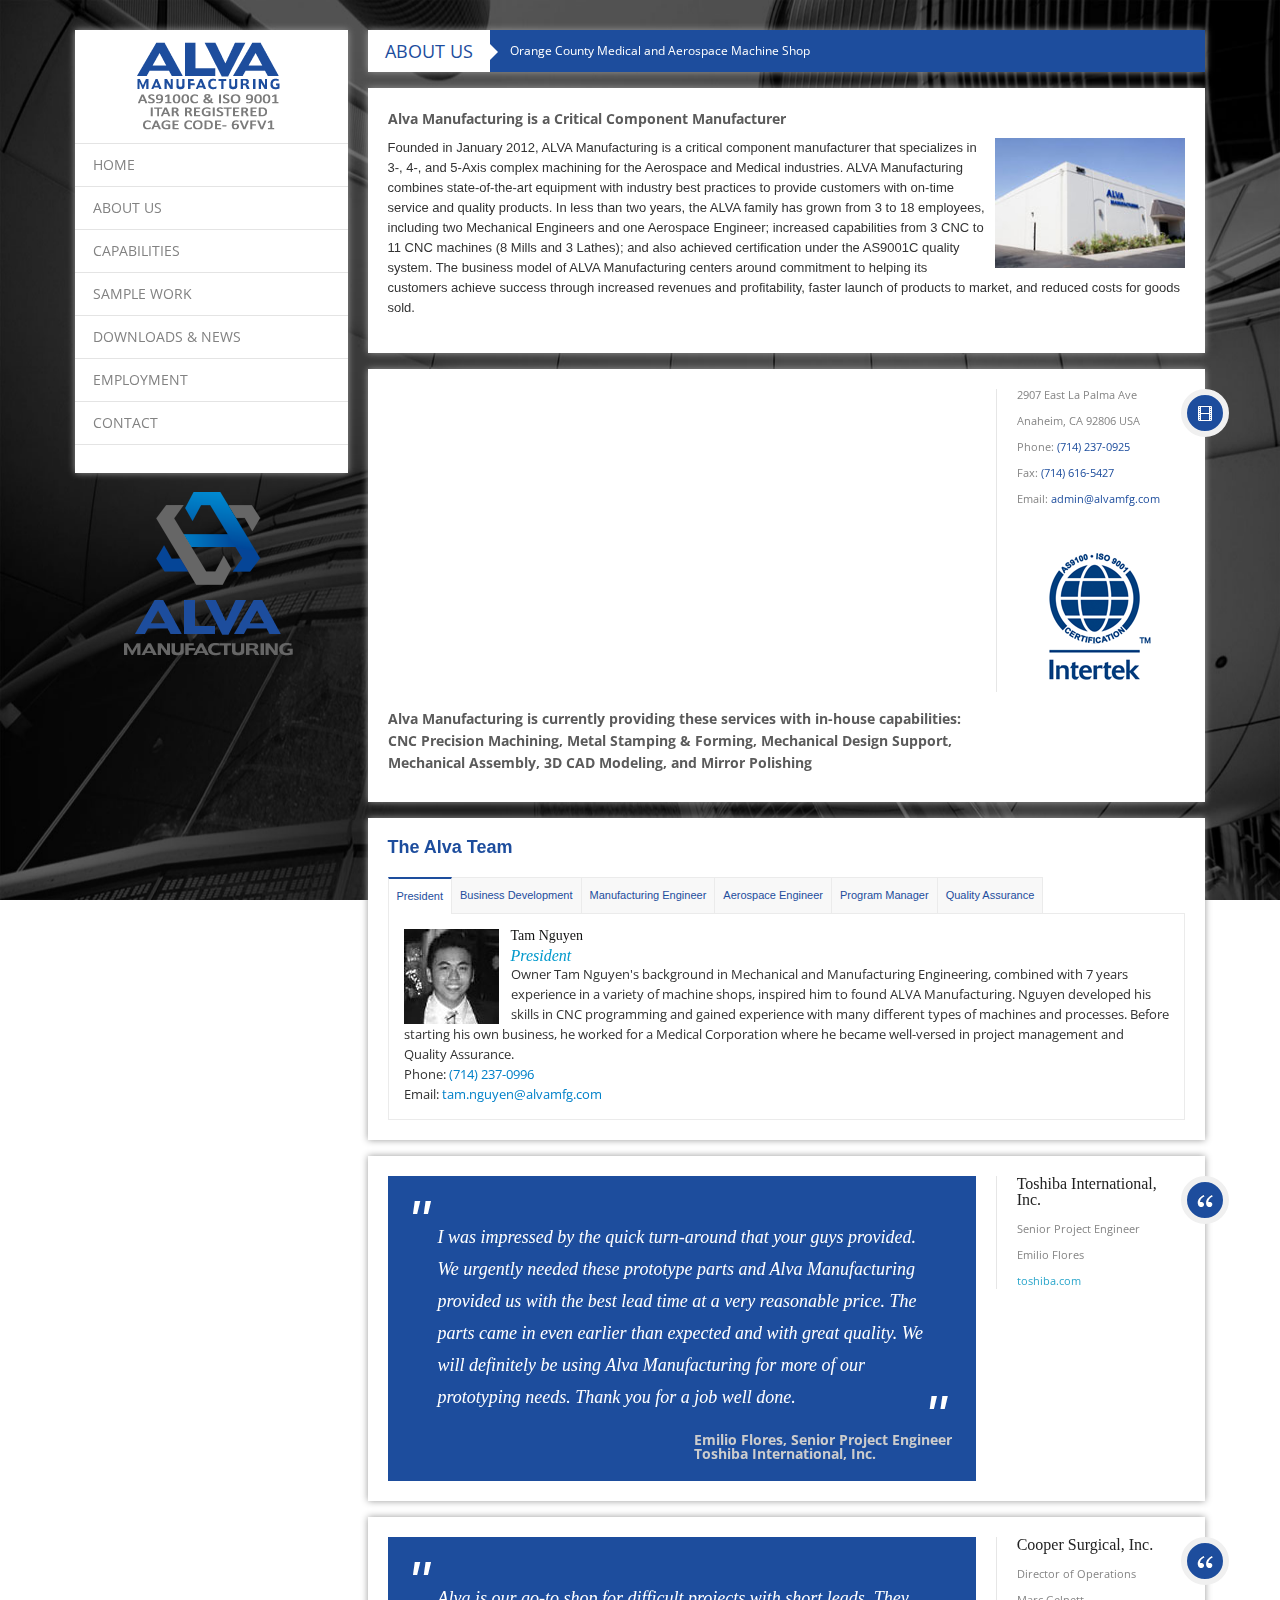
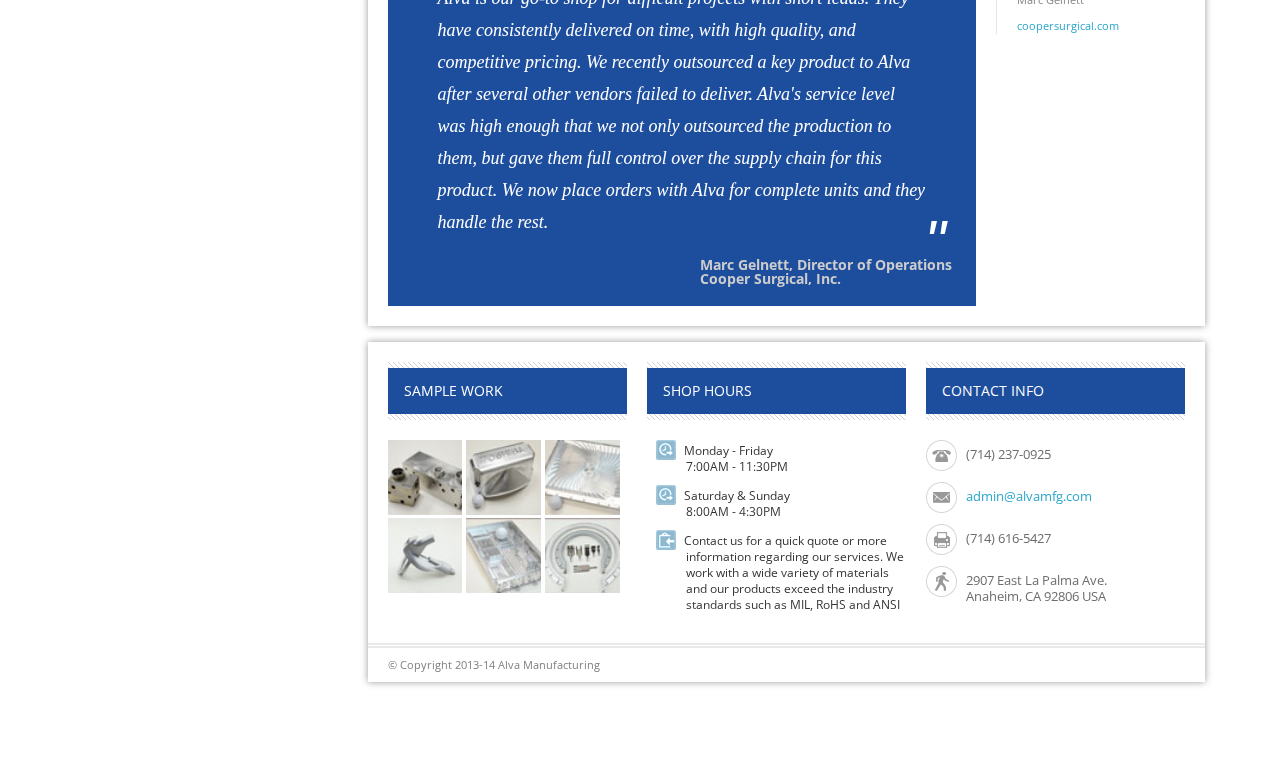
<file: aboutus.html>
<!doctype html>
<html lang="en">
<head>
	<title>About Us</title>
	
	<meta charset="utf-8">

	<meta http-equiv="X-UA-Compatible" content="IE=edge,chrome=1">
	<meta name="viewport" content="width=device-width, initial-scale=1, maximum-scale=1">
        <meta name="keywords" content="orange county machine shop, orange county 5 axis machining, 5 axis machine shop" />
<meta name="description" content="ALVA Manufacturing is a critical component CNC manufacturer that specializes in 3, 4, and 5-Axis complex machining for the Aerospace, Medical and Automotive industries. Contact our Orange County machine shop located in Southern California." />
<meta name="google-site-verification" content="OVzK9_ZwKI3vEsz2SZl05V4YR-E42Zk6JQFVmVBMYf0" />
<script>
  (function(i,s,o,g,r,a,m){i['GoogleAnalyticsObject']=r;i[r]=i[r]||function(){
  (i[r].q=i[r].q||[]).push(arguments)},i[r].l=1*new Date();a=s.createElement(o),
  m=s.getElementsByTagName(o)[0];a.async=1;a.src=g;m.parentNode.insertBefore(a,m)
  })(window,document,'script','//www.google-analytics.com/analytics.js','ga');

  ga('create', 'UA-1553442-14', 'alvamanufacturing.com');
  ga('send', 'pageview');

</script>

	
	<link rel="stylesheet" href="css/foundation.css" type="text/css" media="screen">
	<link rel="stylesheet" href="css/style.css" type="text/css" media="screen">
	<link rel="stylesheet" href="css/flexslider.css" type="text/css" media="screen" />
	<link rel="stylesheet" href="css/responsive.css" type="text/css" media="screen" />
	<link href='http://fonts.googleapis.com/css?family=Open+Sans' rel='stylesheet' type='text/css'>
	<!--[if lt IE 9]>
		<script src="http://html5shiv.googlecode.com/svn/trunk/html5.js"></script>
	<![endif]-->

	<script type="text/javascript" src="js/jquery.min.js"></script>
	<script type="text/javascript" src="js/jquery.isotope.min.js"></script>
  	<script type="text/javascript" src="js/jquery.flexslider.js"></script>

	<!--
	Flexslider
	-->
  	<script type="text/javascript">
  		$(document).ready(function(){

			$('.flexslider').flexslider({
				animation: "fade",
				start: function(slider){
					$('body').removeClass('loading');
				}
			});
			
		})
  	</script>

	<script type="text/javascript" src="js/script.js"></script>
	
</head>
<body>
	
	<div class="static-background">
		<img alt="" src="upload/bg-static.jpg">
	</div>
	<!-- Container -->
	<div class="container">
		<div class="row">
			<!-- Header -->
			<header class="three column">
				<div class="inner-header">
					<div id="logo">
						<div>
							<a href="index.html"><img alt="" src="images/logo.png"></a>
						</div>
					</div>
					<section class="menu">
						<nav>
							<ul>
								<li class="active"><a href="index.html">Home</a></li>
								<li><a href="aboutus.html">About Us</a></li>
                                
                                <li><a href="capabilities.html">Capabilities</a></li>
								<li><a href="samplework.html">Sample Work</a></li>
                                <li><a href="quality.html">Downloads & News</a></li>
								<li><a href="employment.html">Employment</a></li>
								<li><a href="contact.php">Contact</a></li>
                                
							</ul>
						</nav>
					</section>
					<section class="header-end"> 
						
						
					</section>
				</div>
                <div><center><img src="./images/alva-logo-small.png"></center></div>
			</header>
			<!-- End Header -->

			<!-- Content -->
			<div id="content" class="nine column">

				<div class="head-title">
					<h1>About Us</h1>
					<div class="head-description">
						<p>Orange County Medical and Aerospace Machine Shop</p>
					</div>
				</div>



<div class="single-blog-post row">
					<article class="blog-content twelve column">
						
						<div class="blog-text">
							<h1><a href="#">Alva Manufacturing is a Critical Component Manufacturer</a></h1>
							<p><img src="./upload/aboutuspic.jpg" style="padding-left:10px" width="200" height="137" align="right">Founded in January 2012, ALVA Manufacturing is a critical component manufacturer that specializes in 3-, 4-, and 5-Axis complex machining for the Aerospace and Medical industries. ALVA Manufacturing combines state-of-the-art equipment with industry best practices to provide customers with on-time service and quality products. In less than two years, the ALVA family has grown from 3 to 18 employees, including two Mechanical Engineers and one Aerospace Engineer; increased capabilities from 3 CNC to 11 CNC machines (8 Mills and 3 Lathes); and also achieved certification under the AS9001C quality system. The business model of ALVA Manufacturing centers around commitment to helping its customers achieve success through increased revenues and profitability, faster launch of products to market, and reduced costs for goods sold.</p>
                           
							<!--hide <blockquote>We don't let parts leave our 
shop until we are 100% sure that 
they meet our customers' requirements. </blockquote>-->
							
						</div>
						<!--hide<div class="blog-icon"></div>
						<ul>
							<li><p>Download: <span><a href="#">ISO 9001:2008 CERTIFICATE</a></span></p></li>
						</ul>-->
					</article>

				
				</div>




				<div class="blog-post video-post row">
					<article class="blog-content nine column">
						<!-- Video -->
						<iframe width="588" height="441" src="https://www.youtube.com/embed/7jUnnhwRO20?rel=0" frameborder="0" allowfullscreen></iframe>
						<!-- End Video -->
						<div class="blog-text">
							<h1>Alva Manufacturing is currently providing these services with in-house capabilities: CNC Precision Machining, Metal Stamping & Forming, Mechanical Design Support, Mechanical Assembly, 3D CAD Modeling, and Mirror Polishing</h1>
							<!--hide<p>CNC Precision Machining, Metal Stamping & Forming, Mechanical Design Support, Mechanical Assembly, 3D CAD Modeling, and Mirror Polishing</p>-->
							
						</div>
					</article>

					<article class="blog-inform three column">
						<ul>
							<li><p>2907 East La Palma Ave</p></li>
							<li><p>Anaheim, CA 92806 USA</p></li>
							<li><p>Phone: <span>(714) 237-0925</span></p></li>
							<li><p>Fax: <span>(714) 616-5427</span></p></li>
							<li><p>Email: <span>admin@alvamfg.com</span></p></li>
						</ul>
                        <br><br><br>
                        <p><center><img src="./upload/certifications.png"></center></p>
					</article>
					<div class="blog-icon"></div>
				</div>


<div id="author" class="row">
					<div class="twelve column">
						<h1>The Alva Team</h1>
						<ul class="member-post clearfix">
							<li class="active">
								<a href="#"><span>President</span></a>
							</li>
							<li>
								<a href="#"><span>Business Development</span></a>
							</li>
							<li>
								<a href="#"><span>Manufacturing Engineer</span></a>
							</li>
							<li>
								<a href="#"><span>Aerospace Engineer</span></a>
							</li>
							<li>
								<a href="#"><span>Program Manager</span></a>
							</li>
							<li>
								<a href="#"><span>Quality Assurance</span></a>
							</li>
						</ul>

						<ul class="member-data">
							<li>
								<img alt="" src="upload/tamnugyen.jpg">
								<h4>Tam Nguyen</h4>
								<span style="color:#09C; font-style:italic">President</span>
								<p>Owner Tam Nguyen's background in Mechanical and Manufacturing Engineering, combined with 7 years experience in a variety of machine shops, inspired him to found ALVA Manufacturing. Nguyen developed his skills in CNC programming and gained experience with many different types of machines and processes. Before starting his own business, he worked for a Medical Corporation where he became well-versed in project management and Quality Assurance.<br/>
                                Phone: <font color="0081c9">(714) 237-0996</font><br/>
                                Email: <font color="0081c9">tam.nguyen@alvamfg.com</font></p>
							</li>

							<li>
								<img alt="" src="upload/singlepost.jpg">
								<h4>Kevin Poydras </h4>
								<span style="color:#09C; font-style:italic">Aerospace & Defense Business</span><br><p>Email: <font color="0081c9">kevin.poydras@alvamfg.com</font></p><br>
                                <h4>Thuy Nguyen  </h4>
								<span style="color:#09C; font-style:italic">Medical and Commercial Business</span><br><p>Email: <font color="0081c9">thuy.nguyen@alvamfg.com</font></p><br>
								<!--hide<p>Content goes here...</p>-->
							</li>

							<li>
								<img alt="" src="upload/singlepost.jpg">
								<h4>Christopher Abraham</h4>
								<span style="color:#09C; font-style:italic">Manufacturing Engineer</span>
                                <br><p>Email: <font color="0081c9">chris.abraham@alvamfg.com</font></p><br>
								<!--hide<p>Content goes here...</p>-->
							</li>

							<li>
								<img alt="" src="upload/singlepost.jpg">
								<h4>An Ngo</h4>
								<span style="color:#09C; font-style:italic">Aerospace Engineer</span>
                                <br><p>Email: <font color="0081c9">an.ngo@alvamfg.com</font></p><br>
								<!--<p>Content goes here...</p>-->
							</li>

							<li>
								<img alt="" src="upload/singlepost.jpg">
								<h4>Hong Vuong</h4>
								<span style="color:#09C; font-style:italic">Program Manager</span>
                                <br><p>Email: <font color="0081c9">hong.vuong@alvamfg.com</font></p><br>
								<!--hide<p>Content goes here...</p>-->
							</li>

							<li>
								<img alt="" src="upload/singlepost.jpg">
								<h4>Andrew Herring</h4>
								<span style="color:#09C; font-style:italic">Quality Assurance</span>
                                <br><p>Email: <font color="0081c9">andrew.herring@alvamfg.com</font></p><br>
								<!--hide<p>Content goes here...</p>-->
							</li>
						</ul>
					</div>
				</div>




<div class="blog-post blockquote-post row">
					<article class="blog-content nine column">
						<div class="blog-text">
							<blockquote>I was impressed by the quick turn-around that your guys provided. We urgently needed these prototype parts and Alva Manufacturing provided us with the best lead time at a very reasonable price. The parts came in even earlier than expected and with great quality. We will definitely be using Alva Manufacturing for more of our prototyping needs. Thank you for a job well done.</blockquote>
							<h4><font style="color:#CCC">Emilio Flores, Senior Project Engineer <br>Toshiba International, Inc.</font></h4>
						</div>
					</article>

					<article class="blog-inform three column">
						<ul>
							<li><p><span><h6>Toshiba International, Inc.</h6></span></p></li>
							<li><p>Senior Project Engineer</p></li>
							<li><p>Emilio Flores </p></li>
							<li><p><a href="http://www.toshiba.com/ind/index.jsp" target="_blank">toshiba.com</a></p></li>
						</ul>
					</article>
					<div class="blog-icon"></div>
				</div>



				

				<div class="blog-post blockquote-post row">
					<article class="blog-content nine column">
						<div class="blog-text">
							<blockquote>Alva is our go-to shop for difficult projects with short leads. They have consistently delivered on time, with high quality, and competitive pricing. We recently outsourced a key product to Alva after several other vendors failed to deliver. Alva's service level was high enough that we not only outsourced the production to them, but gave them full control over the supply chain for this product. We now place orders with Alva for complete  units and they handle the rest.</blockquote>
							<h4><font style="color:#CCC">Marc Gelnett, Director of Operations <br>Cooper Surgical, Inc.</font></h4>
						</div>
					</article>

					<article class="blog-inform three column">
						<ul>
							<li><p><span><h6>Cooper Surgical, Inc.</h6></span></p></li>
							<li><p>Director of Operations</p></li>
							<li><p>Marc Gelnett </p></li>
							<li><p><a href="http://www.coopersurgical.com/Pages/CooperHomePage.aspx" target="_blank">coopersurgical.com</a></p></li>
						</ul>
					</article>
					<div class="blog-icon"></div>
				</div>

				

				<footer class="row">

					<div class="four column twitter-widget">
						<div class="back-title">
							<h2>Sample Work</h2>
						</div>
						<div class="flicker-images">
							<a href="samplework.html">
								<img alt="" src="upload/twit-widget1.jpg">
							</a>
							<a href="samplework.html">
								<img alt="" src="upload/twit-widget2.jpg">
							</a>
							<a href="samplework.html">
								<img alt="" src="upload/twit-widget3.jpg">
							</a>
							<a href="samplework.html">
								<img alt="" src="upload/twit-widget4.jpg">
							</a>
							<a href="samplework.html">
								<img alt="" src="upload/twit-widget5.jpg">
							</a>
							<a href="samplework.html">
								<img alt="" src="upload/twit-widget6.jpg">
							</a>
					
							
						</div>
					</div>

					<div class="four column twiter">
						<div class="back-title">
							<h2>SHOP HOURS</h2>
						</div>
						<div>
								<p><img alt="" src="images/serv-icon1.png">
								Monday - Friday <br>
								<span>7:00AM - 11:30PM </span>
							</p>
						</div>
						<div>
								<p><img alt="" src="images/serv-icon1.png">
								Saturday & Sunday <br>
								<span>8:00AM - 4:30PM </span>
							</p>
						</div>
                        <br>
                        <br>
						<div>
								<p><img alt="" src="images/serv-icon4.png">
								Contact us for a quick quote or more information regarding our services. We work with a wide variety of materials and our products exceed the industry standards such as MIL, RoHS and ANSI
							</p>
						</div>

					</div>

					<div class="four column contact-info">
						<div class="back-title">
							<h2>Contact info</h2>
						</div>
						<p><img alt="" src="images/phone.png"><span>(714) 237-0925</span></p>
						<p><img alt="" src="images/mail.png"><span><a href="mailto:admin@alvamfg.com">admin@alvamfg.com</a></span></p>
						<p><img alt="" src="images/print.png"><span>(714) 616-5427</span></p>
						<p><img alt="" src="images/addres.png"><span>2907 East La Palma Ave. <br>
						Anaheim, CA 92806 USA</span></p>
					</div>

					<article class="end-footer twelve column">
						<p>© Copyright 2013-14 Alva Manufacturing</p>
					</article>

				</footer>

			</div>
			<!-- End content -->
		</div>
	</div>
	<!-- End Container -->

</body>
</html>
</file>
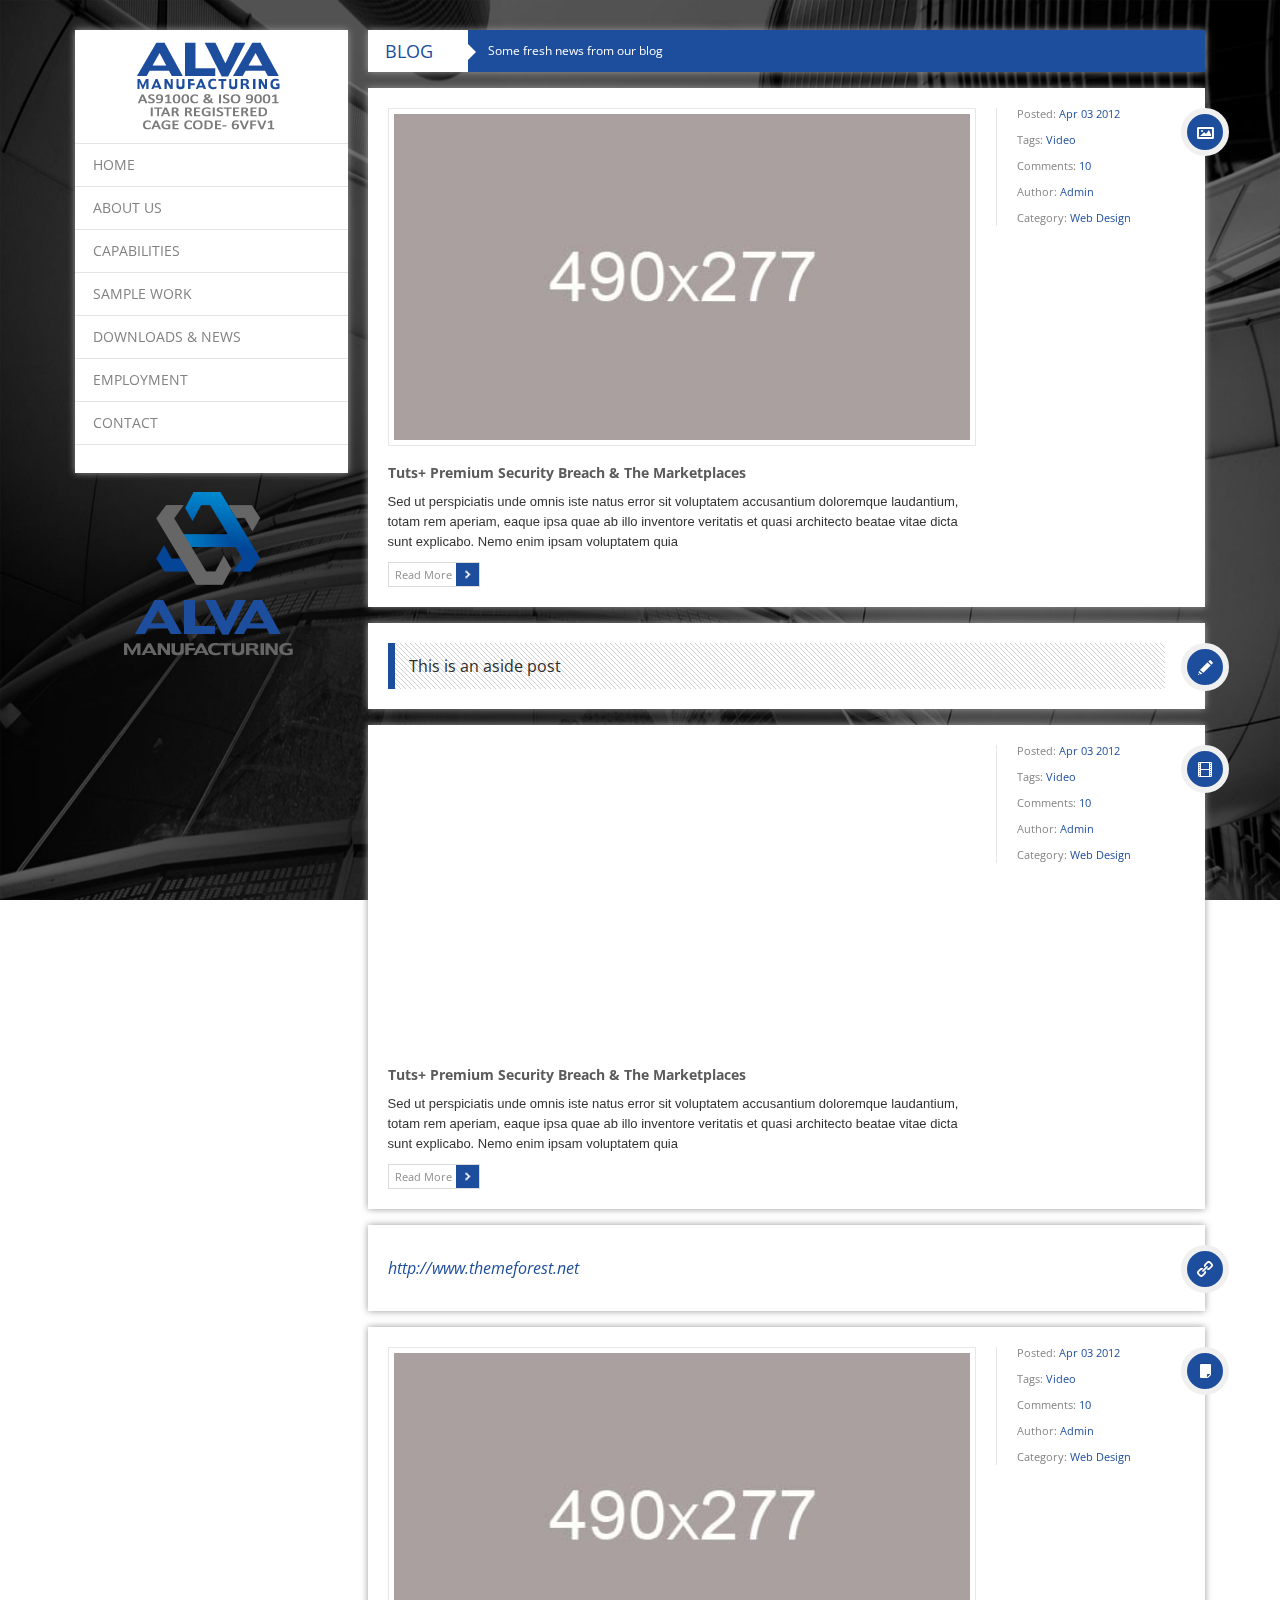
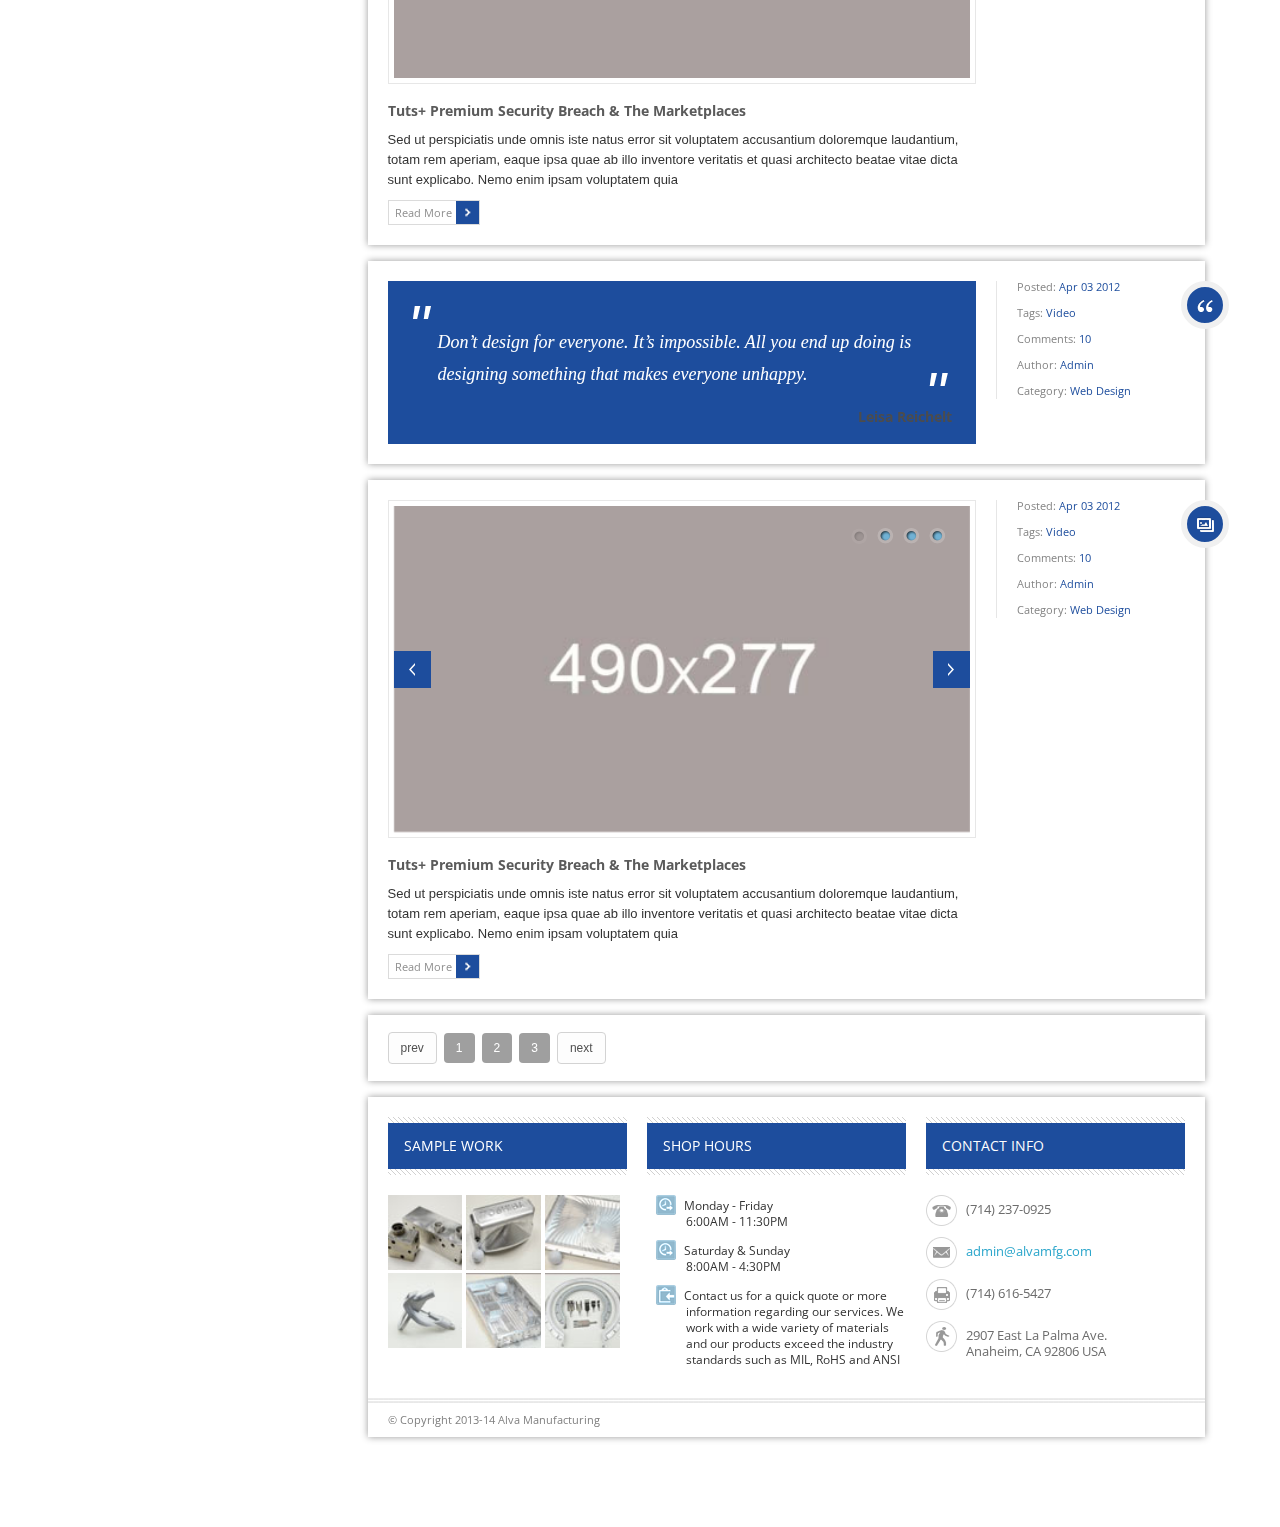
<file: blog.html>
<!doctype html>
<html lang="en">
<head>
	<title>Extra-Clean</title>

	<meta charset="utf-8">

	<meta http-equiv="X-UA-Compatible" content="IE=edge,chrome=1">
	<meta name="viewport" content="width=device-width, initial-scale=1, maximum-scale=1">

	<link rel="stylesheet" href="css/foundation.css" type="text/css" media="screen">
	<link rel="stylesheet" href="css/style.css" type="text/css" media="screen">
	<link rel="stylesheet" href="css/flexslider.css" type="text/css" media="screen" />
	<link rel="stylesheet" href="css/responsive.css" type="text/css" media="screen" />
	<link href='http://fonts.googleapis.com/css?family=Open+Sans' rel='stylesheet' type='text/css'>
	<!--[if lt IE 9]>
		<script src="http://html5shiv.googlecode.com/svn/trunk/html5.js"></script>
	<![endif]-->

	<script type="text/javascript" src="js/jquery.min.js"></script>
	<script type="text/javascript" src="js/jquery.isotope.min.js"></script>
  	<script type="text/javascript" src="js/jquery.flexslider.js"></script>

	<!--
	Flexslider
	-->
  	<script type="text/javascript">
  		$(document).ready(function(){

			$('.flexslider').flexslider({
				animation: "fade",
				start: function(slider){
					$('body').removeClass('loading');
				}
			});
			
		})
  	</script>

	<script type="text/javascript" src="js/script.js"></script>
	
</head>
<body>
	
	<div class="static-background">
		<img alt="" src="upload/bg-static.jpg">
	</div>
	<!-- Container -->
	<div class="container">
		<div class="row">
			<!-- Header -->
			<header class="three column">
				<div class="inner-header">
					<div id="logo">
						<div>
							<a href="index.html"><img alt="" src="images/logo.png"></a>
						</div>
					</div>
					<section class="menu">
						<nav>
							<ul>
								<li class="active"><a href="index.html">Home</a></li>
								<li><a href="aboutus.html">About Us</a></li>
                                
                                <li><a href="capabilities.html">Capabilities</a></li>
								<li><a href="samplework.html">Sample Work</a></li>
                                <li><a href="quality.html">Downloads & News</a></li>
								<li><a href="employment.html">Employment</a></li>
								<li><a href="contact.php">Contact</a></li>
                                
							</ul>
						</nav>
					</section>
					<section class="header-end"> 
						
						
					</section>
				</div>
                <div><center><img src="./images/alva-logo-small.png"></center></div>
			</header>
			<!-- End Header -->

			<!-- Content -->
			<div id="content" class="nine column">

				<div class="head-title">
					<h1>Blog</h1>
					<div class="head-description">
						<p>Some fresh news from our blog</p>
					</div>
				</div>

				<div class="blog-post image-post row">
					<article class="blog-content nine column">
						<a href="#"><img alt="" src="upload/blog-image.jpg"></a>
						<div class="blog-text">
							<h1><a href="#">Tuts+ Premium Security Breach & The Marketplaces</a></h1>
							<p>Sed ut perspiciatis unde omnis iste natus error sit voluptatem accusantium doloremque laudantium, totam rem aperiam, eaque ipsa quae ab illo inventore veritatis et quasi architecto beatae vitae dicta sunt explicabo. Nemo enim ipsam voluptatem quia</p>
							<a href="#">Read More<span></span></a>
						</div>
					</article>

					<article class="blog-inform three column">
						<ul>
							<li><p>Posted: <span>Apr 03 2012</span></p></li>
							<li><p>Tags: <span>Video</span></p></li>
							<li><p>Comments: <span>10</span></p></li>
							<li><p>Author: <span>Admin</span></p></li>
							<li><p>Category: <span>Web Design</span></p></li>
						</ul>
					</article>
					<div class="blog-icon"></div>
				</div>

				<div class="blog-post aside-post">
					<h1>This is an aside post</h1>
					<div class="blog-icon"></div>
				</div>

				<div class="blog-post video-post row">
					<article class="blog-content nine column">
						<!-- Vimeo -->
						<iframe class="videoembed" src="http://player.vimeo.com/video/23237102?title=0&amp;byline=0&amp;portrait=0" frameborder="0" webkitallowfullscreen="" mozallowfullscreen="" allowfullscreen=""></iframe>
						<!-- End Vimeo -->
						<div class="blog-text">
							<h1><a href="#">Tuts+ Premium Security Breach & The Marketplaces</a></h1>
							<p>Sed ut perspiciatis unde omnis iste natus error sit voluptatem accusantium doloremque laudantium, totam rem aperiam, eaque ipsa quae ab illo inventore veritatis et quasi architecto beatae vitae dicta sunt explicabo. Nemo enim ipsam voluptatem quia</p>
							<a href="#">Read More<span></span></a>
						</div>
					</article>

					<article class="blog-inform three column">
						<ul>
							<li><p>Posted: <span>Apr 03 2012</span></p></li>
							<li><p>Tags: <span>Video</span></p></li>
							<li><p>Comments: <span>10</span></p></li>
							<li><p>Author: <span>Admin</span></p></li>
							<li><p>Category: <span>Web Design</span></p></li>
						</ul>
					</article>
					<div class="blog-icon"></div>
				</div>

				<div class="blog-post link-post">
					<a href="#">http://www.themeforest.net</a>
					<div class="blog-icon"></div>
				</div>

				<div class="blog-post letter-post row">
					<article class="blog-content nine column">
						<a href="#"><img alt="" src="upload/blog-image.jpg"></a>
						<div class="blog-text">
							<h1><a href="#">Tuts+ Premium Security Breach & The Marketplaces</a></h1>
							<p>Sed ut perspiciatis unde omnis iste natus error sit voluptatem accusantium doloremque laudantium, totam rem aperiam, eaque ipsa quae ab illo inventore veritatis et quasi architecto beatae vitae dicta sunt explicabo. Nemo enim ipsam voluptatem quia</p>
							<a href="#">Read More<span></span></a>
						</div>
					</article>

					<article class="blog-inform three column">
						<ul>
							<li><p>Posted: <span>Apr 03 2012</span></p></li>
							<li><p>Tags: <span>Video</span></p></li>
							<li><p>Comments: <span>10</span></p></li>
							<li><p>Author: <span>Admin</span></p></li>
							<li><p>Category: <span>Web Design</span></p></li>
						</ul>
					</article>
					<div class="blog-icon"></div>
				</div>

				<div class="blog-post blockquote-post row">
					<article class="blog-content nine column">
						<div class="blog-text">
							<blockquote>Don’t design for everyone. It’s impossible. All you end up doing is designing something that makes everyone unhappy.</blockquote>
							<h4>Leisa Reichelt</h4>
						</div>
					</article>

					<article class="blog-inform three column">
						<ul>
							<li><p>Posted: <span>Apr 03 2012</span></p></li>
							<li><p>Tags: <span>Video</span></p></li>
							<li><p>Comments: <span>10</span></p></li>
							<li><p>Author: <span>Admin</span></p></li>
							<li><p>Category: <span>Web Design</span></p></li>
						</ul>
					</article>
					<div class="blog-icon"></div>
				</div>

				<div class="blog-post slider-post row">
					<article class="blog-content nine column">
						<div class="slider">
							<div class="flexslider container">
							    <ul class="slides span12">
								    <li>
								   	    <img alt="" src="upload/blog-image.jpg" />
								   	</li>
								   	<li>
								   	    <img alt="" src="upload/blog-image.jpg" />
								   	</li>
								   	<li>
								   	    <img alt="" src="upload/blog-image.jpg" />
								   	</li>
								   	<li>
								   	    <img alt="" src="upload/blog-image.jpg" />
								   	</li>
							    </ul>
						    </div>
						</div>
						<div class="blog-text">
							<h1><a href="#">Tuts+ Premium Security Breach & The Marketplaces</a></h1>
							<p>Sed ut perspiciatis unde omnis iste natus error sit voluptatem accusantium doloremque laudantium, totam rem aperiam, eaque ipsa quae ab illo inventore veritatis et quasi architecto beatae vitae dicta sunt explicabo. Nemo enim ipsam voluptatem quia</p>
							<a href="#">Read More<span></span></a>
						</div>
					</article>

					<article class="blog-inform three column">
						<ul>
							<li><p>Posted: <span>Apr 03 2012</span></p></li>
							<li><p>Tags: <span>Video</span></p></li>
							<li><p>Comments: <span>10</span></p></li>
							<li><p>Author: <span>Admin</span></p></li>
							<li><p>Category: <span>Web Design</span></p></li>
						</ul>
					</article>
					<div class="blog-icon"></div>
				</div>


				<div class="pagination">
					<a id="prev" href="#">prev</a>
					<a href="#">1</a>
					<a href="#">2</a>
					<a href="#">3</a>
					<a id="next" href="#">next</a>
				</div>

				<footer class="row">

					<div class="four column twitter-widget">
						<div class="back-title">
							<h2>Sample Work</h2>
						</div>
						<div class="flicker-images">
							<a href="samplework.html">
								<img alt="" src="upload/twit-widget1.jpg">
							</a>
							<a href="samplework.html">
								<img alt="" src="upload/twit-widget2.jpg">
							</a>
							<a href="samplework.html">
								<img alt="" src="upload/twit-widget3.jpg">
							</a>
							<a href="samplework.html">
								<img alt="" src="upload/twit-widget4.jpg">
							</a>
							<a href="samplework.html">
								<img alt="" src="upload/twit-widget5.jpg">
							</a>
							<a href="samplework.html">
								<img alt="" src="upload/twit-widget6.jpg">
							</a>
					
							
						</div>
					</div>

					<div class="four column twiter">
						<div class="back-title">
							<h2>SHOP HOURS</h2>
						</div>
						<div>
								<p><img alt="" src="images/serv-icon1.png">
								Monday - Friday <br>
								<span>6:00AM - 11:30PM </span>
							</p>
						</div>
						<div>
								<p><img alt="" src="images/serv-icon1.png">
								Saturday & Sunday <br>
								<span>8:00AM - 4:30PM </span>
							</p>
						</div>
                        <br>
                        <br>
						<div>
								<p><img alt="" src="images/serv-icon4.png">
								Contact us for a quick quote or more information regarding our services. We work with a wide variety of materials and our products exceed the industry standards such as MIL, RoHS and ANSI
							</p>
						</div>

					</div>

					<div class="four column contact-info">
						<div class="back-title">
							<h2>Contact info</h2>
						</div>
						<p><img alt="" src="images/phone.png"><span>(714) 237-0925</span></p>
						<p><img alt="" src="images/mail.png"><span><a href="mailto:admin@alvamfg.com">admin@alvamfg.com</a></span></p>
						<p><img alt="" src="images/print.png"><span>(714) 616-5427</span></p>
						<p><img alt="" src="images/addres.png"><span>2907 East La Palma Ave. <br>
						Anaheim, CA 92806 USA</span></p>
					</div>

					<article class="end-footer twelve column">
						<p>© Copyright 2013-14 Alva Manufacturing</p>
					</article>

				</footer>

			</div>
			<!-- End content -->
		</div>
	</div>
	<!-- End Container -->

</body>
</html>
</file>
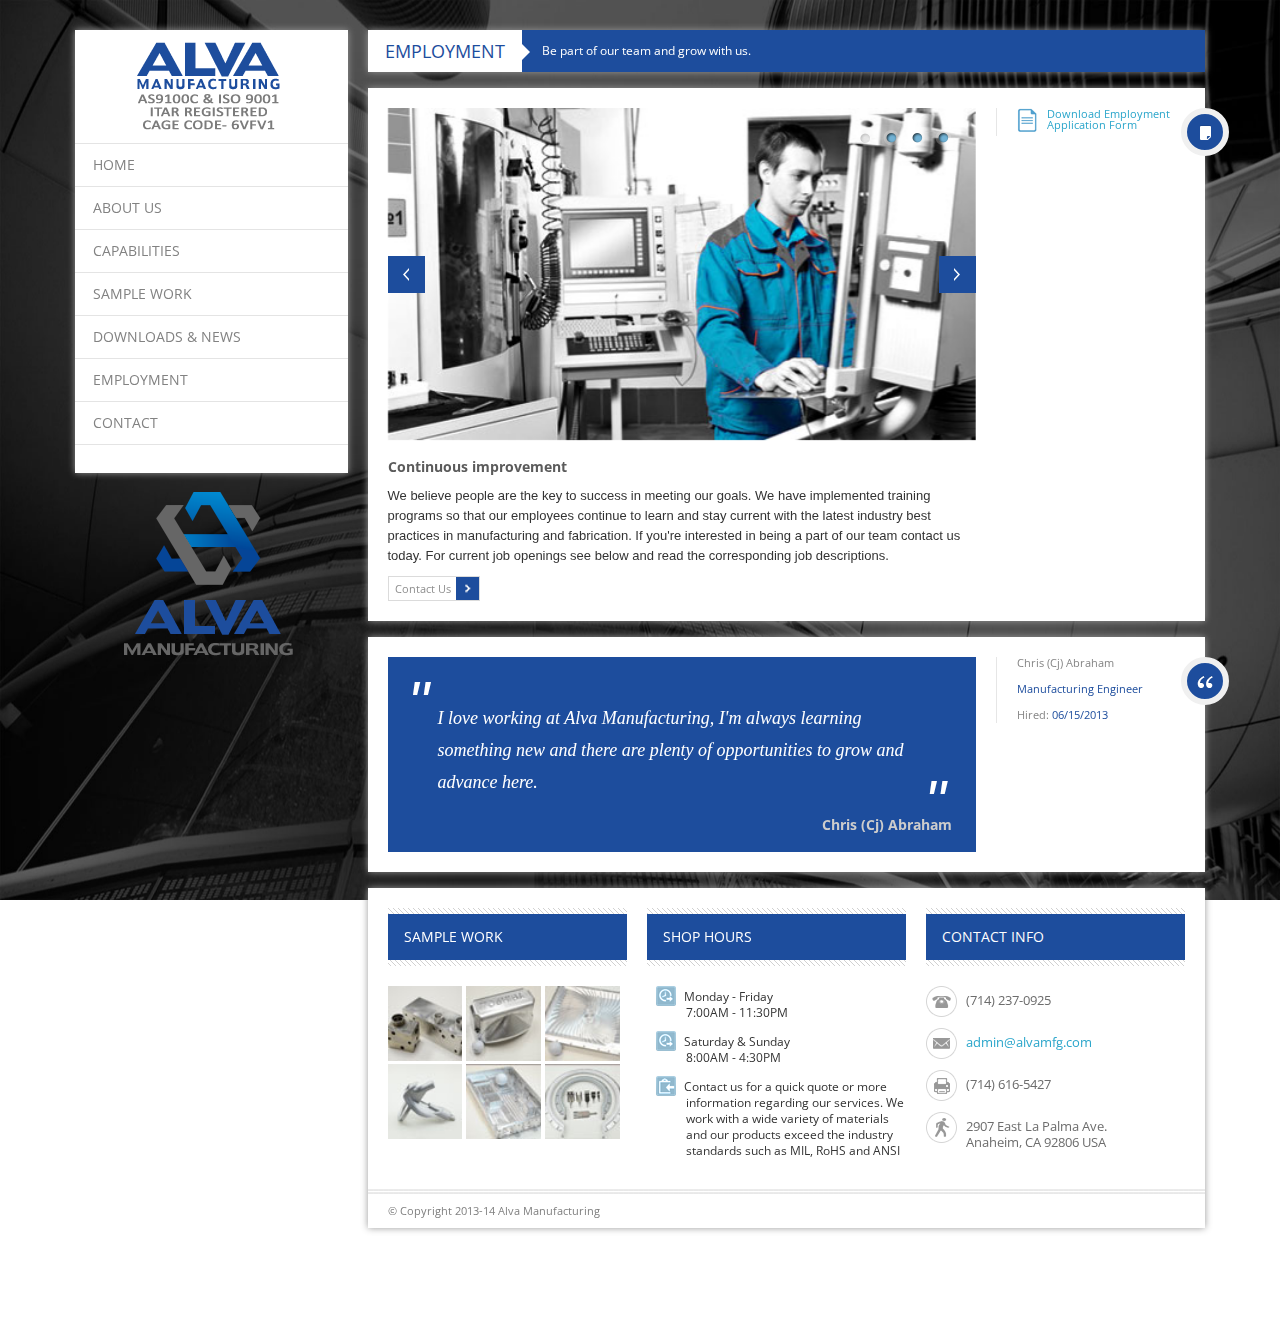
<file: employment.html>
<!doctype html>
<html lang="en">
<head>
	<title>Employment</title>

	<meta charset="utf-8">

	<meta http-equiv="X-UA-Compatible" content="IE=edge,chrome=1">
	<meta name="viewport" content="width=device-width, initial-scale=1, maximum-scale=1">
        <meta name="keywords" content="orange county machine shop, orange county 5 axis machining, 5 axis machine shop" />
<meta name="description" content="ALVA Manufacturing is a critical component CNC manufacturer that specializes in 3, 4, and 5-Axis complex machining for the Aerospace, Medical and Automotive industries. Contact our Orange County machine shop to learn how to join our team." />
<meta name="google-site-verification" content="OVzK9_ZwKI3vEsz2SZl05V4YR-E42Zk6JQFVmVBMYf0" />
<script>
  (function(i,s,o,g,r,a,m){i['GoogleAnalyticsObject']=r;i[r]=i[r]||function(){
  (i[r].q=i[r].q||[]).push(arguments)},i[r].l=1*new Date();a=s.createElement(o),
  m=s.getElementsByTagName(o)[0];a.async=1;a.src=g;m.parentNode.insertBefore(a,m)
  })(window,document,'script','//www.google-analytics.com/analytics.js','ga');

  ga('create', 'UA-1553442-14', 'alvamanufacturing.com');
  ga('send', 'pageview');

</script>


	<link rel="stylesheet" href="css/foundation.css" type="text/css" media="screen">
	<link rel="stylesheet" href="css/style.css" type="text/css" media="screen">
	<link rel="stylesheet" href="css/flexslider.css" type="text/css" media="screen" />
	<link rel="stylesheet" href="css/responsive.css" type="text/css" media="screen" />
	<link href='http://fonts.googleapis.com/css?family=Open+Sans' rel='stylesheet' type='text/css'>
	<!--[if lt IE 9]>
		<script src="http://html5shiv.googlecode.com/svn/trunk/html5.js"></script>
	<![endif]-->

	<script type="text/javascript" src="js/jquery.min.js"></script>
	<script type="text/javascript" src="js/jquery.isotope.min.js"></script>
  	<script type="text/javascript" src="js/jquery.flexslider.js"></script>

	<!--
	Flexslider
	-->
  	<script type="text/javascript">
  		$(document).ready(function(){

			$('.flexslider').flexslider({
				animation: "fade",
				start: function(slider){
					$('body').removeClass('loading');
				}
			});
			
		})
  	</script>

	<script type="text/javascript" src="js/script.js"></script>
	
</head>
<body>
	
	<div class="static-background">
		<img alt="" src="upload/bg-static.jpg">
	</div>
	<!-- Container -->
	<div class="container">
		<div class="row">
			<!-- Header -->
			<header class="three column">
				<div class="inner-header">
					<div id="logo">
						<div>
							<a href="index.html"><img alt="" src="images/logo.png"></a>
						</div>
					</div>
					<section class="menu">
						<nav>
							<ul>
								<li class="active"><a href="index.html">Home</a></li>
								<li><a href="aboutus.html">About Us</a></li>
                                
                                <li><a href="capabilities.html">Capabilities</a></li>
								<li><a href="samplework.html">Sample Work</a></li>
                                <li><a href="quality.html">Downloads & News</a></li>
								<li><a href="employment.html">Employment</a></li>
								<li><a href="contact.php">Contact</a></li>
                                
							</ul>
						</nav>
					</section>
					<section class="header-end"> 
						
						
					</section>
				</div>
                <div><center><img src="./images/alva-logo-small.png"></center></div>
			</header>
			<!-- End Header -->
            
			<!-- Content -->
			<div id="content" class="nine column">

				<div class="head-title">
					<h1>Employment</h1>
					<div class="head-description">
						<p>Be part of our team and grow with us.</p>
					</div>
				</div>

				
		<!--- HIDE : ALERTS ----
				<div class="blog-post aside-post">
					<h1>This is an aside post</h1>
					<div class="blog-icon"></div>
				</div>
         ---  END HIDE : ALERTS --->

<div class="blog-post letter-post row">
					<article class="blog-content nine column">
						<div class="slider">
							<div class="flexslider container">
							    <ul class="slides span12">
								    <li>
								   	    <img alt="" src="upload/small-slider1.jpg" />
								   	</li>
								   	<li>
								   	    <img alt="" src="upload/small-slider2.jpg" />
								   	</li>
								   	<li>
								   	    <img alt="" src="upload/small-slider3.jpg" />
								   	</li>
								   	<li>
								   	    <img alt="" src="upload/small-slider4.jpg" />
								   	</li>
							    </ul>
						    </div>
						</div>
						<div class="blog-text">
                        <br>
							<h1>Continuous improvement</h1>
							<p>We believe people 
are the key to success in meeting our goals. We 
have implemented training programs so that our 
employees continue to learn and stay current 
with the latest industry best practices in 
manufacturing and fabrication. If you're interested in being a part of our team contact us today. For current job openings see below and read the corresponding job descriptions.</p>
							<a href="./contact.html">Contact Us<span></span></a> 
						</div>
					</article>

					<article class="blog-inform three column">
						<ul><!--hide
							<li><p><strong>Job Openings: </strong></p></li>
							<li><p>CNC Vertical Operator<br/><span>Oct 3, 2013</span></p></li>
							<li><p>Machinist I<br/><span>Oct 14, 2013</span></p></li>
							<li><p>Machinist II<br/><span>Oct 24, 2013</span></p></li>
                            <li><p>&nbsp;</p></li>
                            -->
                            <li><p><img src="./images/application.png" align="left" style="padding-right:10px"><a href="./downloads/Employment-App.pdf">Download Employment<br>Application Form</a></p></li>
						</ul>
                      
					</article>
					<div class="blog-icon"></div>
				</div>


				<!--HIDE
<div id="author" class="row">
					<div class="twelve column">
						<h1>Job Opportunities</h1>
						<ul class="member-post clearfix">
							<li class="active">
								<a href="#"><span>CNC Vertical Machinist/Operator</span></a>
							</li>
							<li>
								<a href="#"><span>Machinist I (Mill Operator)</span></a>
							</li>
							<li>
								<a href="#"><span>Machinist II (Machine Set-up Person)</span></a>
							</li>
							
						</ul>

						<ul class="member-data">
							<li>
								
								<h4>CNC Vertical Machinist/Operator</h4>
								
								<p>The successful candidate will have machine operator experience with operating CNC mill machines. Must have the capability to work independently in a fast-paced environment with a focus on quality and strong attention to detail. In addition to loading components and CNC programs, milling operators mount, align and secure tooling, attachments and work-pieces on machines; monitor, clean and maintain machines; perform machine adjustments; inspect machined components to ensure quality of finished product; inspect cutting tools and disposition of worn or defective tools; and maintain a clean surrounding work area.</p>
							</li>

							<li>
								
								<h4>Machinist I (Mill Operator)</h4>
								
								<p>Operate computer numerical control (CNC) machines; mount, align and secure tooling, attachments and work-pieces on machine chucks; monitor and maintain machines; perform machine adjustments or repairs; ensure quality of finished product; clean machines, tooling and parts and maintain clean working area. 
<br><br>
Job Requirements: A two-year degree in Technical Machining or minimum 3 years of performing CNC mill and/or lathe machine operation is preferred. Ability to read blueprints; knowledge of spherical measurement and checking methods using micrometer, caliper, height gauge and optical hand tools; knowledge of milling, drilling, turning, and grinding using a multiple axis CNC machine; ability to pass a basic math skills test at ALVA.</p>
							</li>

							<li>
								
								<h4>Machinist II (Machine Set-up Person)</h4>
                                <p>Perform tool set-up and inspections for mill and lathe machines and maintain machines in preparation for operators to run machines to produce complex metal parts for various paintball, medical, aerospace, semiconductor, and/or biomedical products, as assigned. <br><br>

Job Requirements: A two-year degree in Technical Machining or minimum 3 years skilled in safely and efficiently setting up CNC lathe and/or mill machines. Possess computer skills involving CAD, CAM and CNC macros; knowledge of cutting tools, calipers, and micrometers; ability to read blueprints; knowledge of spherical measurement and checking methods using micrometer, caliper, height gauge and optical hand tools; knowledge of milling, drilling, turning, and grinding using a multiple axis CNC machine; ability to pass a basic math skills test at ALVA.</p>
							</li>

							
						</ul>
					</div>
				</div>

				
				-->
				

				


<div class="blog-post blockquote-post row">
					<article class="blog-content nine column">
						<div class="blog-text">
							<blockquote>I love working at Alva Manufacturing, I'm always learning something new and there are plenty of opportunities to grow and advance here. </blockquote>
							<h4><font style="color:#CCC">Chris (Cj) Abraham</font></h4>
						</div>
					</article>

					<article class="blog-inform three column">
						<ul>
							<li><p>Chris (Cj) Abraham</p></li>
							<li><p><span>Manufacturing Engineer</span></p></li>
							<li><p>Hired: <span>06/15/2013</span></p></li>
							
						</ul>
					</article>
					<div class="blog-icon"></div>
				</div>




				<footer class="row">

					<div class="four column twitter-widget">
						<div class="back-title">
							<h2>Sample Work</h2>
						</div>
						<div class="flicker-images">
							<a href="samplework.html">
								<img alt="" src="upload/twit-widget1.jpg">
							</a>
							<a href="samplework.html">
								<img alt="" src="upload/twit-widget2.jpg">
							</a>
							<a href="samplework.html">
								<img alt="" src="upload/twit-widget3.jpg">
							</a>
							<a href="samplework.html">
								<img alt="" src="upload/twit-widget4.jpg">
							</a>
							<a href="samplework.html">
								<img alt="" src="upload/twit-widget5.jpg">
							</a>
							<a href="samplework.html">
								<img alt="" src="upload/twit-widget6.jpg">
							</a>
					
							
						</div>
					</div>

					<div class="four column twiter">
						<div class="back-title">
							<h2>SHOP HOURS</h2>
						</div>
						<div>
								<p><img alt="" src="images/serv-icon1.png">
								Monday - Friday <br>
								<span>7:00AM - 11:30PM </span>
							</p>
						</div>
						<div>
								<p><img alt="" src="images/serv-icon1.png">
								Saturday & Sunday <br>
								<span>8:00AM - 4:30PM </span>
							</p>
						</div>
                        <br>
                        <br>
						<div>
								<p><img alt="" src="images/serv-icon4.png">
								Contact us for a quick quote or more information regarding our services. We work with a wide variety of materials and our products exceed the industry standards such as MIL, RoHS and ANSI
							</p>
						</div>

					</div>

					<div class="four column contact-info">
						<div class="back-title">
							<h2>Contact info</h2>
						</div>
						<p><img alt="" src="images/phone.png"><span>(714) 237-0925</span></p>
						<p><img alt="" src="images/mail.png"><span><a href="mailto:admin@alvamfg.com">admin@alvamfg.com</a></span></p>
						<p><img alt="" src="images/print.png"><span>(714) 616-5427</span></p>
						<p><img alt="" src="images/addres.png"><span>2907 East La Palma Ave. <br>
						Anaheim, CA 92806 USA</span></p>
					</div>

					<article class="end-footer twelve column">
						<p>© Copyright 2013-14 Alva Manufacturing</p>
					</article>

				</footer>

			</div>
			<!-- End content -->
		</div>
	</div>
	<!-- End Container -->

</body>
</html>
</file>
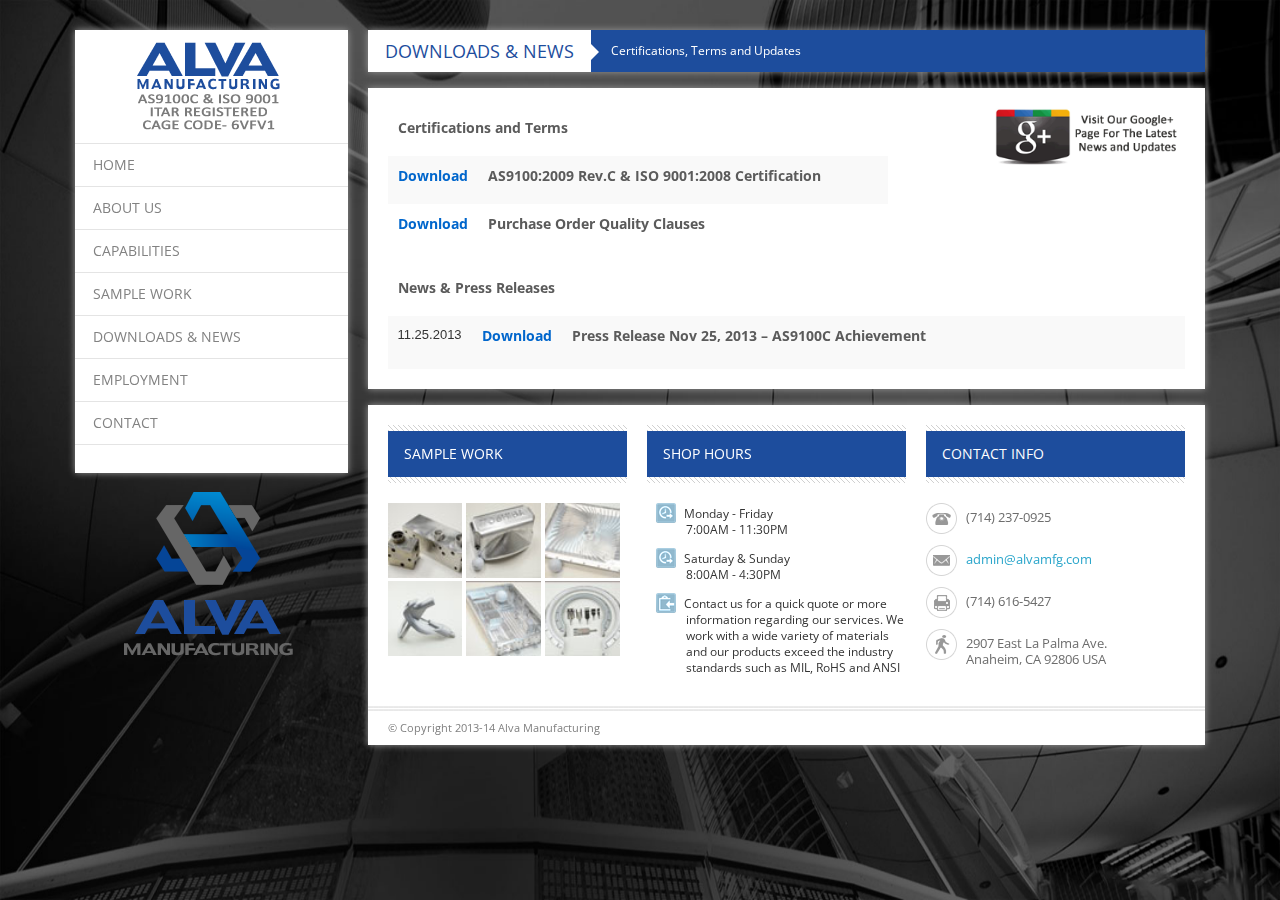
<file: quality.html>
<!doctype html>
<html lang="en">
<head>
	<title>Quality</title>

	<meta charset="utf-8">

	<meta http-equiv="X-UA-Compatible" content="IE=edge,chrome=1">
	<meta name="viewport" content="width=device-width, initial-scale=1, maximum-scale=1">    <meta name="keywords" content="orange county machine shop, orange county 5 axis machining, 5 axis machine shop" />
<meta name="description" content="ALVA Manufacturing is a critical component CNC manufacturer that specializes in 3, 4, and 5-Axis complex machining for the Aerospace, Medical and Automotive industries. Contact our Orange County machine shop located in Southern California." />
<meta name="google-site-verification" content="OVzK9_ZwKI3vEsz2SZl05V4YR-E42Zk6JQFVmVBMYf0" />
<script>
  (function(i,s,o,g,r,a,m){i['GoogleAnalyticsObject']=r;i[r]=i[r]||function(){
  (i[r].q=i[r].q||[]).push(arguments)},i[r].l=1*new Date();a=s.createElement(o),
  m=s.getElementsByTagName(o)[0];a.async=1;a.src=g;m.parentNode.insertBefore(a,m)
  })(window,document,'script','//www.google-analytics.com/analytics.js','ga');

  ga('create', 'UA-1553442-14', 'alvamanufacturing.com');
  ga('send', 'pageview');

</script>


	<link rel="stylesheet" href="css/foundation.css" type="text/css" media="screen">
	<link rel="stylesheet" href="css/style.css" type="text/css" media="screen">
	<link rel="stylesheet" href="css/flexslider.css" type="text/css" media="screen" />
	<link rel="stylesheet" href="css/responsive.css" type="text/css" media="screen" />
	<link href='http://fonts.googleapis.com/css?family=Open+Sans' rel='stylesheet' type='text/css'>
	<!--[if lt IE 9]>
		<script src="http://html5shiv.googlecode.com/svn/trunk/html5.js"></script>
	<![endif]-->

	<script type="text/javascript" src="js/jquery.min.js"></script>
	<script type="text/javascript" src="js/jquery.isotope.min.js"></script>
  	<script type="text/javascript" src="js/jquery.flexslider.js"></script>

	<!--
	Flexslider
	-->
  	<script type="text/javascript">
  		$(document).ready(function(){

			$('.flexslider').flexslider({
				animation: "fade",
				start: function(slider){
					$('body').removeClass('loading');
				}
			});
			
		})
  	</script>

	<script type="text/javascript" src="js/script.js"></script>
	
</head>
<body>
	
	<div class="static-background">
		<img alt="" src="upload/bg-static.jpg">
	</div>
	<!-- Container -->
	<div class="container">
		<div class="row">
			<!-- Header -->
			<header class="three column">
				<div class="inner-header">
					<div id="logo">
						<div>
							<a href="index.html"><img alt="" src="images/logo.png"></a>
						</div>
					</div>
					<section class="menu">
						<nav>
							<ul>
								<li class="active"><a href="index.html">Home</a></li>
								<li><a href="aboutus.html">About Us</a></li>
                                
                                <li><a href="capabilities.html">Capabilities</a></li>
								<li><a href="samplework.html">Sample Work</a></li>
                                <li><a href="quality.html">Downloads & News</a></li>
								<li><a href="employment.html">Employment</a></li>
								<li><a href="contact.php">Contact</a></li>
                                
							</ul>
						</nav>
					</section>
					<section class="header-end"> 
						
						
					</section>
				</div>
                <div><center><img src="./images/alva-logo-small.png"></center></div>
			</header>
			<!-- End Header -->

			<!-- Content -->
			<div id="content" class="nine column">

				<div class="head-title">
					<h1>Downloads & News</h1>
					<div class="head-description">
						<p>Certifications, Terms and Updates</p>
					</div>
				</div>



<div class="single-blog-post row">
					<article class="blog-content twelve column">
						
						<div class="blog-text">
                           <!--HIDE
							<h1>&nbsp;</h1>
                          <p>&nbsp;</p>
                          -->
                          <span><a href="https://plus.google.com/115412743971306468175/posts" target="_blank"><img src="./images/googleplus.png" style="padding-left:10px" width="200" height="137" align="right"></a></span>
							<table width="500" border="0" cellspacing="5" cellpadding="5">
  <tr><td colspan="2"><h1>Certifications and Terms</h1></td></tr>
  <tr>
  	
    <td width="80"><a href="./downloads/0007670-00AlvaManufacturingLLC.pdf"><h1><font color="#0066CC">Download</font></h1></a></td>
    <td><h1>AS9100:2009 Rev.C & ISO 9001:2008 Certification</h1></td>
    
  </tr>
  <tr>
  	
    <td width="80"><a href="./downloads/FM-740-001QUALITYCLAUSES.pdf"><h1><font color="#0066CC">Download</font></h1></a></td>
    <td><h1>Purchase Order Quality Clauses</h1></td>
    
  </tr>
</table>

<br>

<table width="100%" border="0" cellspacing="5" cellpadding="5">
  <tr><td colspan="3"><h1>News & Press Releases</h1></td></tr>
  <tr>
  	<td width="50"><p>11.25.2013</p></td>
    <td width="80"><a href="./downloads/2013-11.25.PressRelease.pdf"><h1><font color="#0066CC">Download</font></h1></a></td>
    <td><h1>Press Release Nov 25, 2013 – AS9100C Achievement</h1></td>
    
  </tr>
  
</table>
                            
							<!--hide <blockquote>We don't let parts leave our 
shop until we are 100% sure that 
they meet our customers' requirements. </blockquote>-->
							
						</div>
						<!--hide<div class="blog-icon"></div>
						<ul>
							<li><p>Download: <span><a href="#">ISO 9001:2008 CERTIFICATE</a></span></p></li>
						</ul>-->
					</article>

				
				</div>




				



				

				<footer class="row">

					<div class="four column twitter-widget">
						<div class="back-title">
							<h2>Sample Work</h2>
						</div>
						<div class="flicker-images">
							<a href="samplework.html">
								<img alt="" src="upload/twit-widget1.jpg">
							</a>
							<a href="samplework.html">
								<img alt="" src="upload/twit-widget2.jpg">
							</a>
							<a href="samplework.html">
								<img alt="" src="upload/twit-widget3.jpg">
							</a>
							<a href="samplework.html">
								<img alt="" src="upload/twit-widget4.jpg">
							</a>
							<a href="samplework.html">
								<img alt="" src="upload/twit-widget5.jpg">
							</a>
							<a href="samplework.html">
								<img alt="" src="upload/twit-widget6.jpg">
							</a>
					
							
						</div>
					</div>

					<div class="four column twiter">
						<div class="back-title">
							<h2>SHOP HOURS</h2>
						</div>
						<div>
								<p><img alt="" src="images/serv-icon1.png">
								Monday - Friday <br>
								<span>7:00AM - 11:30PM </span>
							</p>
						</div>
						<div>
								<p><img alt="" src="images/serv-icon1.png">
								Saturday & Sunday <br>
								<span>8:00AM - 4:30PM </span>
							</p>
						</div>
                        <br>
                        <br>
						<div>
								<p><img alt="" src="images/serv-icon4.png">
								Contact us for a quick quote or more information regarding our services. We work with a wide variety of materials and our products exceed the industry standards such as MIL, RoHS and ANSI
							</p>
						</div>

					</div>

					<div class="four column contact-info">
						<div class="back-title">
							<h2>Contact info</h2>
						</div>
						<p><img alt="" src="images/phone.png"><span>(714) 237-0925</span></p>
						<p><img alt="" src="images/mail.png"><span><a href="mailto:admin@alvamfg.com">admin@alvamfg.com</a></span></p>
						<p><img alt="" src="images/print.png"><span>(714) 616-5427</span></p>
						<p><img alt="" src="images/addres.png"><span>2907 East La Palma Ave. <br>
						Anaheim, CA 92806 USA</span></p>
					</div>

					<article class="end-footer twelve column">
						<p>© Copyright 2013-14 Alva Manufacturing</p>
					</article>

				</footer>

			</div>
			<!-- End content -->
		</div>
	</div>
	<!-- End Container -->

</body>
</html>
</file>
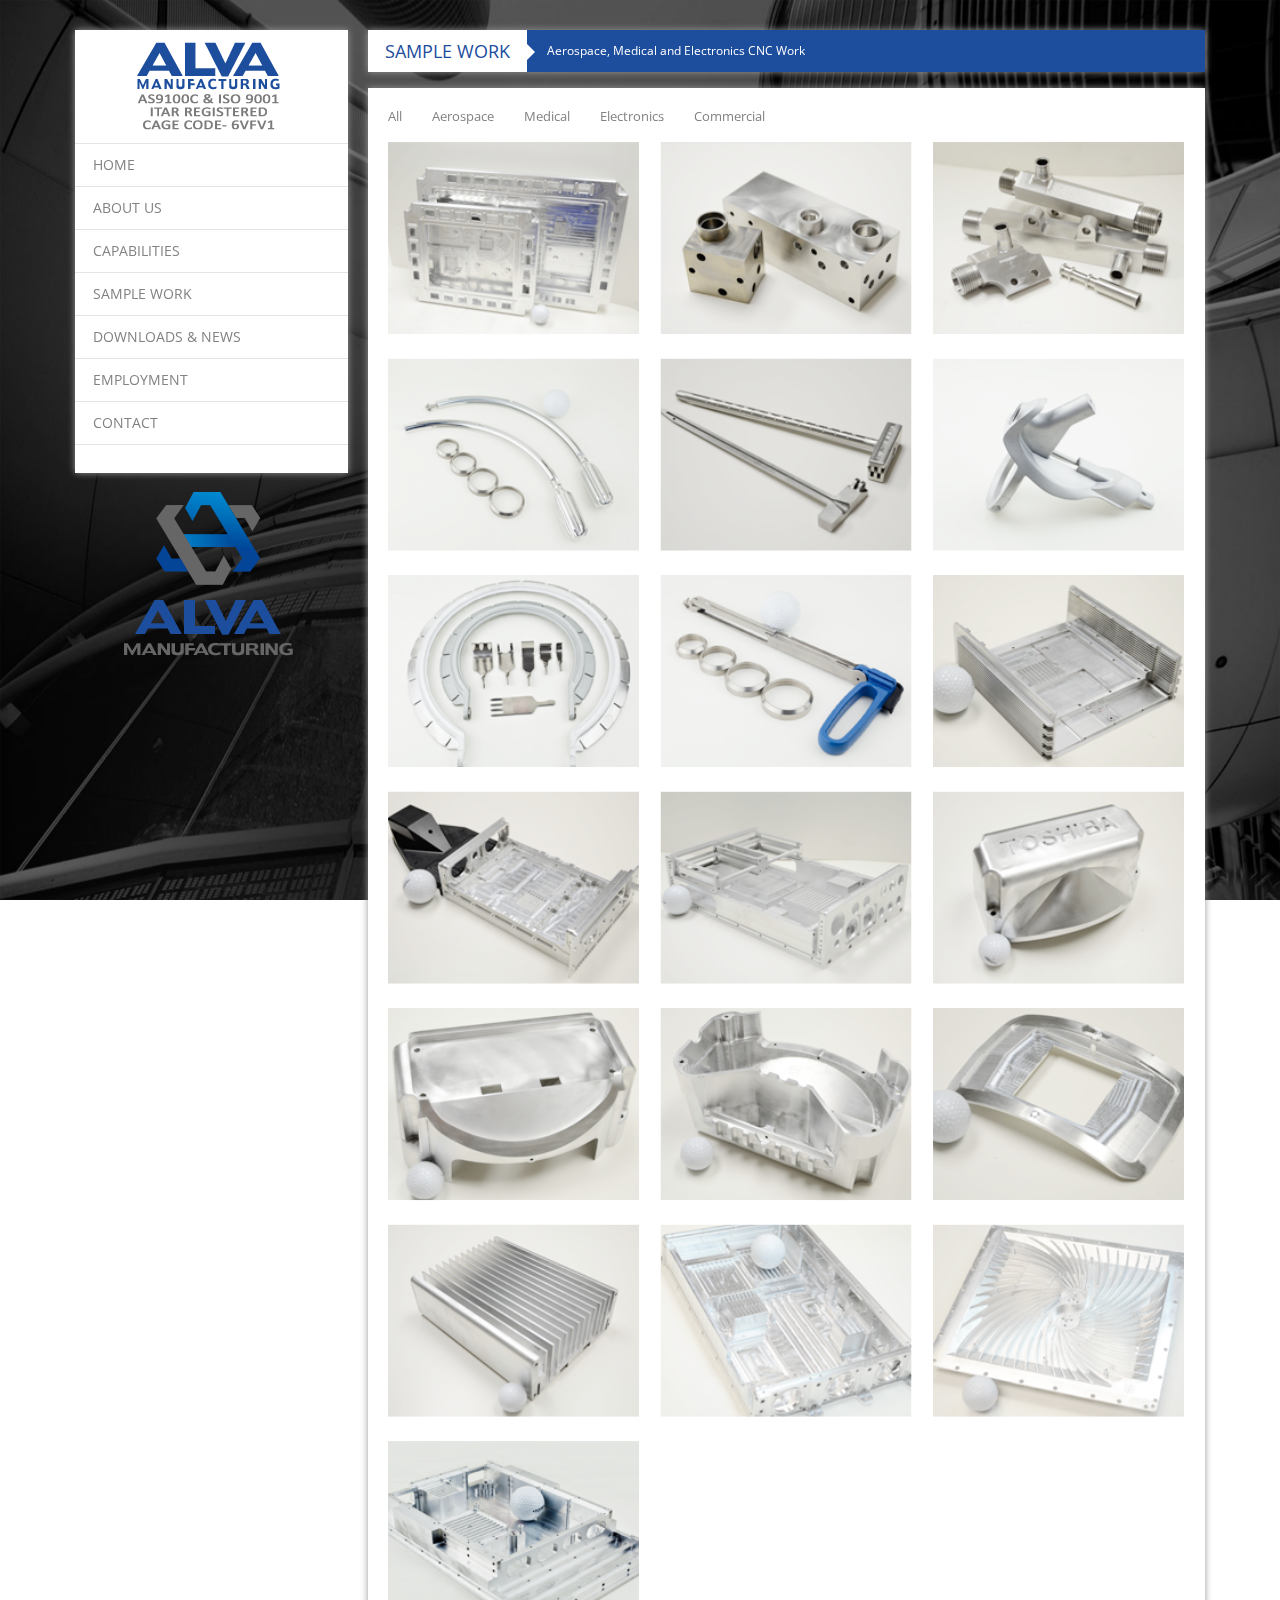
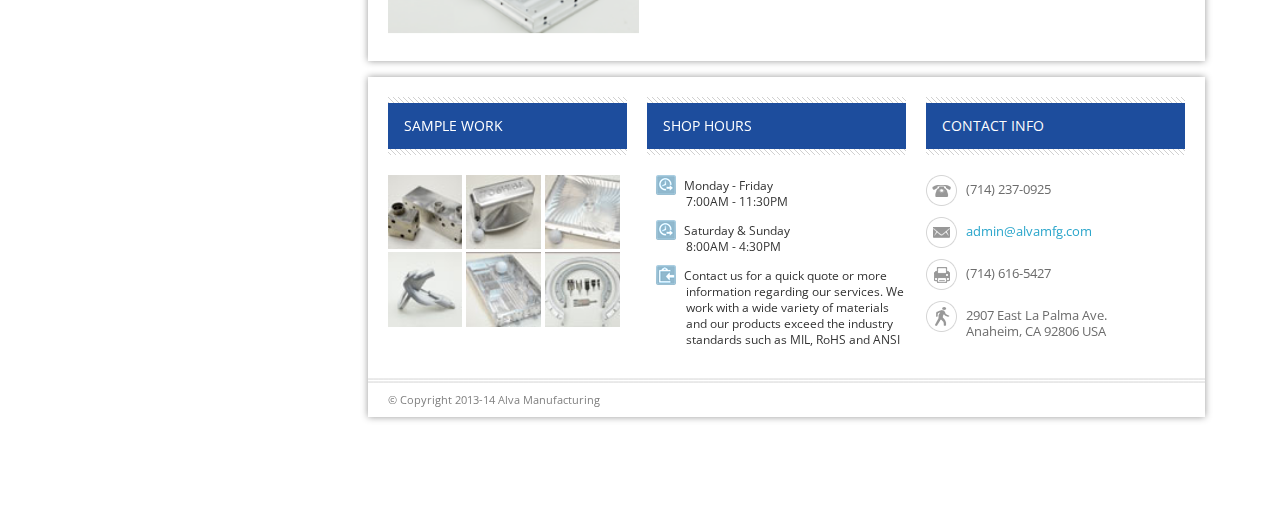
<file: samplework.html>
<!doctype html>
<html lang="en">
<head>
	<title>Sample Work</title>

	<meta charset="utf-8">

	<meta http-equiv="X-UA-Compatible" content="IE=edge,chrome=1">
	<meta name="viewport" content="width=device-width, initial-scale=1, maximum-scale=1">
        <meta name="keywords" content="orange county machine shop, orange county 5 axis machining, 5 axis machine shop" />
<meta name="description" content="ALVA Manufacturing Sample 3, 4, and 5 Axis Work for the Aerospace, Medical, Electronic and Commercial Industries. " />
<meta name="google-site-verification" content="OVzK9_ZwKI3vEsz2SZl05V4YR-E42Zk6JQFVmVBMYf0" />
<script>
  (function(i,s,o,g,r,a,m){i['GoogleAnalyticsObject']=r;i[r]=i[r]||function(){
  (i[r].q=i[r].q||[]).push(arguments)},i[r].l=1*new Date();a=s.createElement(o),
  m=s.getElementsByTagName(o)[0];a.async=1;a.src=g;m.parentNode.insertBefore(a,m)
  })(window,document,'script','//www.google-analytics.com/analytics.js','ga');

  ga('create', 'UA-1553442-14', 'alvamanufacturing.com');
  ga('send', 'pageview');

</script>

	<link rel="stylesheet" href="css/foundation.css" type="text/css" media="screen">
	<link rel="stylesheet" href="css/style.css" type="text/css" media="screen">
	<link rel="stylesheet" href="css/responsive.css" type="text/css" media="screen" />
	<link href='http://fonts.googleapis.com/css?family=Open+Sans' rel='stylesheet' type='text/css'>
	<!--[if lt IE 9]>
		<script src="http://html5shiv.googlecode.com/svn/trunk/html5.js"></script>
	<![endif]-->

	<script type="text/javascript" src="js/jquery.min.js"></script>
	<script type="text/javascript" src="js/jquery.isotope.min.js"></script>
	<script type="text/javascript" src="js/script.js"></script>

</head>
<body>
	
	<div class="static-background">
		<img alt="" src="upload/bg-static.jpg">
	</div>
	<!-- Container -->
	<div class="container">
		<div class="row">
			<!-- Header -->
			<header class="three column">
				<div class="inner-header">
					<div id="logo">
						<div>
							<a href="index.html"><img alt="" src="images/logo.png"></a>
						</div>
					</div>
					<section class="menu">
						<nav>
							<ul>
								<li class="active"><a href="index.html">Home</a></li>
								<li><a href="aboutus.html">About Us</a></li>
                                
                                <li><a href="capabilities.html">Capabilities</a></li>
								<li><a href="samplework.html">Sample Work</a></li>
                                <li><a href="quality.html">Downloads & News</a></li>
								<li><a href="employment.html">Employment</a></li>
								<li><a href="contact.php">Contact</a></li>
                                
							</ul>
						</nav>
					</section>
					<section class="header-end"> 
						
						
					</section>
				</div>
                <div><center><img src="./images/alva-logo-small.png"></center></div>
			</header>
			<!-- End Header -->

			<!-- Content -->
			<div id="content" class="nine column">

				<div class="head-title">
					<h1>Sample Work</h1>
					<div class="head-description">
						<p>Aerospace, Medical and Electronics CNC Work</p>
					</div>
				</div>

				<!-- Inner Content -->
				<div class="inner-content">
					<ul class="filter-project">
						<li><a href="#" class="active" data-filter="*">All</a></li>
						<li><a href="#" data-filter=".aerospace">Aerospace</a></li>
						<li><a href="#" data-filter=".medical">Medical</a></li>
						<li><a href="#" data-filter=".electronic">Electronics</a></li>
                        <li><a href="#" data-filter=".commercial">Commercial</a></li>
                        <!--hide
                        <li>&nbsp;</li>
                        <li><a href="#" data-filter=".aluminum"><span style="color:#0099cc; font-weight:bold">Aluminum</span></a></li>
                        <li><a href="#" data-filter=".steel"><span style="color:#0099cc; font-weight:bold">Steel</span></a></li>
                        <li><a href="#" data-filter=".other"><span style="color:#0099cc; font-weight:bold">Other</span></a></li>
                        -->
					</ul>

					<ul class="project-container clearfix">
						<li class="aerospace">
							<a href="parts/A1.png" target="_blank">
								<img alt="" src="parts/sA1.png">
								<div class="description">
									<div>
										<h3>&nbsp;</h3>
										<p>Aerospace</p>
									</div>
								</div>
							</a>
						</li>
						<li class="aerospace">
							<a href="parts/A2.png" target="_blank">
								<img alt="" src="parts/sA2.png">
								<div class="description">
									<div>
										<h3>&nbsp;</h3>
										<p>Aerospace</p>
									</div>
								</div>
							</a>
						</li>
						<li class="aerospace">
							<a href="parts/A3.png" target="_blank">
								<img alt="" src="parts/sA3.png">
								<div class="description">
									<div>
										<h3>&nbsp;</h3>
										<p>Aerospace</p>
									</div>
								</div>
							</a>
						</li>
						<li class="medical">
							<a href="parts/M1.png" target="_blank">
								<img alt="" src="parts/sM1.png">
								<div class="description">
									<div>
										<h3>&nbsp;</h3>
										<p>Medical</p>
									</div>
								</div>
							</a>
						</li>
						<li class="medical">
							<a href="parts/M2.png" target="_blank">
								<img alt="" src="parts/sM2.png">
								<div class="description">
									<div>
										<h3>&nbsp;</h3>
										<p>Medical</p>
									</div>
								</div>
							</a>
						</li>
						<li class="medical">
							<a href="parts/M3.png" target="_blank">
								<img alt="" src="parts/sM3.png">
								<div class="description">
									<div>
										<h3>&nbsp;</h3>
										<p>Medical</p>
									</div>
								</div>
							</a>
						</li>
						<li class="medical">
							<a href="parts/M4.png" target="_blank">
								<img alt="" src="parts/sM4.png">
								<div class="description">
									<div>
										<h3>&nbsp;</h3>
										<p>Medical</p>
									</div>
								</div>
							</a>
						</li>
						<li class="medical">
							<a href="parts/M5.png" target="_blank">
								<img alt="" src="parts/sM5.png">
								<div class="description">
									<div>
										<h3>&nbsp;</h3>
										<p>Medical</p>
									</div>
								</div>
							</a>
						</li>
						<li class="electronic">
							<a href="parts/E1.png" target="_blank">
								<img alt="" src="parts/sE1.png">
								<div class="description">
									<div>
										<h3>&nbsp;</h3>
										<p>Electronic</p>
									</div>
								</div>
							</a>
						</li>
						<li class="electronic">
							<a href="parts/E2.png" target="_blank">
								<img alt="" src="parts/sE2.png">
								<div class="description">
									<div>
										<h3>&nbsp;</h3>
										<p>Electronic</p>
									</div>
								</div>
							</a>
						</li>
						<li class="electronic">
							<a href="parts/E3.png" target="_blank">
								<img alt="" src="parts/sE3.png">
								<div class="description">
									<div>
										<h3>&nbsp;</h3>
										<p>Electronic</p>
									</div>
								</div>
							</a>
						</li>
						<li class="commercial">
							<a href="parts/C2.png" target="_blank">
								<img alt="" src="parts/sC2.png">
								<div class="description">
									<div>
										<h3>&nbsp;</h3>
										<p>Commercial</p>
									</div>
								</div>
							</a>
						</li>
                        <li class="commercial">
							<a href="parts/C3.png" target="_blank">
								<img alt="" src="parts/sC3.png">
								<div class="description">
									<div>
										<h3>&nbsp;</h3>
										<p>Commercial</p>
									</div>
								</div>
							</a>
						</li>
                        <li class="commercial">
							<a href="parts/C4.png" target="_blank">
								<img alt="" src="parts/sC4.png">
								<div class="description">
									<div>
										<h3>&nbsp;</h3>
										<p>Commercial</p>
									</div>
								</div>
							</a>
						</li>
                        <li class="commercial">
							<a href="parts/C5.png" target="_blank">
								<img alt="" src="parts/sC5.png">
								<div class="description">
									<div>
										<h3>&nbsp;</h3>
										<p>Commercial</p>
									</div>
								</div>
							</a>
						</li>
                        <li class="commercial">
							<a href="parts/C6.png" target="_blank">
								<img alt="" src="parts/sC6.png">
								<div class="description">
									<div>
										<h3>&nbsp;</h3>
										<p>Commercial</p>
									</div>
								</div>
							</a>
						</li>
                        <li class="electronic">
							<a href="parts/E9.png" target="_blank">
								<img alt="" src="parts/sE9.png">
								<div class="description">
									<div>
										<h3>&nbsp;</h3>
										<p>Electronic</p>
									</div>
								</div>
							</a>
						</li>
                        <li class="electronic">
							<a href="parts/E10.png" target="_blank">
								<img alt="" src="parts/sE10.png">
								<div class="description">
									<div>
										<h3>&nbsp;</h3>
										<p>Electronic</p>
									</div>
								</div>
							</a>
						</li>
                        <li class="electronic">
							<a href="parts/E11.png" target="_blank">
								<img alt="" src="parts/sE11.png">
								<div class="description">
									<div>
										<h3>&nbsp;</h3>
										<p>Electronic</p>
									</div>
								</div>
							</a>
						</li>
                        
					</ul>

				</div>
				<!-- End Inner Content -->
				<!--HIDE
				<div class="pagination">
					<a id="prev" href="#">prev</a>
					<a href="#">1</a>
					<a href="#">2</a>
					<a href="#">3</a>
					<a id="next" href="#">next</a>
				</div>
				-->
				<footer class="row">

					<div class="four column twitter-widget">
						<div class="back-title">
							<h2>Sample Work</h2>
						</div>
						<div class="flicker-images">
							<a href="samplework.html">
								<img alt="" src="upload/twit-widget1.jpg">
							</a>
							<a href="samplework.html">
								<img alt="" src="upload/twit-widget2.jpg">
							</a>
							<a href="samplework.html">
								<img alt="" src="upload/twit-widget3.jpg">
							</a>
							<a href="samplework.html">
								<img alt="" src="upload/twit-widget4.jpg">
							</a>
							<a href="samplework.html">
								<img alt="" src="upload/twit-widget5.jpg">
							</a>
							<a href="samplework.html">
								<img alt="" src="upload/twit-widget6.jpg">
							</a>
					
							
						</div>
					</div>

					<div class="four column twiter">
						<div class="back-title">
							<h2>SHOP HOURS</h2>
						</div>
						<div>
								<p><img alt="" src="images/serv-icon1.png">
								Monday - Friday <br>
								<span>7:00AM - 11:30PM </span>
							</p>
						</div>
						<div>
								<p><img alt="" src="images/serv-icon1.png">
								Saturday & Sunday <br>
								<span>8:00AM - 4:30PM </span>
							</p>
						</div>
                        <br>
                        <br>
						<div>
								<p><img alt="" src="images/serv-icon4.png">
								Contact us for a quick quote or more information regarding our services. We work with a wide variety of materials and our products exceed the industry standards such as MIL, RoHS and ANSI
							</p>
						</div>

					</div>

					<div class="four column contact-info">
						<div class="back-title">
							<h2>Contact info</h2>
						</div>
						<p><img alt="" src="images/phone.png"><span>(714) 237-0925</span></p>
						<p><img alt="" src="images/mail.png"><span><a href="mailto:admin@alvamfg.com">admin@alvamfg.com</a></span></p>
						<p><img alt="" src="images/print.png"><span>(714) 616-5427</span></p>
						<p><img alt="" src="images/addres.png"><span>2907 East La Palma Ave. <br>
						Anaheim, CA 92806 USA</span></p>
					</div>

					<article class="end-footer twelve column">
						<p>© Copyright 2013-14 Alva Manufacturing</p>
					</article>

				</footer>

			</div>
			<!-- End content -->
		</div>
	</div>
	<!-- End Container -->

</body>
</html>
</file>
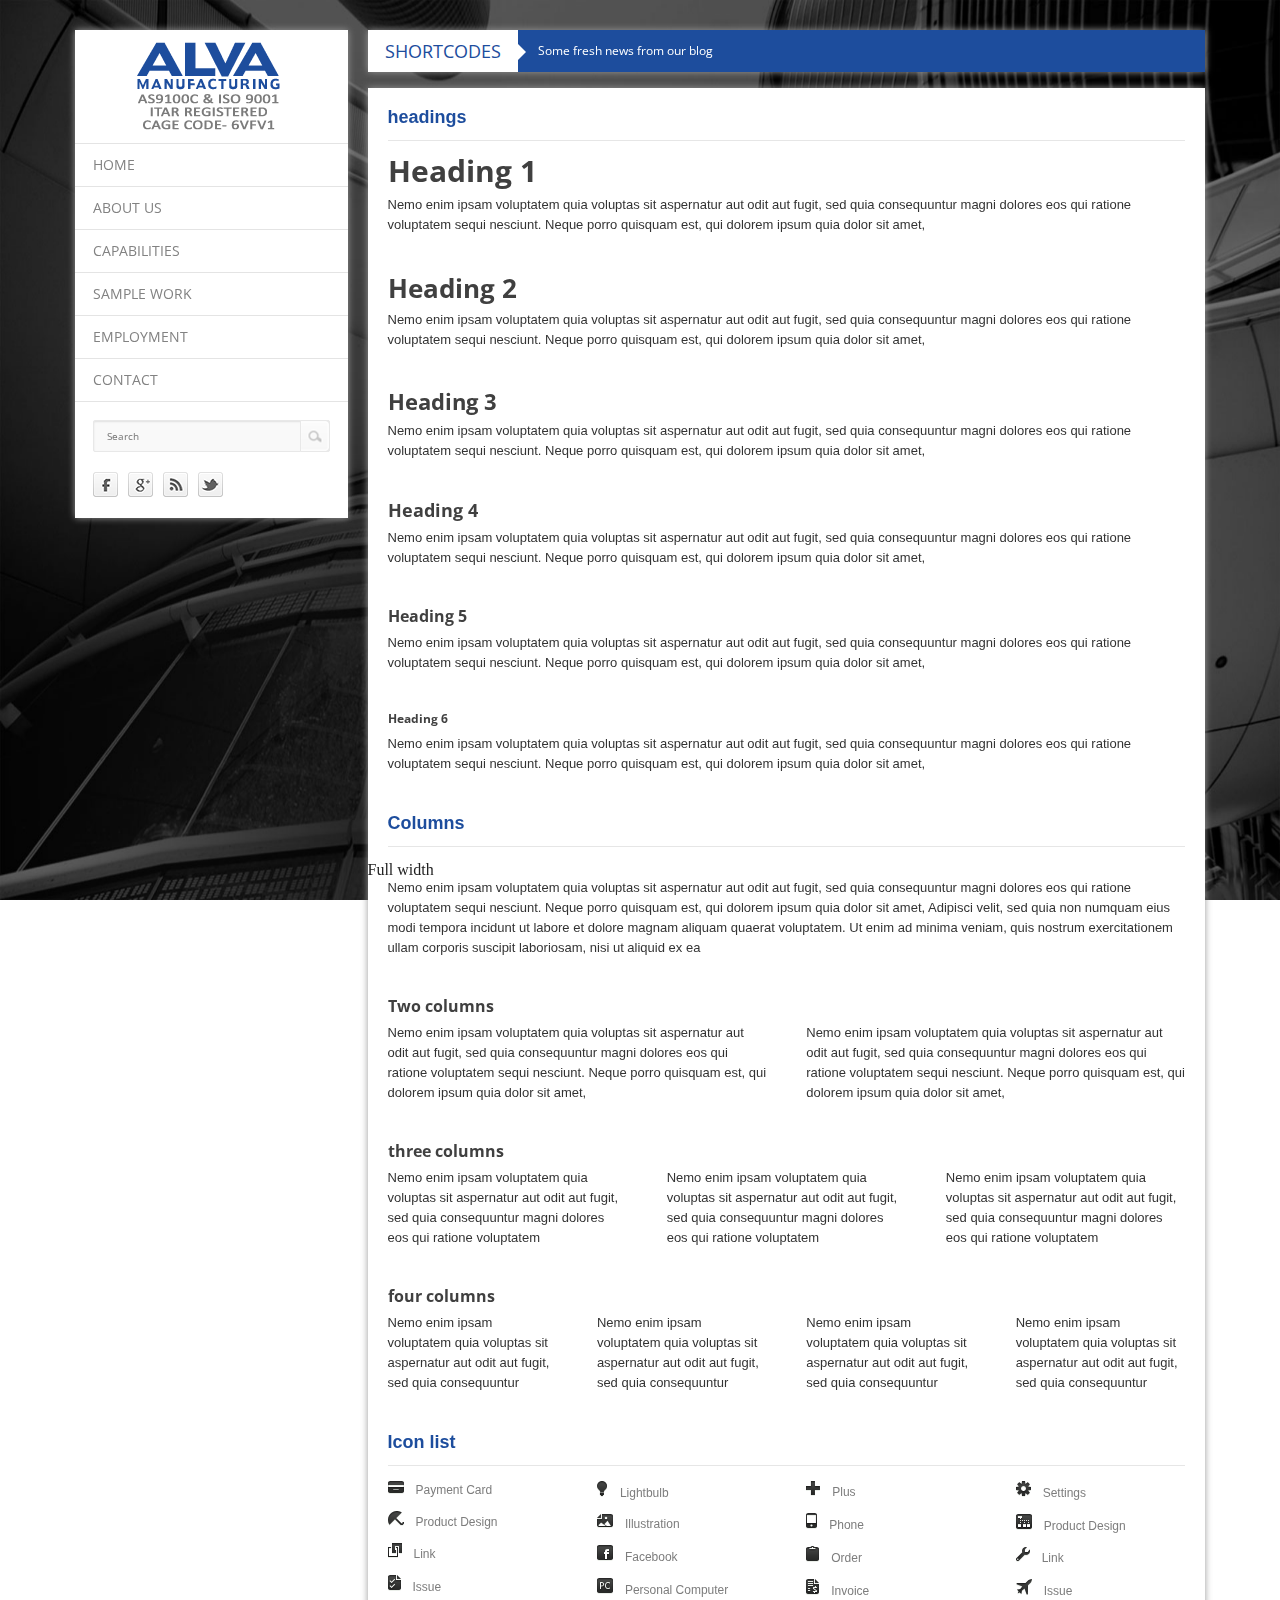
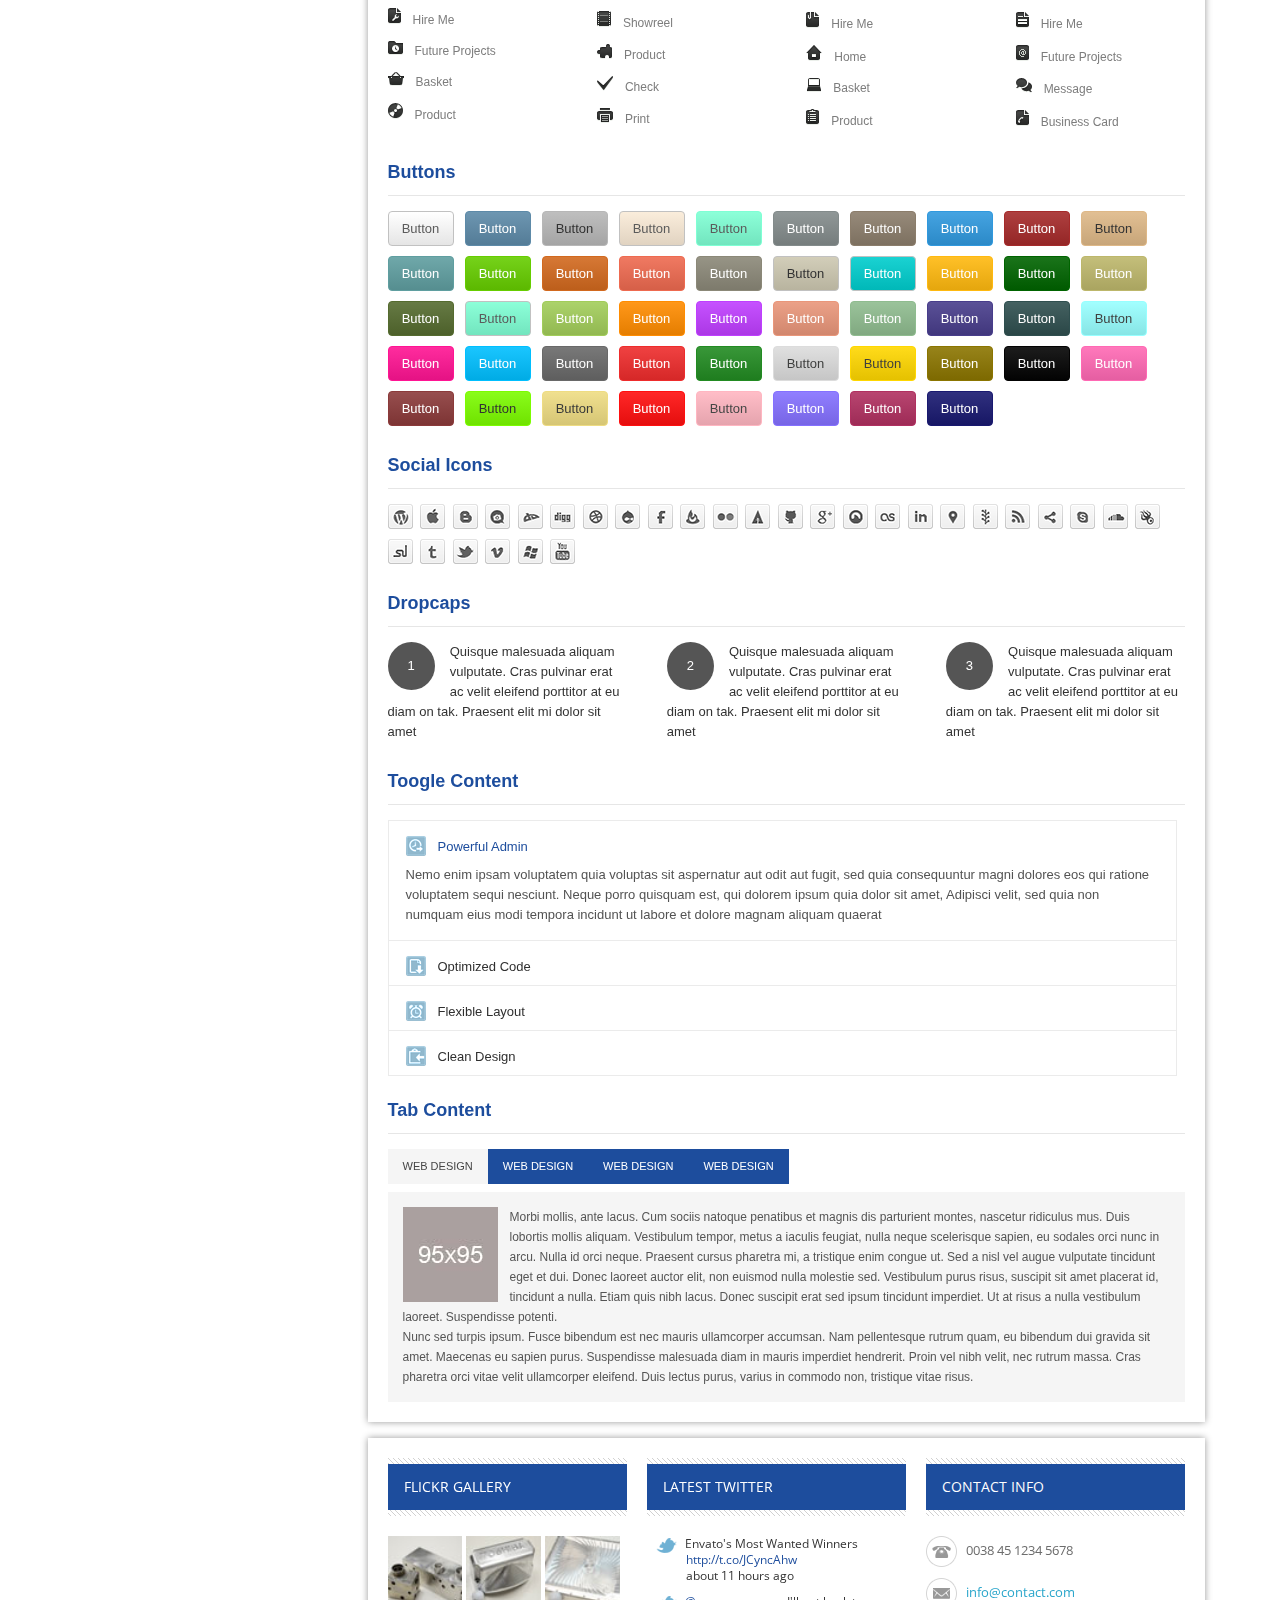
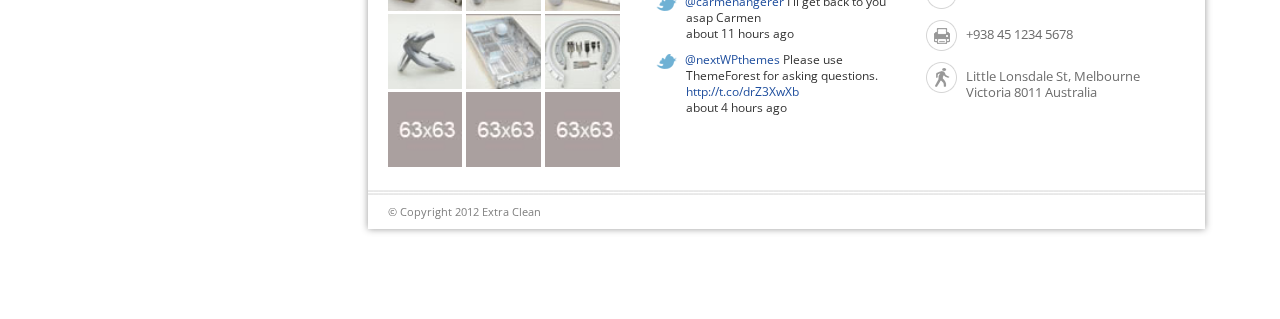
<file: shortcodes.html>
<!doctype html>
<html lang="en">
<head>
	<title>Extra-Clean</title>

	<meta charset="utf-8">

	<meta http-equiv="X-UA-Compatible" content="IE=edge,chrome=1">
	<meta name="viewport" content="width=device-width, initial-scale=1, maximum-scale=1">

	<link rel="stylesheet" href="css/foundation.css" type="text/css" media="screen">
	<link rel="stylesheet" href="css/style.css" type="text/css" media="screen">
	<link rel="stylesheet" href="css/flexslider.css" type="text/css" media="screen" />
	<link rel="stylesheet" href="css/responsive.css" type="text/css" media="screen" />
	<link href='http://fonts.googleapis.com/css?family=Open+Sans' rel='stylesheet' type='text/css'>
	<!--[if lt IE 9]>
		<script src="http://html5shiv.googlecode.com/svn/trunk/html5.js"></script>
	<![endif]-->

	<script type="text/javascript" src="js/jquery.min.js"></script>
	<script type="text/javascript" src="js/jquery.isotope.min.js"></script>
	<script type="text/javascript" src="js/script.js"></script>

</head>
<body>
	
	<div class="static-background">
		<img alt="" src="upload/bg-static.jpg">
	</div>
	<!-- Container -->
	<div class="container">
		<div class="row">
			<!-- Header -->
			<header class="three column">
				<div class="inner-header">
					<div id="logo">
						<div>
							<a href="index.html"><img alt="" src="images/logo.png"></a>
						</div>
					</div>
					<section class="menu">
						<nav>
							<ul>
								<li class="active"><a href="index.html">Home</a></li>
								<li><a href="aboutus.html">About Us</a></li>
                                <li><a href="capabilities.html">Capabilities</a></li>
								<li><a href="samplework.html">Sample Work</a></li>
								<li><a href="employment.html">Employment</a></li>
								<li><a href="contact.html">Contact</a></li>
							</ul>
						</nav>
					</section>
					<section class="header-end"> 
						<form action="http://www.examples.com" method="get">
					         <div id="search-bar" class="clearfix">
						       	<input type="text" name="s" placeholder="Search" value="">
						        <input type="submit" value="">
						    </div>
					    </form>
						<ul id="social-icons" class="clearfix"> <!-- Social Icons -->
							<li><a href="#"><img alt="" src="images/fb.png"></a></li>
							<li><a href="#"><img alt="" src="images/gogle.png"></a></li>
							<li><a href="#"><img alt="" src="images/rss.png"></a></li>
							<li><a href="#"><img alt="" src="images/twi.png"></a></li>
						</ul>
					</section>
				</div>
			</header>
			<!-- End Header -->

			<!-- Content -->
			<div id="content" class="nine column">

				<div class="head-title">
					<h1>Shortcodes</h1>
					<div class="head-description">
						<p>Some fresh news from our blog</p>
					</div>
				</div>

				<div class="shortcodes">

					<h1>headings</h1>
					<article class="headings">
						<h1>Heading 1</h1>
						<p>Nemo enim ipsam voluptatem quia voluptas sit aspernatur aut odit aut fugit, sed quia consequuntur magni dolores eos qui ratione voluptatem sequi nesciunt. Neque porro quisquam est, qui dolorem ipsum quia dolor sit amet, </p>
						<h2>Heading 2</h2>
						<p>Nemo enim ipsam voluptatem quia voluptas sit aspernatur aut odit aut fugit, sed quia consequuntur magni dolores eos qui ratione voluptatem sequi nesciunt. Neque porro quisquam est, qui dolorem ipsum quia dolor sit amet, </p>
						<h3>Heading 3</h3>
						<p>Nemo enim ipsam voluptatem quia voluptas sit aspernatur aut odit aut fugit, sed quia consequuntur magni dolores eos qui ratione voluptatem sequi nesciunt. Neque porro quisquam est, qui dolorem ipsum quia dolor sit amet, </p>
						<h4>Heading 4</h4>
						<p>Nemo enim ipsam voluptatem quia voluptas sit aspernatur aut odit aut fugit, sed quia consequuntur magni dolores eos qui ratione voluptatem sequi nesciunt. Neque porro quisquam est, qui dolorem ipsum quia dolor sit amet, </p>
						<h5>Heading 5</h5>
						<p>Nemo enim ipsam voluptatem quia voluptas sit aspernatur aut odit aut fugit, sed quia consequuntur magni dolores eos qui ratione voluptatem sequi nesciunt. Neque porro quisquam est, qui dolorem ipsum quia dolor sit amet, </p>
						<h6>Heading 6</h6>
						<p>Nemo enim ipsam voluptatem quia voluptas sit aspernatur aut odit aut fugit, sed quia consequuntur magni dolores eos qui ratione voluptatem sequi nesciunt. Neque porro quisquam est, qui dolorem ipsum quia dolor sit amet, </p>
					</article>

					<h1>Columns</h1>
					<article class="colum">
						<h2>Full width</h2>
						<div class="twelve column">
							<p>Nemo enim ipsam voluptatem quia voluptas sit aspernatur aut odit aut fugit, sed quia consequuntur magni dolores eos qui ratione voluptatem sequi nesciunt. Neque porro quisquam est, qui dolorem ipsum quia dolor sit amet, Adipisci velit, sed quia non numquam eius modi tempora incidunt ut labore et dolore magnam aliquam quaerat voluptatem. Ut enim ad minima veniam, quis nostrum exercitationem ullam corporis suscipit laboriosam, nisi ut aliquid ex ea </p>
						</div>

						<h5>Two columns</h5>
						<div class="six column">
							<p>Nemo enim ipsam voluptatem quia voluptas sit aspernatur aut odit aut fugit, sed quia consequuntur magni dolores eos qui ratione voluptatem sequi nesciunt. Neque porro quisquam est, qui dolorem ipsum quia dolor sit amet, </p>
						</div>
						<div class="six column">
							<p>Nemo enim ipsam voluptatem quia voluptas sit aspernatur aut odit aut fugit, sed quia consequuntur magni dolores eos qui ratione voluptatem sequi nesciunt. Neque porro quisquam est, qui dolorem ipsum quia dolor sit amet, </p>
						</div>

						<h5>three columns</h5>
						<div class="four column">
							<p>Nemo enim ipsam voluptatem quia voluptas sit aspernatur aut odit aut fugit, sed quia consequuntur magni dolores eos qui ratione voluptatem</p>
						</div>
						<div class="four column">
							<p>Nemo enim ipsam voluptatem quia voluptas sit aspernatur aut odit aut fugit, sed quia consequuntur magni dolores eos qui ratione voluptatem</p>
						</div>
						<div class="four column">
							<p>Nemo enim ipsam voluptatem quia voluptas sit aspernatur aut odit aut fugit, sed quia consequuntur magni dolores eos qui ratione voluptatem</p>
						</div>

						<h5>four columns</h5>
						<div class="three column">
							<p>Nemo enim ipsam voluptatem quia voluptas sit aspernatur aut odit aut fugit, sed quia consequuntur</p>
						</div>
						<div class="three column">
							<p>Nemo enim ipsam voluptatem quia voluptas sit aspernatur aut odit aut fugit, sed quia consequuntur</p>
						</div>
						<div class="three column">
							<p>Nemo enim ipsam voluptatem quia voluptas sit aspernatur aut odit aut fugit, sed quia consequuntur</p>
						</div>
						<div class="three column">
							<p>Nemo enim ipsam voluptatem quia voluptas sit aspernatur aut odit aut fugit, sed quia consequuntur</p>
						</div>

					</article>

					<h1>Icon list</h1>
					<article class="general-icons">
						<div class="three column">
							<p><img alt="" src="images/icons/20.png"><span>Payment Card</span></p>
							<p><img alt="" src="images/icons/13.png"><span>Product Design</span></p>
							<p><img alt="" src="images/icons/32.png"><span>Link</span></p>
							<p><img alt="" src="images/icons/21.png"><span>Issue</span></p>
							<p><img alt="" src="images/icons/25.png"><span>Hire Me</span></p>
							<p><img alt="" src="images/icons/26.png"><span>Future Projects</span></p>
							<p><img alt="" src="images/icons/19.png"><span>Basket</span></p>
							<p><img alt="" src="images/icons/22.png"><span>Product</span></p>
						</div>

						<div class="three column">
							<p><img alt="" src="images/icons/10.png"><span>Lightbulb</span></p>
							<p><img alt="" src="images/icons/18.png"><span>Illustration</span></p>
							<p><img alt="" src="images/icons/6.png"><span>Facebook</span></p>
							<p><img alt="" src="images/icons/8.png"><span>Personal Computer</span></p>
							<p><img alt="" src="images/icons/28.png"><span>Showreel</span></p>
							<p><img alt="" src="images/icons/24.png"><span>Product</span></p>
							<p><img alt="" src="images/icons/14.png"><span>Check</span></p>
							<p><img alt="" src="images/icons/16.png"><span>Print</span></p>
						</div>

						<div class="three column">
							<p><img alt="" src="images/icons/31.png"><span>Plus</span></p>
							<p><img alt="" src="images/icons/11.png"><span>Phone</span></p>
							<p><img alt="" src="images/icons/12.png"><span>Order</span></p>
							<p><img alt="" src="images/icons/17.png"><span>Invoice</span></p>
							<p><img alt="" src="images/icons/29.png"><span>Hire Me</span></p>
							<p><img alt="" src="images/icons/7.png"><span>Home</span></p>
							<p><img alt="" src="images/icons/27.png"><span>Basket</span></p>
							<p><img alt="" src="images/icons/2.png"><span>Product</span></p>
						</div>

						<div class="three column">
							<p><img alt="" src="images/icons/23.png"><span>Settings</span></p>
							<p><img alt="" src="images/icons/9.png"><span>Product Design</span></p>
							<p><img alt="" src="images/icons/4.png"><span>Link</span></p>
							<p><img alt="" src="images/icons/5.png"><span>Issue</span></p>
							<p><img alt="" src="images/icons/30.png"><span>Hire Me</span></p>
							<p><img alt="" src="images/icons/1.png"><span>Future Projects</span></p>
							<p><img alt="" src="images/icons/15.png"><span>Message</span></p>
							<p><img alt="" src="images/icons/3.png"><span>Business Card</span></p>
						</div>
					</article>

					<h1>Buttons</h1>
					<article class="buttons">
						<a id="btn1" href="#">Button</a>
						<a id="btn2" href="#">Button</a>
						<a id="btn3" href="#">Button</a>
						<a id="btn4" href="#">Button</a>
						<a id="btn5" href="#">Button</a>
						<a id="btn6" href="#">Button</a>
						<a id="btn7" href="#">Button</a>
						<a id="btn8" href="#">Button</a>
						<a id="btn9" href="#">Button</a>
						<a id="btn10" href="#">Button</a>
						<a id="btn11" href="#">Button</a>
						<a id="btn12" href="#">Button</a>
						<a id="btn13" href="#">Button</a>
						<a id="btn14" href="#">Button</a>
						<a id="btn15" href="#">Button</a>
						<a id="btn16" href="#">Button</a>
						<a id="btn17" href="#">Button</a>
						<a id="btn18" href="#">Button</a>
						<a id="btn19" href="#">Button</a>
						<a id="btn20" href="#">Button</a>
						<a id="btn21" href="#">Button</a>
						<a id="btn22" href="#">Button</a>
						<a id="btn23" href="#">Button</a>
						<a id="btn24" href="#">Button</a>
						<a id="btn25" href="#">Button</a>
						<a id="btn26" href="#">Button</a>
						<a id="btn27" href="#">Button</a>
						<a id="btn28" href="#">Button</a>
						<a id="btn29" href="#">Button</a>
						<a id="btn30" href="#">Button</a>
						<a id="btn31" href="#">Button</a>
						<a id="btn32" href="#">Button</a>
						<a id="btn33" href="#">Button</a>
						<a id="btn34" href="#">Button</a>
						<a id="btn35" href="#">Button</a>
						<a id="btn36" href="#">Button</a>
						<a id="btn37" href="#">Button</a>
						<a id="btn38" href="#">Button</a>
						<a id="btn39" href="#">Button</a>
						<a id="btn40" href="#">Button</a>
						<a id="btn41" href="#">Button</a>
						<a id="btn42" href="#">Button</a>
						<a id="btn43" href="#">Button</a>
						<a id="btn44" href="#">Button</a>
						<a id="btn45" href="#">Button</a>
						<a id="btn46" href="#">Button</a>
						<a id="btn47" href="#">Button</a>
						<a id="btn48" href="#">Button</a>
					</article>

					<h1>Social Icons</h1>
					<article class="social_icons">
						<a href="#"><img alt="" src="images/social_icons/WordPress.png"></a>
						<a href="#"><img alt="" src="images/social_icons/Apple.png"></a>
						<a href="#"><img alt="" src="images/social_icons/Blogger.png"></a>
						<a href="#"><img alt="" src="images/social_icons/DailyBooth.png"></a>
						<a href="#"><img alt="" src="images/social_icons/deviantART.png"></a>
						<a href="#"><img alt="" src="images/social_icons/Digg.png"></a>
						<a href="#"><img alt="" src="images/social_icons/Dribbble.png"></a>
						<a href="#"><img alt="" src="images/social_icons/Drupal.png"></a>
						<a href="#"><img alt="" src="images/social_icons/Facebook.png"></a>
						<a href="#"><img alt="" src="images/social_icons/FeedBurner.png"></a>
						<a href="#"><img alt="" src="images/social_icons/Flickr.png"></a>
						<a href="#"><img alt="" src="images/social_icons/Forrst.png"></a>
						<a href="#"><img alt="" src="images/social_icons/GitHub.png"></a>
						<a href="#"><img alt="" src="images/social_icons/Google.png"></a>
						<a href="#"><img alt="" src="images/social_icons/GrooveShark.png"></a>
						<a href="#"><img alt="" src="images/social_icons/LastFM.png"></a>
						<a href="#"><img alt="" src="images/social_icons/LinkedIn.png"></a>
						<a href="#"><img alt="" src="images/social_icons/Map.png"></a>
						<a href="#"><img alt="" src="images/social_icons/Newsvine.png"></a>
						<a href="#"><img alt="" src="images/social_icons/RSS.png"></a>
						<a href="#"><img alt="" src="images/social_icons/ShareThis.png"></a>
						<a href="#"><img alt="" src="images/social_icons/Skype.png"></a>
						<a href="#"><img alt="" src="images/social_icons/SoundCloud.png"></a>
						<a href="#"><img alt="" src="images/social_icons/Squidoo.png"></a>
						<a href="#"><img alt="" src="images/social_icons/StumbleUpon.png"></a>
						<a href="#"><img alt="" src="images/social_icons/Tumblr.png"></a>
						<a href="#"><img alt="" src="images/social_icons/Twitter.png"></a>
						<a href="#"><img alt="" src="images/social_icons/Vimeo.png"></a>
						<a href="#"><img alt="" src="images/social_icons/Windows.png"></a>
						<a href="#"><img alt="" src="images/social_icons/YouTube.png"></a>
					</article>

					<h1>Dropcaps</h1>
					<article class="dropcaps">
						<div class="four column">
							<p><span>1</span>Quisque malesuada aliquam vulputate. Cras pulvinar erat ac velit eleifend porttitor at eu diam on tak. Praesent elit mi dolor sit amet</p>
						</div>
						<div class="four column">
							<p><span>2</span>Quisque malesuada aliquam vulputate. Cras pulvinar erat ac velit eleifend porttitor at eu diam on tak. Praesent elit mi dolor sit amet</p>
						</div>
						<div class="four column">
							<p><span>3</span>Quisque malesuada aliquam vulputate. Cras pulvinar erat ac velit eleifend porttitor at eu diam on tak. Praesent elit mi dolor sit amet</p>
						</div>
					</article>

					<h1>Toogle Content</h1>

					<article class="serv-widget">
						<div class="serv-item">
							<h3 class="active"><img alt="" src="images/serv-icon1.png">Powerful Admin</h3>
							<p>Nemo enim ipsam voluptatem quia voluptas sit aspernatur aut odit aut fugit, sed quia consequuntur magni dolores eos qui ratione voluptatem sequi nesciunt. Neque porro quisquam est, qui dolorem ipsum quia dolor sit amet, Adipisci velit, sed quia non numquam eius modi tempora incidunt ut labore et dolore magnam aliquam quaerat </p>
							<h3><img alt="" src="images/serv-icon2.png">Optimized Code</h3>
							<p>Nemo enim ipsam voluptatem quia voluptas sit aspernatur aut odit aut fugit, sed quia consequuntur magni dolores eos qui ratione voluptatem sequi nesciunt. Neque porro quisquam est, qui dolorem ipsum quia dolor sit amet, Adipisci velit, sed quia non numquam eius modi tempora incidunt ut labore et dolore magnam aliquam quaerat </p>
							<h3><img alt="" src="images/serv-icon3.png">Flexible Layout</h3>
							<p>Nemo enim ipsam voluptatem quia voluptas sit aspernatur aut odit aut fugit, sed quia consequuntur magni dolores eos qui ratione voluptatem sequi nesciunt. Neque porro quisquam est, qui dolorem ipsum quia dolor sit amet, Adipisci velit, sed quia non numquam eius modi tempora incidunt ut labore et dolore magnam aliquam quaerat </p>
							<h3><img alt="" src="images/serv-icon4.png">Clean Design</h3>
							<p>Nemo enim ipsam voluptatem quia voluptas sit aspernatur aut odit aut fugit, sed quia consequuntur magni dolores eos qui ratione voluptatem sequi nesciunt. Neque porro quisquam est, qui dolorem ipsum quia dolor sit amet, Adipisci velit, sed quia non numquam eius modi tempora incidunt ut labore et dolore magnam aliquam quaerat </p>
						</div>
					</article>

					<h1>Tab Content</h1>

					<article class="tab-example">
						<ul class="tab-list clearfix">
							<li class="active"><a href="#">Web Design</a></li>
							<li><a href="#">Web Design</a></li>
							<li><a href="#">Web Design</a></li>
							<li><a href="#">Web Design</a></li>
						</ul>
						<ul class="tab-cont">
							<li>
								<img alt="" src="upload/singlepost.jpg">
								<p>Morbi mollis, ante lacus. Cum sociis natoque penatibus et magnis dis parturient montes, nascetur ridiculus mus. Duis lobortis mollis aliquam. Vestibulum tempor, metus a iaculis feugiat, nulla neque scelerisque sapien, eu sodales orci nunc in arcu. Nulla id orci neque. Praesent cursus pharetra mi, a tristique enim congue ut. Sed a nisl vel augue vulputate tincidunt eget et dui. Donec laoreet auctor elit, non euismod nulla molestie sed. Vestibulum purus risus, suscipit sit amet placerat id, tincidunt a nulla. Etiam quis nibh lacus. Donec suscipit erat sed ipsum tincidunt imperdiet. Ut at risus a nulla vestibulum laoreet. Suspendisse potenti.</p>
								<p>Nunc sed turpis ipsum. Fusce bibendum est nec mauris ullamcorper accumsan. Nam pellentesque rutrum quam, eu bibendum dui gravida sit amet. Maecenas eu sapien purus. Suspendisse malesuada diam in mauris imperdiet hendrerit. Proin vel nibh velit, nec rutrum massa. Cras pharetra orci vitae velit ullamcorper eleifend. Duis lectus purus, varius in commodo non, tristique vitae risus.</p>
							</li>
							<li>
								<img alt="" src="upload/singlepost.jpg">
								<p>Morbi mollis, ante lacus. Cum sociis natoque penatibus et magnis dis parturient montes, nascetur ridiculus mus. Duis lobortis mollis aliquam. Vestibulum tempor, metus a iaculis feugiat, nulla neque scelerisque sapien, eu sodales orci nunc in arcu. Nulla id orci neque. Praesent cursus pharetra mi, a tristique enim congue ut. Sed a nisl vel augue vulputate tincidunt eget et dui. Donec laoreet auctor elit, non euismod nulla molestie sed. Vestibulum purus risus, suscipit sit amet placerat id, tincidunt a nulla. Etiam quis nibh lacus. Donec suscipit erat sed ipsum tincidunt imperdiet. Ut at risus a nulla vestibulum laoreet. Suspendisse potenti.</p>
							</li>
							<li>
								<img alt="" src="upload/singlepost.jpg">
								<p>Morbi mollis, ante lacus. Cum sociis natoque penatibus et magnis dis parturient montes, nascetur ridiculus mus. Duis lobortis mollis aliquam. Vestibulum tempor, metus a iaculis feugiat, nulla neque scelerisque sapien, eu sodales orci nunc in arcu. Nulla id orci neque. Praesent cursus pharetra mi, a tristique enim congue ut. Sed a nisl vel augue vulputate tincidunt eget et dui. Donec laoreet auctor elit, non euismod nulla molestie sed. Vestibulum purus risus, suscipit sit amet placerat id, tincidunt a nulla. Etiam quis nibh lacus. Donec suscipit erat sed ipsum tincidunt imperdiet. Ut at risus a nulla vestibulum laoreet. Suspendisse potenti.</p>
								<p>Nunc sed turpis ipsum. Fusce bibendum est nec mauris ullamcorper accumsan. Nam pellentesque rutrum quam, eu bibendum dui gravida sit amet. Maecenas eu sapien purus. Suspendisse malesuada diam in mauris imperdiet hendrerit. Proin vel nibh velit, nec rutrum massa. Cras pharetra orci vitae velit ullamcorper eleifend. Duis lectus purus, varius in commodo non, tristique vitae risus.</p>
							</li>
							<li>
								<img alt="" src="upload/singlepost.jpg">
								<p>Morbi mollis, ante lacus. Cum sociis natoque penatibus et magnis dis parturient montes, nascetur ridiculus mus. Duis lobortis mollis aliquam. Vestibulum tempor, metus a iaculis feugiat, nulla neque scelerisque sapien, eu sodales orci nunc in arcu. Nulla id orci neque. Praesent cursus pharetra mi, a tristique enim congue ut. Sed a nisl vel augue vulputate tincidunt eget et dui. Donec laoreet auctor elit, non euismod nulla molestie sed. Vestibulum purus risus, suscipit sit amet placerat id, tincidunt a nulla. Etiam quis nibh lacus. Donec suscipit erat sed ipsum tincidunt imperdiet. Ut at risus a nulla vestibulum laoreet. Suspendisse potenti.</p>
								<p>Nunc sed turpis ipsum. Fusce bibendum est nec mauris ullamcorper accumsan. Nam pellentesque rutrum quam, eu bibendum dui gravida sit amet. Maecenas eu sapien purus. Suspendisse malesuada diam in mauris imperdiet hendrerit. Proin vel nibh velit, nec rutrum massa. Cras pharetra orci vitae velit ullamcorper eleifend. Duis lectus purus, varius in commodo non, tristique vitae risus.</p>
								<p>Nunc sed turpis ipsum. Fusce bibendum est nec mauris ullamcorper accumsan. Nam pellentesque rutrum quam, eu bibendum dui gravida sit amet. Maecenas eu sapien purus. Suspendisse malesuada diam in mauris imperdiet hendrerit. Proin vel nibh velit, nec rutrum massa. Cras pharetra orci vitae velit ullamcorper eleifend. Duis lectus purus, varius in commodo non, tristique vitae risus.</p>
							</li>
						</ul>
					</article>

				</div>

				<footer class="row">

					<div class="four column twitter-widget">
						<div class="back-title">
							<h2>Flickr Gallery</h2>
						</div>
						<div class="flicker-images">
							<a href="#">
								<img alt="" src="upload/twit-widget1.jpg">
							</a>
							<a href="#">
								<img alt="" src="upload/twit-widget2.jpg">
							</a>
							<a href="#">
								<img alt="" src="upload/twit-widget3.jpg">
							</a>
							<a href="#">
								<img alt="" src="upload/twit-widget4.jpg">
							</a>
							<a href="#">
								<img alt="" src="upload/twit-widget5.jpg">
							</a>
							<a href="#">
								<img alt="" src="upload/twit-widget6.jpg">
							</a>
							<a href="#">
								<img alt="" src="upload/twit-widget7.jpg">
							</a>
							<a href="#">
								<img alt="" src="upload/twit-widget8.jpg">
							</a>
							<a href="#">
								<img alt="" src="upload/twit-widget9.jpg">
							</a>
							
						</div>
					</div>

					<div class="four column twiter">
						<div class="back-title">
							<h2>latest Twitter</h2>
						</div>
						<div>
								<p><img alt="" src="images/twiter.png">
								Envato's Most Wanted Winners <a href="#">http://t.co/JCyncAhw</a><br>
								<span>about 11 hours ago </span>
							</p>
						</div>
						<div>
							<p>
								<img alt="" src="images/twiter.png">
								<a href="#">@carmenangerer </a>I'll get back to you asap Carmen<br>
								<span>about 11 hours ago </span>
							</p>
						</div>
						<div>
							<p>
								<img alt="" src="images/twiter.png">
								<a href="#">@nextWPthemes </a>Please use ThemeForest for asking questions. <a href="#">http://t.co/drZ3XwXb</a><br>
								<span>about 4 hours ago</span>
							</p>
						</div>

					</div>

					<div class="four column contact-info">
						<div class="back-title">
							<h2>Contact info</h2>
						</div>
						<p><img alt="" src="images/phone.png"><span>0038 45 1234 5678</span></p>
						<p><img alt="" src="images/mail.png"><span><a href="#">info@contact.com</a></span></p>
						<p><img alt="" src="images/print.png"><span>+938 45 1234 5678</span></p>
						<p><img alt="" src="images/addres.png"><span>Little Lonsdale St, Melbourne 
						Victoria 8011 Australia</span></p>
					</div>

					<article class="end-footer twelve column">
						<p>© Copyright 2012 Extra Clean</p>
					</article>

				</footer>

			</div>
			<!-- End content -->
		</div>
	</div>
	<!-- End Container -->

</body>
</html>
</file>
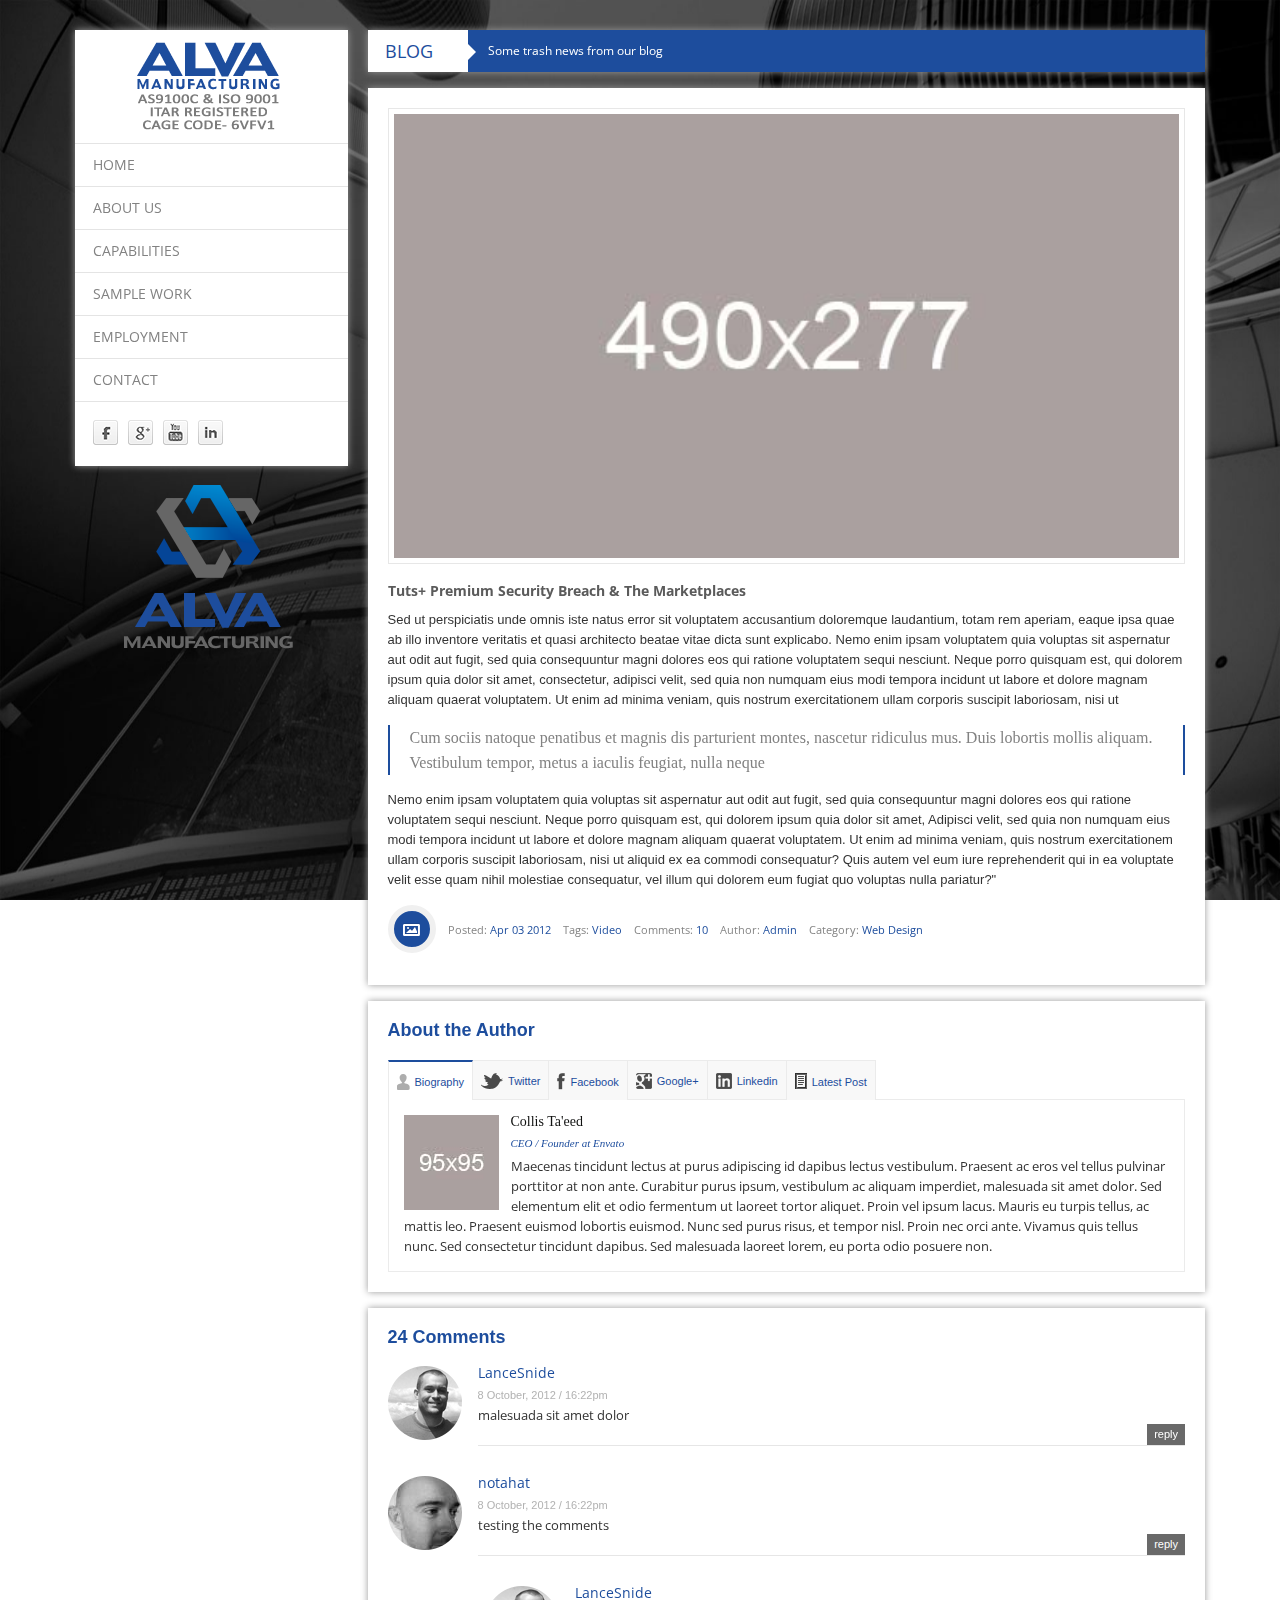
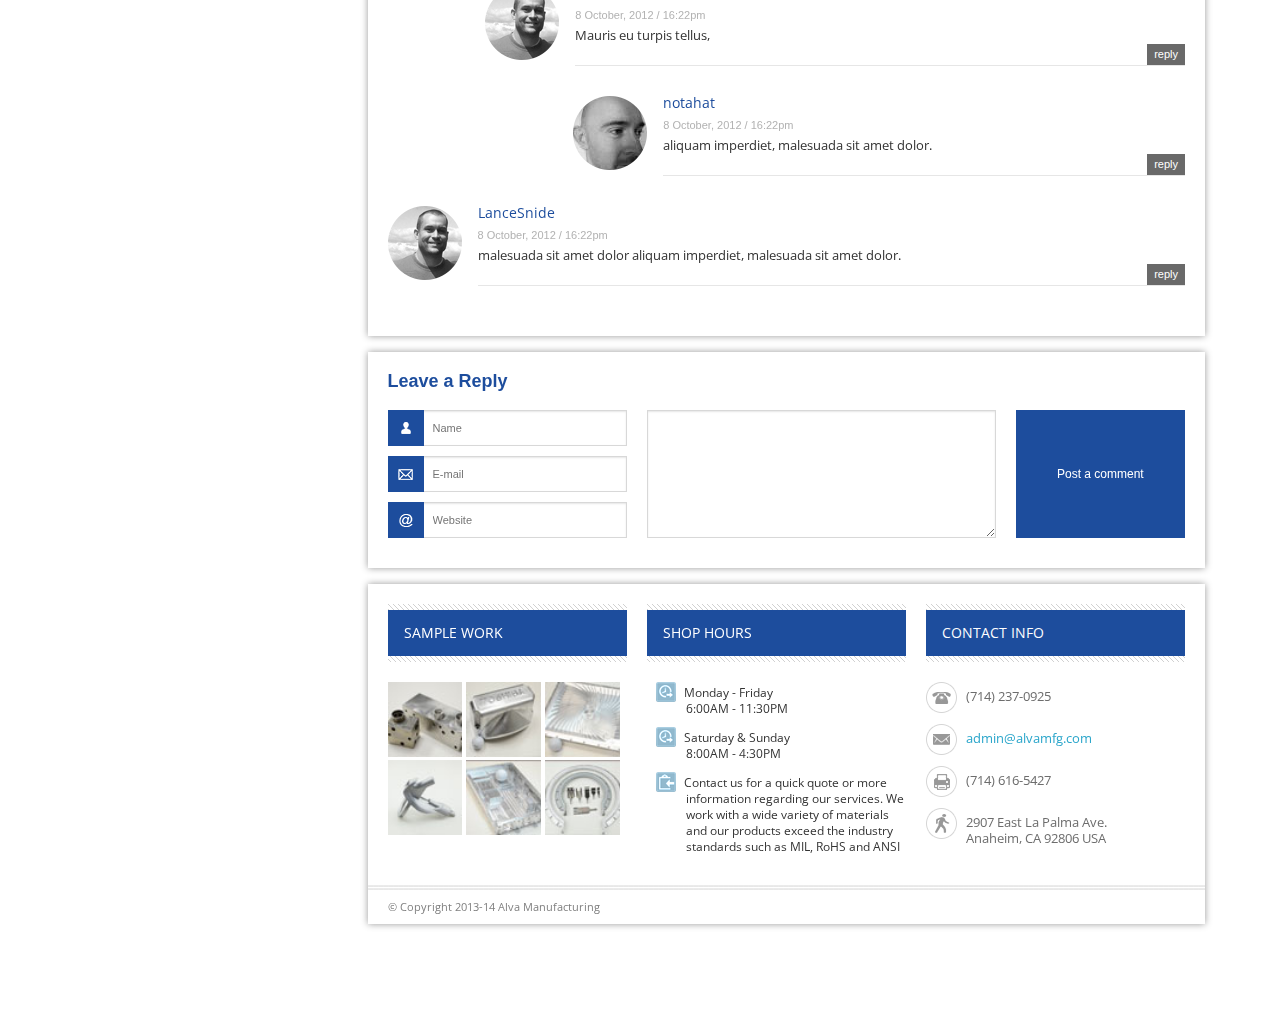
<file: single-post.html>
<!doctype html>
<html lang="en">
<head>
	<title>Extra-Clean</title>

	<meta charset="utf-8">

	<meta http-equiv="X-UA-Compatible" content="IE=edge,chrome=1">
	<meta name="viewport" content="width=device-width, initial-scale=1, maximum-scale=1">

	<link rel="stylesheet" href="css/foundation.css" type="text/css" media="screen">
	<link rel="stylesheet" href="css/style.css" type="text/css" media="screen">
	<link rel="stylesheet" href="css/flexslider.css" type="text/css" media="screen" />
	<link rel="stylesheet" href="css/responsive.css" type="text/css" media="screen" />
	<link href='http://fonts.googleapis.com/css?family=Open+Sans' rel='stylesheet' type='text/css'>
	<!--[if lt IE 9]>
		<script src="http://html5shiv.googlecode.com/svn/trunk/html5.js"></script>
	<![endif]-->

	<script type="text/javascript" src="js/jquery.min.js"></script>
	<script type="text/javascript" src="js/jquery.isotope.min.js"></script>
	<script type="text/javascript" src="js/script.js"></script>

</head>
<body>
	
	<div class="static-background">
		<img alt="" src="upload/bg-static.jpg">
	</div>
	<!-- Container -->
	<div class="container">
		<div class="row">
			<!-- Header -->
			<header class="three column">
				<div class="inner-header">
					<div id="logo">
						<div>
							<a href="index.html"><img alt="" src="images/logo.png"></a>
						</div>
					</div>
					<section class="menu">
						<nav>
							<ul>
								<li class="active"><a href="index.html">Home</a></li>
								<li><a href="aboutus.html">About Us</a></li>
                                <li><a href="capabilities.html">Capabilities</a></li>
								<li><a href="samplework.html">Sample Work</a></li>
								<li><a href="employment.html">Employment</a></li>
								<li><a href="contact.html">Contact</a></li>
							</ul>
						</nav>
					</section>
					<section class="header-end"> 
						
						<ul id="social-icons" class="clearfix"> <!-- Social Icons -->
							<li><a href="#"><img alt="" src="images/fb.png"></a></li>
							<li><a href="#"><img alt="" src="images/gogle.png"></a></li>
							<li><a href="#"><img alt="" src="images/social_icons/YouTube.png"></a></li>
							<li><a href="#"><img alt="" src="images/social_icons/LinkedIn.png"></a></li>
						</ul>
					</section>
				</div>
                <div><center><img src="./images/alva-logo-small.png"></center></div>
			</header>
			<!-- End Header -->

			<!-- Content -->
			<div id="content" class="nine column">

				<div class="head-title">
					<h1>Blog</h1>
					<div class="head-description">
						<p>Some trash news from our blog</p>
					</div>
				</div>

				<div class="single-blog-post row">
					<article class="blog-content twelve column">
						<a href="#"><img alt="" src="upload/blog-image.jpg"></a>
						<div class="blog-text">
							<h1><a href="#">Tuts+ Premium Security Breach & The Marketplaces</a></h1>
							<p>Sed ut perspiciatis unde omnis iste natus error sit voluptatem accusantium doloremque laudantium, totam rem aperiam, eaque ipsa quae ab illo inventore veritatis et quasi architecto beatae vitae dicta sunt explicabo. Nemo enim ipsam voluptatem quia voluptas sit aspernatur aut odit aut fugit, sed quia consequuntur magni dolores eos qui ratione voluptatem sequi nesciunt. Neque porro quisquam est, qui dolorem ipsum quia dolor sit amet, consectetur, adipisci velit, sed quia non numquam eius modi tempora incidunt ut labore et dolore magnam aliquam quaerat voluptatem. Ut enim ad minima veniam, quis nostrum exercitationem ullam corporis suscipit laboriosam, nisi ut </p>
							<blockquote>Cum sociis natoque penatibus et magnis dis parturient montes, nascetur ridiculus mus. Duis lobortis mollis aliquam. Vestibulum tempor, metus a iaculis feugiat, nulla neque </blockquote>
							<p>Nemo enim ipsam voluptatem quia voluptas sit aspernatur aut odit aut fugit, sed quia consequuntur magni dolores eos qui ratione voluptatem sequi nesciunt. Neque porro quisquam est, qui dolorem ipsum quia dolor sit amet, Adipisci velit, sed quia non numquam eius modi tempora incidunt ut labore et dolore magnam aliquam quaerat voluptatem. Ut enim ad minima veniam, quis nostrum exercitationem ullam corporis suscipit laboriosam, nisi ut aliquid ex ea commodi consequatur? Quis autem vel eum iure reprehenderit qui in ea voluptate velit esse quam nihil molestiae consequatur, vel illum qui dolorem eum fugiat quo voluptas nulla pariatur?"</p>
						</div>
						<div class="blog-icon"></div>
						<ul>
							<li><p>Posted: <span>Apr 03 2012</span></p></li>
							<li><p>Tags: <span>Video</span></p></li>
							<li><p>Comments: <span>10</span></p></li>
							<li><p>Author: <span>Admin</span></p></li>
							<li><p>Category: <span>Web Design</span></p></li>
						</ul>
					</article>

					<!-- AddThis Button BEGIN -->
					<div class="addthis_toolbox addthis_default_style">
						<a class="addthis_button_facebook_like" fb:like:layout="button_count"></a>
						<a class="addthis_button_tweet"></a>
						<a class="addthis_button_google_plusone" g:plusone:size="medium"></a>
					</div>
					<script type="text/javascript" src="//s7.addthis.com/js/300/addthis_widget.js#pubid=undefined"></script>
					<!-- AddThis Button END -->
				</div>

				<div id="author" class="row">
					<div class="twelve column">
						<h1>About the Author</h1>
						<ul class="member-post clearfix">
							<li class="active">
								<a href="#"><img alt="" src="images/biography.png"><span>Biography</span></a>
							</li>
							<li>
								<a href="#"><img alt="" src="images/twitter.png"><span>Twitter</span></a>
							</li>
							<li>
								<a href="#"><img alt="" src="images/facebook.png"><span>Facebook</span></a>
							</li>
							<li>
								<a href="#"><img alt="" src="images/google+.png"><span>Google+</span></a>
							</li>
							<li>
								<a href="#"><img alt="" src="images/linkedin.png"><span>Linkedin</span></a>
							</li>
							<li>
								<a href="#"><img alt="" src="images/latest-post.png"><span>Latest Post</span></a>
							</li>
						</ul>

						<ul class="member-data">
							<li>
								<img alt="" src="upload/singlepost.jpg">
								<h4>Collis Ta'eed</h4>
								<a href="#">CEO / Founder at Envato</a>
								<p>Maecenas tincidunt lectus at purus adipiscing id dapibus lectus vestibulum. Praesent ac eros vel tellus pulvinar porttitor at non ante. Curabitur purus ipsum, vestibulum ac aliquam imperdiet, malesuada sit amet dolor. Sed elementum elit et odio fermentum ut laoreet tortor aliquet. Proin vel ipsum lacus. Mauris eu turpis tellus, ac mattis leo. Praesent euismod lobortis euismod. Nunc sed purus risus, et tempor nisl. Proin nec orci ante. Vivamus quis tellus nunc. Sed consectetur tincidunt dapibus. Sed malesuada laoreet lorem, eu porta odio posuere non.</p>
							</li>

							<li>
								<img alt="" src="upload/singlepost.jpg">
								<h4>Collis Ta'eed</h4>
								<a href="#">CEO / Founder at Envato</a>
								<p>View my profile on Twitter</p>
							</li>

							<li>
								<img alt="" src="upload/singlepost.jpg">
								<h4>Collis Ta'eed</h4>
								<a href="#">CEO / Founder at Envato</a>
								<p>View my profile on facebook</p>
							</li>

							<li>
								<img alt="" src="upload/singlepost.jpg">
								<h4>Collis Ta'eed</h4>
								<a href="#">CEO / Founder at Envato</a>
								<p>You can comunicate with me on google+</p>
							</li>

							<li>
								<img alt="" src="upload/singlepost.jpg">
								<h4>Collis Ta'eed</h4>
								<a href="#">CEO / Founder at Envato</a>
								<p>View my profile on linkedin</p>
							</li>

							<li>
								<img alt="" src="upload/singlepost.jpg">
								<h4>Collis Ta'eed</h4>
								<a href="#">CEO / Founder at Envato</a>
								<p>My latest post</p>
							</li>
						</ul>
					</div>
				</div>

				<div id="comments" class="row">
					<div class="twelve column">
						<h1>24 Comments</h1>
						<ul>
							<li class="depth1">
								<img alt="" src="images/comment.png">
								<div>
									<h5>LanceSnide</h5>
									<span>8 October, 2012 / 16:22pm</span>
									<p>malesuada sit amet dolor</p>
									<a href="#">reply</a>
								</div>
							</li>
							<li class="depth1">
								<img alt="" src="images/comment1.png">
								<div>
									<h5>notahat</h5>
									<span>8 October, 2012 / 16:22pm</span>
									<p>testing the comments</p>
									<a href="#">reply</a>
								</div>

								<ul>
									<li class="depth2">
										<img alt="" src="images/comment.png">
										<div>
											<h5>LanceSnide</h5>
											<span>8 October, 2012 / 16:22pm</span>
											<p>Mauris eu turpis tellus, </p>
											<a href="#">reply</a>
										</div>
										<ul>
											<li class="depth3">
												<img alt="" src="images/comment1.png">
												<div>
													<h5>notahat</h5>
													<span>8 October, 2012 / 16:22pm</span>
													<p>aliquam imperdiet, malesuada sit amet dolor.</p>
													<a href="#">reply</a>
												</div>
											</li>
										</ul>
									</li>
								</ul>
							</li>

							<li class="depth1">
								<img alt="" src="images/comment.png">
								<div>
									<h5>LanceSnide</h5>
									<span>8 October, 2012 / 16:22pm</span>
									<p>malesuada sit amet dolor aliquam imperdiet, malesuada sit amet dolor.</p>
									<a href="#">reply</a>
								</div>
							</li>
						</ul>
					</div>
				</div>

				<div id="comment-leave" class="row">
					<h1>Leave a Reply</h1>
					<form id="contact-form2">
						<div class="four column">
							<label id="label" for="name"></label><input name="name" id="name" type="text" placeholder="Name" value="">
							<label id="label1" for="mail"></label><input name="mail" id="mail" type="text" placeholder="E-mail" value="">
							<label id="label2" for="website"></label><input name="website" id="website" type="text" placeholder="Website" value="">
						</div>
						<div class="five column">
							<textarea name="comment"></textarea>
							<div id="msg" class="message"></div>
						</div>
						<div class="three column">
							<input type="submit" id="submit" value="Post a comment">
						</div>
					</form>
				</div>

				<footer class="row">

					<div class="four column twitter-widget">
						<div class="back-title">
							<h2>Sample Work</h2>
						</div>
						<div class="flicker-images">
							<a href="#">
								<img alt="" src="upload/twit-widget1.jpg">
							</a>
							<a href="#">
								<img alt="" src="upload/twit-widget2.jpg">
							</a>
							<a href="#">
								<img alt="" src="upload/twit-widget3.jpg">
							</a>
							<a href="#">
								<img alt="" src="upload/twit-widget4.jpg">
							</a>
							<a href="#">
								<img alt="" src="upload/twit-widget5.jpg">
							</a>
							<a href="#">
								<img alt="" src="upload/twit-widget6.jpg">
							</a>
					
							
						</div>
					</div>

					<div class="four column twiter">
						<div class="back-title">
							<h2>SHOP HOURS</h2>
						</div>
						<div>
								<p><img alt="" src="images/serv-icon1.png">
								Monday - Friday <br>
								<span>6:00AM - 11:30PM </span>
							</p>
						</div>
						<div>
								<p><img alt="" src="images/serv-icon1.png">
								Saturday & Sunday <br>
								<span>8:00AM - 4:30PM </span>
							</p>
						</div>
                        <br>
                        <br>
						<div>
								<p><img alt="" src="images/serv-icon4.png">
								Contact us for a quick quote or more information regarding our services. We work with a wide variety of materials and our products exceed the industry standards such as MIL, RoHS and ANSI
							</p>
						</div>

					</div>

					<div class="four column contact-info">
						<div class="back-title">
							<h2>Contact info</h2>
						</div>
						<p><img alt="" src="images/phone.png"><span>(714) 237-0925</span></p>
						<p><img alt="" src="images/mail.png"><span><a href="mailto:admin@alvamfg.com">admin@alvamfg.com</a></span></p>
						<p><img alt="" src="images/print.png"><span>(714) 616-5427</span></p>
						<p><img alt="" src="images/addres.png"><span>2907 East La Palma Ave. <br>
						Anaheim, CA 92806 USA</span></p>
					</div>

					<article class="end-footer twelve column">
						<p>© Copyright 2013-14 Alva Manufacturing</p>
					</article>

				</footer>

			</div>
			<!-- End content -->
		</div>
	</div>
	<!-- End Container -->

</body>
</html>
</file>
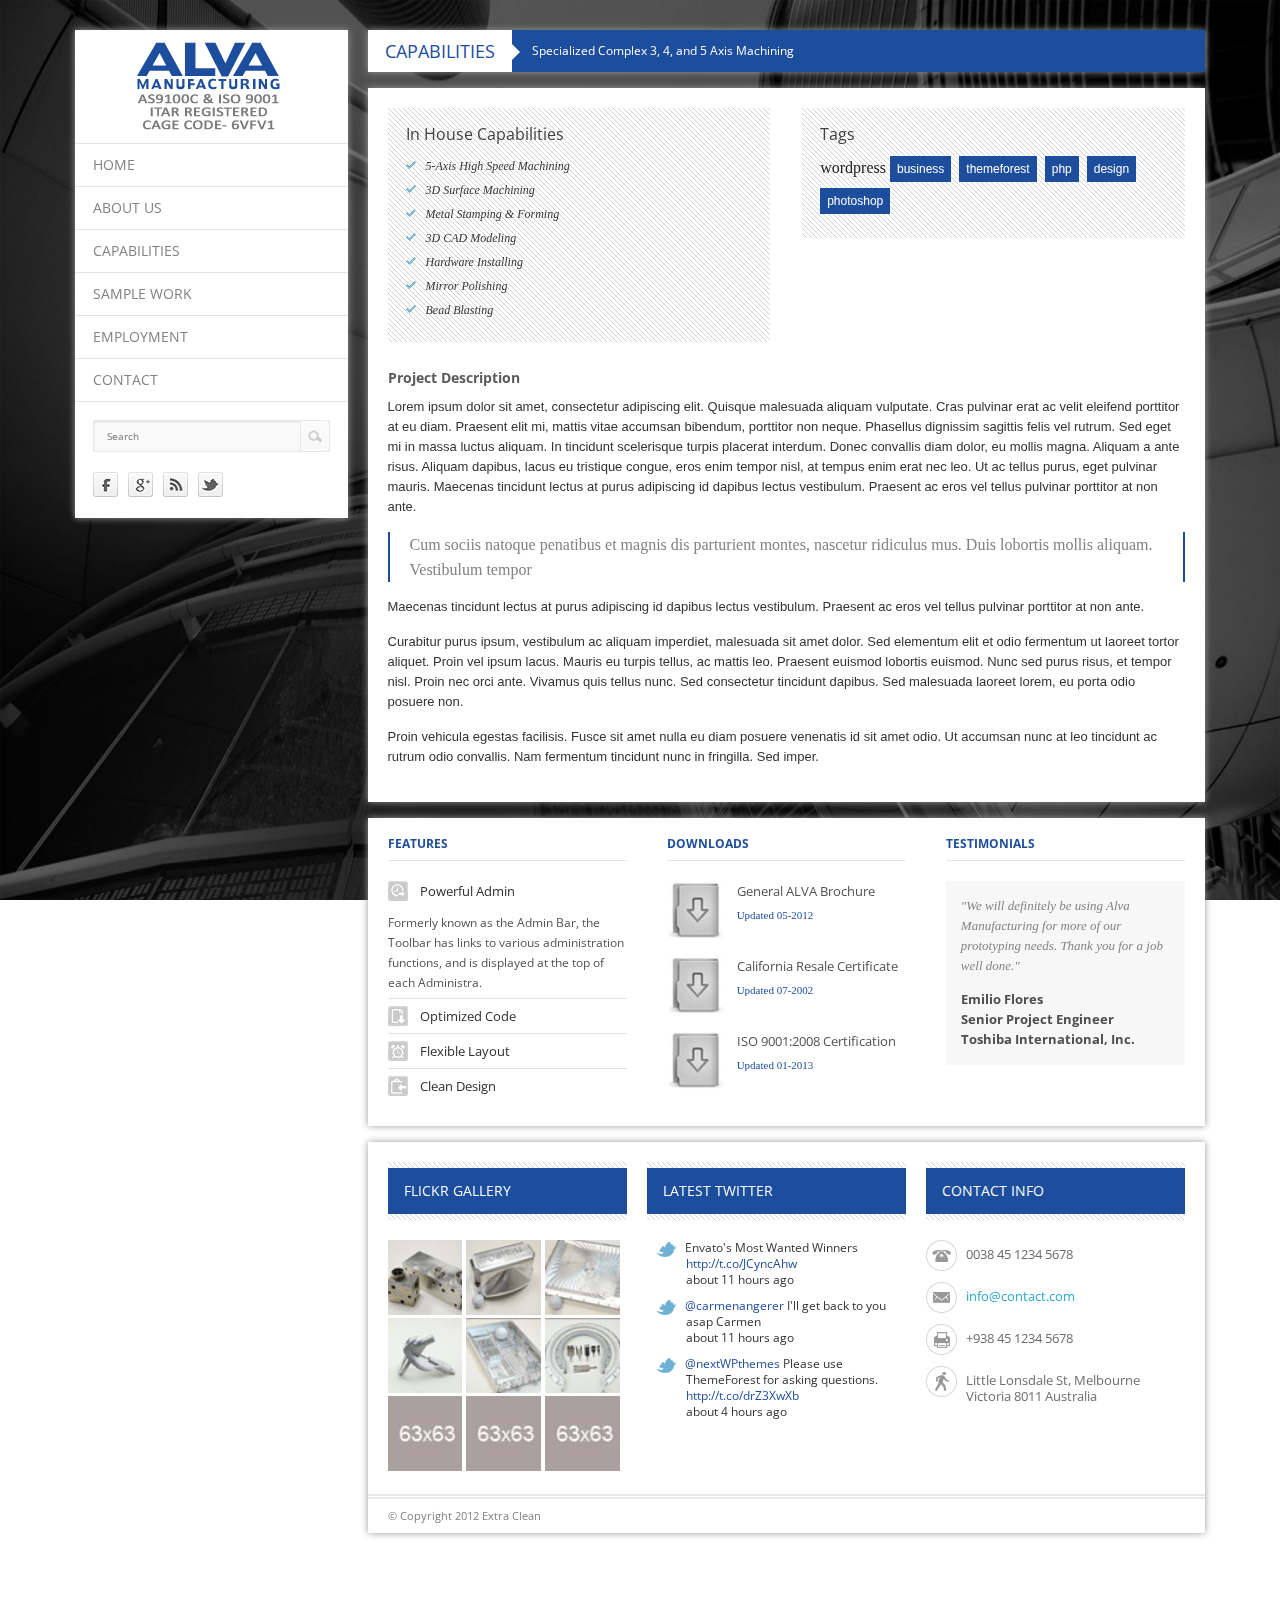
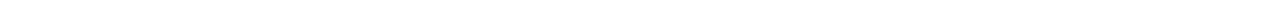
<file: single-work.html>
<!doctype html>
<html lang="en">
<head>
	<title>Alva | Capabilities</title>

	<meta charset="utf-8">

	<meta http-equiv="X-UA-Compatible" content="IE=edge,chrome=1">
	<meta name="viewport" content="width=device-width, initial-scale=1, maximum-scale=1">

	<link rel="stylesheet" href="css/foundation.css" type="text/css" media="screen">
	<link rel="stylesheet" href="css/style.css" type="text/css" media="screen">
	<link rel="stylesheet" href="css/flexslider.css" type="text/css" media="screen" />
	<link rel="stylesheet" href="css/responsive.css" type="text/css" media="screen" />
	<link href='http://fonts.googleapis.com/css?family=Open+Sans' rel='stylesheet' type='text/css'>
	<!--[if lt IE 9]>
		<script src="http://html5shiv.googlecode.com/svn/trunk/html5.js"></script>
	<![endif]-->

	<script type="text/javascript" src="js/jquery.min.js"></script>
	<script type="text/javascript" src="js/jquery.isotope.min.js"></script>
  	<script type="text/javascript" src="js/jquery.flexslider.js"></script>

	<!--
	Flexslider
	-->
  	<script type="text/javascript">
  		$(document).ready(function(){

			$('.flexslider').flexslider({
				animation: "fade",
				start: function(slider){
					$('body').removeClass('loading');
				}
			});
			
		})
  	</script>

	<script type="text/javascript" src="js/script.js"></script>

</head>
<body>
	
	<div class="static-background">
		<img alt="" src="upload/bg-static.jpg">
	</div>
	<!-- Container -->
	<div class="container">
		<div class="row">
			<!-- Header -->
			<header class="three column">
				<div class="inner-header">
					<div id="logo">
						<div>
							<a href="index.html"><img alt="" src="images/logo.png"></a>
						</div>
					</div>
					<section class="menu">
						<nav>
							<ul>
								<li class="active"><a href="index.html">Home</a></li>
								<li><a href="aboutus.html">About Us</a></li>
                                <li><a href="capabilities.html">Capabilities</a></li>
								<li><a href="samplework.html">Sample Work</a></li>
								<li><a href="employment.html">Employment</a></li>
								<li><a href="contact.html">Contact</a></li>
							</ul>
						</nav>
					</section>
					<section class="header-end"> 
						<form action="http://www.examples.com" method="get">
					         <div id="search-bar" class="clearfix">
						       	<input type="text" name="s" placeholder="Search" value="">
						        <input type="submit" value="">
						    </div>
					    </form>
						<ul id="social-icons" class="clearfix"> <!-- Social Icons -->
							<li><a href="#"><img alt="" src="images/fb.png"></a></li>
							<li><a href="#"><img alt="" src="images/gogle.png"></a></li>
							<li><a href="#"><img alt="" src="images/rss.png"></a></li>
							<li><a href="#"><img alt="" src="images/twi.png"></a></li>
						</ul>
					</section>
				</div>
			</header>
			<!-- End Header -->

			<!-- Content -->
			<div id="content" class="nine column">

				<div class="head-title">
					<h1>Capabilities</h1>
					<div class="head-description">
						<p>Specialized Complex 3, 4, and 5 Axis Machining</p>
					</div>
				</div>

				<div class="single-work row">


					<aside id="widget">
						<ul>
							<li>
								<h2>In House Capabilities</h2>
								<p><span></span>5-Axis High Speed Machining</p>
								<p><span></span>3D Surface Machining</p>
								<p><span></span>Metal Stamping & Forming</p>
                                <p><span></span>3D CAD Modeling</p>
                                <p><span></span>Hardware Installing</p>
                                <p><span></span>Mirror Polishing</p>
                                <p><span></span>Bead Blasting</p>

							</li>
							<li>
								<h2>Tags</h2>
								wordpress
								<a href="#">business</a>
								<a href="#">themeforest</a>
								<a href="#">php</a>
								<a href="#">design</a>
								<a href="#">photoshop</a>
							</li>
						</ul>
					</aside>

					<div class="single-post">
						<h1>Project Description</h1>
						<p>Lorem ipsum dolor sit amet, consectetur adipiscing elit. Quisque malesuada aliquam vulputate. Cras pulvinar erat ac velit eleifend porttitor at eu diam. Praesent elit mi, mattis vitae accumsan bibendum, porttitor non neque. Phasellus dignissim sagittis felis vel rutrum. Sed eget mi in massa luctus aliquam. In tincidunt scelerisque turpis placerat interdum. Donec convallis diam dolor, eu mollis magna. Aliquam a ante risus. Aliquam dapibus, lacus eu tristique congue, eros enim tempor nisl, at tempus enim erat nec leo. Ut ac tellus purus, eget pulvinar mauris. Maecenas tincidunt lectus at purus adipiscing id dapibus lectus vestibulum. Praesent ac eros vel tellus pulvinar porttitor at non ante.</p>

							<blockquote>Cum sociis natoque penatibus et magnis dis parturient montes, nascetur ridiculus mus. Duis lobortis mollis aliquam. Vestibulum tempor</blockquote>

							<p>Maecenas tincidunt lectus at purus adipiscing id dapibus lectus vestibulum. Praesent ac eros vel tellus pulvinar porttitor at non ante.</p>

							<p>Curabitur purus ipsum, vestibulum ac aliquam imperdiet, malesuada sit amet dolor. Sed elementum elit et odio fermentum ut laoreet tortor aliquet. Proin vel ipsum lacus. Mauris eu turpis tellus, ac mattis leo. Praesent euismod lobortis euismod. Nunc sed purus risus, et tempor nisl. Proin nec orci ante. Vivamus quis tellus nunc. Sed consectetur tincidunt dapibus. Sed malesuada laoreet lorem, eu porta odio posuere non.</p>

							<p>Proin vehicula egestas facilisis. Fusce sit amet nulla eu diam posuere venenatis id sit amet odio. Ut accumsan nunc at leo tincidunt ac rutrum odio convallis. Nam fermentum tincidunt nunc in fringilla. Sed imper.</p>
					</div>

					
				</div>
                
                <div class="inner-content">
                <section class="row">

						<article class="services four column">
							<h1>features</h1>
							<h2 class="first-one active"><img alt="" src="images/feat1.png">Powerful Admin</h2>
							<p>Formerly known as the Admin Bar, the Toolbar has links to various administration functions, and is displayed at the top of each Administra.</p>
							<h2><img alt="" src="images/feat2.png">Optimized Code</h2>
							<p>Formerly known as the Admin Bar, the Toolbar has links to various administration functions, and is displayed at the top of each Administra</p>
							<h2><img alt="" src="images/feat3.png">Flexible Layout</h2>
							<p>Formerly known as the Admin Bar, the Toolbar has links to various administration functions, and is displayed at the top of each Administra</p>
							<h2><img alt="" src="images/feat4.png">Clean Design</h2>
							<p>Formerly known as the Admin Bar, the Toolbar has links to various administration functions, and is displayed at the top of each Administra</p>
						</article>

						<article class="popular-post four column">
							<h1>Downloads</h1>
							<div class="post">
								<a href="./downloads/ALVABrochure.pdf">
									<img alt="" src="upload/post1.jpg">
									<img alt="" class="hover-image" src="images/link.png">
								</a>
								<a href="./downloads/ALVABrochure.pdf"><p>General ALVA Brochure </p></a>
								<span>Updated 05-2012</span>
							</div>
							<div class="post">
								<a href="./downloads/CAResaleCertificate.pdf">
									<img alt="" src="upload/post1.jpg">
									<img alt="" class="hover-image" src="images/link.png">
								</a>
								<a href="./downloads/CAResaleCertificate.pdf"><p>California Resale Certificate</p></a>
								<span>Updated 07-2002</span>
							</div>
							<div class="post">
								<a href="./downloads/ISO9001Certificate.pdf">
									<img alt="" src="upload/post1.jpg">									
									<img alt="" class="hover-image" src="images/link.png">
								</a>
								<a href="./downloads/ISO9001Certificate.pdf"><p>ISO 9001:2008 Certification</p></a>
								<span>Updated 01-2013</span>
							</div>
						</article>

						<article class="testimonials four column">
							<h1>Testimonials</h1>
							<ul>
								<li>
									<blockquote>"We will definitely be using Alva Manufacturing for more of our prototyping needs. Thank you for a job well done." 
									<br><span>Emilio Flores<br>Senior Project Engineer<br>Toshiba International, Inc.</span></blockquote>
								</li>
								<li>
									<blockquote>"Alva is our go-to shop for difficult projects with short leads. They have consistently delivered on time, with high quality, and competitive pricing."
									<br><span>Marc Gelnett<br>Cooper Surgical, Inc.</span></blockquote>
								</li>
								<li>
									<blockquote>"We now place orders with Alva for complete units and they handle the rest."    
									<br><span>Emilio Flores<br>Senior Project Engineer<br>Toshiba International, Inc.</span></blockquote>
								</li>
								<li>
									<blockquote>"I was impressed by the quick turn-around that your guys provided. We urgently needed these prototype parts and Alva Manufacturing provided us with the best lead time at a very reasonable price."
									<br><span>Marc Gelnett<br>Cooper Surgical, Inc.</span></blockquote>
								</li>
							</ul>
						</article>
					</section>
                    </div>

				<footer class="row">

					<div class="four column twitter-widget">
						<div class="back-title">
							<h2>Flickr Gallery</h2>
						</div>
						<div class="flicker-images">
							<a href="#">
								<img alt="" src="upload/twit-widget1.jpg">
							</a>
							<a href="#">
								<img alt="" src="upload/twit-widget2.jpg">
							</a>
							<a href="#">
								<img alt="" src="upload/twit-widget3.jpg">
							</a>
							<a href="#">
								<img alt="" src="upload/twit-widget4.jpg">
							</a>
							<a href="#">
								<img alt="" src="upload/twit-widget5.jpg">
							</a>
							<a href="#">
								<img alt="" src="upload/twit-widget6.jpg">
							</a>
							<a href="#">
								<img alt="" src="upload/twit-widget7.jpg">
							</a>
							<a href="#">
								<img alt="" src="upload/twit-widget8.jpg">
							</a>
							<a href="#">
								<img alt="" src="upload/twit-widget9.jpg">
							</a>
							
						</div>
					</div>

					<div class="four column twiter">
						<div class="back-title">
							<h2>latest Twitter</h2>
						</div>
						<div>
								<p><img alt="" src="images/twiter.png">
								Envato's Most Wanted Winners <a href="#">http://t.co/JCyncAhw</a><br>
								<span>about 11 hours ago </span>
							</p>
						</div>
						<div>
							<p>
								<img alt="" src="images/twiter.png">
								<a href="#">@carmenangerer </a>I'll get back to you asap Carmen<br>
								<span>about 11 hours ago </span>
							</p>
						</div>
						<div>
							<p>
								<img alt="" src="images/twiter.png">
								<a href="#">@nextWPthemes </a>Please use ThemeForest for asking questions. <a href="#">http://t.co/drZ3XwXb</a><br>
								<span>about 4 hours ago</span>
							</p>
						</div>

					</div>

					<div class="four column contact-info">
						<div class="back-title">
							<h2>Contact info</h2>
						</div>
						<p><img alt="" src="images/phone.png"><span>0038 45 1234 5678</span></p>
						<p><img alt="" src="images/mail.png"><span><a href="#">info@contact.com</a></span></p>
						<p><img alt="" src="images/print.png"><span>+938 45 1234 5678</span></p>
						<p><img alt="" src="images/addres.png"><span>Little Lonsdale St, Melbourne 
						Victoria 8011 Australia</span></p>
					</div>

					<article class="end-footer twelve column">
						<p>© Copyright 2012 Extra Clean</p>
					</article>

				</footer>

			</div>
			<!-- End content -->
		</div>
	</div>
	<!-- End Container -->

</body>
</html>
</file>
<file: css/responsive.css>
@media screen and (max-width : 768px) {
	header {
		padding-right: 20px !important;
		margin-bottom: 16px;
	}

	.moving-content li {
		padding: 0 20px !important;
	}

	.twitter-widget a {
		width: auto;
	}

	footer .four {
		padding: 0 20px;
	}

	.twiter p {
		width: 90%;
	}

	#top-articles article blockquote {
		float: none;
		padding: 30px 30px 90px 30px;
	}

	#top-articles article.blockquote a {
		bottom:50px;
		left: 40px;
		top: inherit;
	}

	#main-slider .flex-caption,
	#main-slider .flex-caption1 {
		display: none;
	}

	.blog-text {
		margin-bottom: 20px;
	}

	#comment-leave div.five textarea {
		position: relative;
	}

	ul.member-post li a span {
		display: none;
	}

	ul.member-post li a {
		padding: 7px;
	}

	.head-description p {
		padding: 15px 0;
		font-size: 11px;
	}

	.single-work .flex-caption {
		display: none;
	}

	#widget li {
		float: none;
		margin-left: 0;
		width: 100%;
		margin-bottom: 20px;
	}

	.single-nav a span {
		display: none;
	}

	.project-container li {
		width: 46.8%;
	}

	ul.tab-list li a {
		padding: 11px 8px;
		font-size: 10px;
	}
}

@media screen and (max-width : 550px) {

	.project-container li {
		width: 92.2%;
	}

	ul.tab-list li a {
		padding: 10px 3px;
		font-size: 9px;
	}
}

@media screen and (max-width : 350px) {

	.project-container li {
		width: 88%;
	}
}
</file>
<file: css/style.css>
/*-------------------------------------------------*/
/* 1. Reset
/* 2. Isotope filtering
/* 3. General
/* 4. Header
/* 5. Content
/* 6. Portfolio
/* 7. Contact
/* 8. Blog
/* 9. Single post
/* 10. Single work
/* 11. Shortcodes
/* 12. Footer
/*-------------------------------------------------*/


/*-------------------------------------------------*/
/* =  reset
/*-------------------------------------------------*/
html, body, div, span, applet, object, iframe, h1, h2, h3, h4, h5, h6, p, blockquote, pre, a, abbr, acronym, address, big, cite, code, del, dfn, em, img, ins, kbd, q, s, samp, small, strike, strong, sub, sup, tt, var, b, u, i, center, dl, dt, dd, ol, ul, li, fieldset, form, label, legend, table, caption, tbody, tfoot, thead, tr, th, td, article, aside, canvas, details, embed, figure, figcaption, footer, header, hgroup, menu, nav, output, ruby, section, summary, time, mark, audio, video {
	margin:0;
	padding:0;
	border:0;
	font-size:100%;
	font:inherit;
	vertical-align:baseline;
}

article, aside, details, figcaption, figure, footer, header, hgroup, menu, nav, section {
	display:block;
}

body {
	line-height:1;
}

ol, ul {
	list-style:none;
}

blockquote, q {
	quotes:none;
}

blockquote:before, blockquote:after, q:before, q:after {
	content:'';
	content:none;
}

table {
	border-collapse:collapse;
	border-spacing:0;
}

input, select, textarea {
	outline:0;
}

@font-face {
	font-family:'BebasNeueRegular';
	src:url('font/bebasneue-webfont.eot');
	src:url('font/bebasneue-webfont.eot@#iefix') format('eot'), url('font/bebasneue-webfont.woff') format('woff'), url('font/bebasneue-webfont.ttf') format('truetype'), url('font/bebasneue-webfont.svg#webfontX0YNjQNl') format('svg');
	font-weight:normal;
	font-style:normal;
}

.clearfix:after {
	content:".";
	display:block;
	clear:both;
	visibility:hidden;
	line-height:0;
	height:0;
}

.clearfix {
	display:inline-block;
}

html[xmlns] .clearfix {
	display:block;
}

* html .clearfix {
	height:1%;
}

/*-------------------------------------------------------*/
/* Isotope filtering
/*-------------------------------------------------------*/
.isotope-item {
	z-index: 2;
}
.isotope-hidden.isotope-item {
	pointer-events: none;
	z-index: 1;
}
.isotope, .isotope .isotope-item {/* change duration value to whatever you like */
	-webkit-transition-duration: 0.8s;
	-moz-transition-duration: 0.8s;
	transition-duration: 0.8s;
}
.isotope {
	-webkit-transition-property: height, width;
	-moz-transition-property: height, width;
	transition-property: height, width;
}
.isotope .isotope-item {
	-webkit-transition-property: -webkit-transform, opacity;
	-moz-transition-property:-moz-transform, opacity;
	transition-property:transform, opacity;
}

/*-------------------------------------------------*/
/* =  General
/*-------------------------------------------------*/

.container {
	padding-top: 30px;
}

div.static-background {
	position: fixed;
	top:0;
	left: 0;
	width: 100%;
	min-width: 1024px;
	height: 100%;
	z-index: -1;
}

div.static-background img {
	width: 100%;
	height: 100%;
}

.container {
	z-index: 10;
}

/*-------------------------------------------------*/
/* =  Header
/*-------------------------------------------------*/

header { 
	padding-right: 0 !important;
}

#logo {
	position: relative;
	width: 100%;
	height: auto;
	padding: 10px 0;
}

.inner-header {
	background: #fff;
	box-shadow: 0px 0px 7px #999;
	-webkit-box-shadow: 0px 0px 7px #999;
	-moz-box-shadow: 0px 0px 7px #999;
	-o-box-shadow: 0px 0px 7px #999;
}

#logo div {
	width: 260px;
	margin: auto !important;
}

.menu nav ul li {
	position: relative;
}

.menu nav > ul > li:first-child > a {
	border-top: 1px solid #e4e4e4;
}

.menu nav ul li a {
	display: inline-block;
	text-transform: uppercase;
	width: 100%;
	padding: 14px 18px;
	color: #828282;
	font-size: 14px;
	border-bottom: 1px solid #e4e4e4;
	font-family: 'Open Sans', sans-serif;
	-webkit-transition: all 0.3s ease-in-out;
    -moz-transition: all .3s ease-in-out;
    -o-transition: all .3s ease-in-out;
    transition: all .3s ease-in-out;
}

.menu nav ul li a:hover {
	background: #1D4D9D;
	color: #fff
}

.menu nav ul li.drop span {
	position: absolute;
	display: block;
	width: 21px;
	height: 21px;
	top: 12px;
	right: 10px;
	background: #fff url('../images/menu-arrow.png') center center no-repeat;
	border: 1px solid #d3d4d5;
	border-radius: 50%;
	-webkit-border-radius: 50%;
	-moz-border-radius: 50%;
	-o-border-radius: 50%;
}

.menu nav ul li.drop:hover span {
	background: #fff url('../images/menu-arrow-open.png') center center no-repeat;
}

.menu nav ul li.drop ul.dropdown {
	overflow: hidden;
	position: relative;
	margin: 0;
	border-bottom: 0px solid #e4e4e4;
	padding: 0;
	height: 0;
	-webkit-transition: all 0.3s ease-in-out;
    -moz-transition: all .3s ease-in-out;
    -o-transition: all .3s ease-in-out;
    transition: all .3s ease-in-out;
}

.menu nav ul li.drop:hover ul.dropdown {
	border-bottom: 1px solid #e4e4e4;
	padding: 8px 0;
	height: auto;
}

.menu nav ul li.drop ul.dropdown li a {
	text-transform: inherit;
	font-size: 12px;
	padding: 5px 25px;
	border: none;
	background: #fff !important
}

.menu nav ul li.drop ul.dropdown li a:hover {
	color: #1D4D9D;
}

.header-end {
	padding:18px 0 10px;
}

#search-bar {
	position: relative;
	padding: 0 18px;
	width: 100%;
}

#search-bar input[type="text"] {
	font-size: 10px;
	color: #333333;
	width: 100%;
	height: 32px;
	border: 1px solid #e8e8e8;
	background: #f9f9f9;
	padding-left: 13px;
	outline: none;
	font-family: 'Open Sans', sans-serif;
	float: left;
}

#search-bar input[type="submit"] {
	position: absolute;
	top:0;
	right: 18px;
	height: 32px;
	width: 30px;
	cursor:pointer;
	border: 1px solid #E8E8E8;
	border-top-right-radius: 6px;
	-webkit-border-top-right-radius: 4px;
	-moz-border-top-right-radius: 4px;
	-o-border-top-right-radius: 4px;
	border-bottom-right-radius: 6px;
	-webkit-border-bottom-right-radius: 4px;
	-moz-border-bottom-right-radius: 4px;
	-o-border-bottom-right-radius: 4px;
	background: #fafafa url('../images/search-icon.png') center center no-repeat;
}

#social-icons {
	margin-left: 18px;
}

#social-icons li {
	float: left;
	margin-right: 10px;
}

/*-------------------------------------------------*/
/* =  Content
/*-------------------------------------------------*/

#content { 
	position: relative;
	margin-bottom: 90px;
}

#slider {
	width: 100%;
	height: 420px;
	background: #565656;
}

#main-slider .flex-direction-nav  {
	width: 37px;
	height: 75px;
	bottom: 10px;
	top: inherit;
	right: 10px;
	left: inherit;
}

#main-slider .flex-direction-nav .flex-prev {
	margin-bottom: 1px;
}

#main-slider .flex-control-nav {
	bottom: 10px;
	left: 10px;
	top: inherit;
}

#main-slider .flex-caption {
	position: absolute;
	top: 50px;
	left: 50px;
	color: #fff;
	font-size: 18px;
	font-family: 'Open Sans', sans-serif;
	background: #1D4D9D;
	padding: 13px 20px;
}

#main-slider .flex-caption span {
	font-weight: bold;
}

#main-slider .flex-caption1 {
	position: absolute;
	top: 110px;
	left: 50px;
	color: #fff;
	font-size: 18px;
	font-family: 'Open Sans', sans-serif;
	background: #1D4D9D;
	padding: 13px 20px;
}

.inner-content {
	background: #fff;
	margin-bottom: 16px;
	padding-top: 20px;
	box-shadow: 0px 0px 7px #999;
	-webkit-box-shadow: 0px 0px 7px #999;
	-moz-box-shadow: 0px 0px 7px #999;
	-o-box-shadow: 0px 0px 7px #999;
}

#top-articles {
	text-align: center;
}

#top-articles article.four a {
	display: inline-block;
	width: 65px;
	height: 65px;
	background: #1D4D9D;
	border-radius: 50%;
	-webkit-border-radius: 50%;
	-moz-border-radius: 50%;
	-o-border-radius: 50%;
	margin-bottom: 20px;
}

#top-articles article.four a img {
	margin-top: 18px;
}

#top-articles h2 {
	font-family: 'Open Sans', sans-serif;
	font-size: 14px;
	color: #373737;
	margin-bottom: 8px;
}

#top-articles p {
	font-family: arial;
	color: #333333;
	font-size: 13px;
	line-height: 20px;
	max-height: 60px;
	overflow: hidden;
	margin-bottom: 20px;
}

#top-articles article.blockquote {
	position: relative;
}

#top-articles article blockquote {
	background: url(../images/bg1.png);
	float: left;
	width:100%;
	padding: 30px 182px 30px 30px;
	color: #565656;
	font-size: 20px;
	line-height: 30px;
	font-family: 'Open Sans', sans-serif;
	margin-bottom: 25px;
	text-align: left;
}

#top-articles article blockquote span {
	font-size: bold;
	color: #1D4D9D;
}

#top-articles article.blockquote a {
	position: absolute;
	top:21px;
	right: 40px;
	color: #fff;
	font-size: 14px;
	font-family: 'Open Sans', sans-serif;
	padding: 17px 36px;
	display: block;
	background: #1D4D9D;
	border-radius: 5px;
	transition: opacity 0.2s linear;
	-moz-transition: opacity 0.2s linear;
	-webkit-transition: opacity 0.2s linear;
	-o-transition: opacity 0.2s linear;
}

.projects h1 {
	margin:0 20px 20px;
}

.projects h1,
.services h1,
.popular-post h1,
.testimonials h1,
.clients h1 {
	margin-bottom: 20px;
	padding-bottom: 10px;
	font-size: 12px;
	text-transform: uppercase;
	font-family: 'Open Sans', sans-serif;
	font-weight: bold;
	border-bottom: 1px solid #e5e5e5;
	color: #1D4D9D;
}

.moving-content li:first-child {
	padding-left: 20px;
	padding-right: 10px;
}

.moving-content li:last-child {
	padding-right: 20px;
	padding-left: 10px;
}

.moving-content li {
	padding:0 15px;
	margin-bottom: 25px;
}

.moving-content li a {
	display: inline-block;
	position: relative;
	width: 100%;
	overflow: hidden;
}

.moving-content img {
	width: 100%;
}

div.description {
	position: absolute;
	width: 100%;
	height: 100%;
	top:-100%;
	left: 0;
	background: #1D4D9D;
	opacity:0.8;
	text-align: center;
	-webkit-transition: all 0.3s ease-in-out;
    -moz-transition: all .3s ease-in-out;
    -o-transition: all .3s ease-in-out;
    transition: all .3s ease-in-out;
}

div.description div {
	width: 100%;
	max-height: 84px;
	overflow: hidden;
	position: absolute;
	text-align: center;
	top:40%;
	left: 0;
	margin-top: -32px;
}

li a:hover div.description {
	top:0;
}

li a:hover div.description h3,
li a:hover div.description p {
	opacity: 1;
}

div.description h3 {
	color: #fff;
	font-size: 20px;
	font-family: 'Open Sans', sans-serif;
	margin-bottom: 10px;
	font-weight: bold;
	opacity: 0;
	-webkit-transition: all 0.9s ease-in-out;
    -moz-transition: all .9s ease-in-out;
    -o-transition: all .9s ease-in-out;
    transition: all .9s ease-in-out;
}

div.description p {
	color: #fff;
	font-size: 16px;
	font-family: 'Open Sans', sans-serif;
	line-height: 18px;
	font-weight: bold;
	margin: 0 10px;
	opacity: 0;
	-webkit-transition: all 0.9s ease-in-out;
    -moz-transition: all .9s ease-in-out;
    -o-transition: all .9s ease-in-out;
    transition: all .9s ease-in-out;
}

.services h2 {
	padding: 7px 0 10px;
	font-size: 13px;
	color: #2f2f2f;
	border-top: 1px solid #e3e3e3;
	font-family: 'Open Sans', sans-serif;
	cursor: pointer;
}

.services h2.first-one {
	padding-top: 0;
	border-top: none;
}

.services .active {
	border-top: 1px solid #e3e3e3;
}

.services h2 img {
	margin-bottom: -5px;
	margin-right: 12px;
}

.services p {
	font-size: 12px;
	font-family: 'Open Sans', sans-serif;
	color: #535353;
	line-height: 20px;
	margin: 5px 0;
}

.popular-post .post {
	overflow: hidden;
}

.popular-post .post img {
	position: relative;
	float: left;
	margin-right: 12px;
	margin-bottom: 17px;
}

.popular-post .post a:first-child {
	display: inline-block;
	position: relative;
	overflow: hidden;
	float: left;
}

.popular-post .post img.hover-image {
	position: absolute;
	top:-50%;
	left: -50%;
	-webkit-transition: all 0.3s ease-in-out;
    -moz-transition: all .3s ease-in-out;
    -o-transition: all .3s ease-in-out;
    transition: all .3s ease-in-out;
}

.popular-post .post a:hover img.hover-image {
	top:0;
	left: 0;
}

.popular-post .post p {
	color: #535353;
	font-family: 'Open Sans', sans-serif;
	font-size: 13px;
	line-height: 20px;
	max-height: 40px;
	overflow: hidden;
	margin-bottom: 5px;
	transition: color 0.5s linear;
    -moz-transition: color 0.5s linear;
    -webkit-transition: color 0.5s linear;
    -o-transition: color 0.5s linear;
}

.popular-post .post a:hover p {
	color: #1D4D9D;

}

.popular-post .post span {
	display: inline-block;
	font-size: 11px;
	color: #1D4D9D;
	margin-bottom: 10px;
}

.testimonials blockquote {
	font-size: 13px;
	color: #848484;
	margin: 0;
	font-family: Georgia;
	line-height: 20px;
	font-style: italic;
	padding: 15px;
	float: left;
	background: #f7f7f7;
}

.testimonials blockquote span {
	display: inline-block;
	font-family: 'Open Sans', sans-serif;
	margin-top: 13px;
	font-style: normal;
	font-weight: bold;
	color: #4e4e4e;
}

.testimonials li{ display:none;}
.testimonials li:first-child{ display:block;}
.testimonials ul{ list-style:none;}

.services,
.popular-post,
.testimonials {
	margin-bottom: 20px;
}

.clients .images {
	position: relative;
}

.client-logos {
	position: relative;
	overflow: hidden;
}

.client-logos li {
	max-width: 159px;
	float: left;
}

.static-place {
	overflow: hidden;
	width: 100%;
	height: 158px;
}

.clients .images a {
	position: absolute;
	width: 19px;
	height: 19px;
	top: 3px;
	-webkit-transition: all 0.3s ease-in-out;
    -moz-transition: all .3s ease-in-out;
    -o-transition: all .3s ease-in-out;
    transition: all .3s ease-in-out;
}

.clients .images a#prev-logos {
	right: 43px;
	background: #1D4D9D url('../images/prev.png') center center no-repeat;
}

.clients .images a#next-logos {
	right: 20px;
	background: #1D4D9D url('../images/next.png') center center no-repeat;
}

.clients .images a#prev-logos:hover {
	background: #e5e5e5 url('../images/prev.png') center center no-repeat;
}

.clients .images a#next-logos:hover {
	background: #e5e5e5 url('../images/next.png') center center no-repeat;
}

/*-------------------------------------------------*/
/* =  portfolio
/*-------------------------------------------------*/
.head-title {
	width: 100%;
	margin-bottom: 16px;
	overflow: hidden;
	box-shadow: 0px 0px 7px #999;
	-webkit-box-shadow: 0px 0px 7px #999;
	-moz-box-shadow: 0px 0px 7px #999;
	-o-box-shadow: 0px 0px 7px #999;
}

.head-title h1 {
	position: relative;
	float: left;
	min-width: 100px;
	font-size: 18px;
	color: #1D4D9D;
	font-family: 'Open Sans', sans-serif;
	text-transform: uppercase;
	padding: 12px 17px;
	background: #fff;	
}

.head-title h1:after {
	content:'';
	width: 0;
	height: 0;
	position: absolute;
	right:-18px;
	top:12px;
	border: 10px solid #fff;
	border-top-color: transparent;
	border-right-color: transparent;
	border-bottom-color: transparent;
}
.head-description p {
	color: #fff;
	font-size: 12px;
	font-family: 'Open Sans', sans-serif;
	padding:15px 20px;
	background: #1D4D9D;
	max-width: 100%;
	text-indent: 20px;
}

.filter-project {
	margin-left: 20px;
	margin-bottom: 18px;
	overflow: hidden;
}

.filter-project li {
	float: left;
	margin-right: 30px;
}

.filter-project li a {
	color: #828282;
	font-size: 13px;
	font-family: 'Open Sans', sans-serif;
	transition: color 0.5s linear;
    -moz-transition: color 0.5s linear;
    -webkit-transition: color 0.5s linear;
    -o-transition: color 0.5s linear;
}

.filter-project li a:hover {
	color: #1D4D9D;
}

.project-container {
	margin-left: 20px;
	width:98%;
	height: auto;
}

.project-container li {
	float: left;
	margin-right: 2.5%;
	margin-bottom: 2.5%;
	width: 30.7%;
}

.project-container li a {
	display: inline-block;
	position: relative;
	width: 100%;
	height: auto;
	overflow: hidden;
}

.project-container img {
	width: 100%;
	height: auto;
	margin-bottom: -2px;
}

.pagination {
	width: 100%;
	background: #fff;
	overflow: hidden;
	margin-bottom: 16px;
	padding: 17px 20px;
	box-shadow: 0px 0px 7px #999;
	-webkit-box-shadow: 0px 0px 7px #999;
	-moz-box-shadow: 0px 0px 7px #999;
	-o-box-shadow: 0px 0px 7px #999;
}


.pagination a {
	display: inline-block;
	background: #9f9f9f;
	font-family: arial;
	font-size: 12px;
	color: #fff;
	padding: 9px 12px;
	border-radius: 4px;
	-webkit-border-radius: 4px;
	-moz-border-radius: 4px;
	-o-border-radius: 4px;
	margin-right: 3px;
	transition: background 0.2s linear;
	-moz-transition: background 0.2s linear;
	-webkit-transition: background 0.2s linear;
	-o-transition: background 0.2s linear;
}

.pagination a:hover {
	background: #1D4D9D;
}

.pagination a#prev,
.pagination a#next {
	color: #515151;
	background: #fdfdfd;
	border: 1px solid #d3d3d3;
	transition: color 0.2s linear;
	-moz-transition: color 0.2s linear;
	-webkit-transition: color 0.2s linear;
	-o-transition: color 0.2s linear;
}

.pagination a#prev:hover,
.pagination a#next:hover {
	color: #1D4D9D;
}

/*-------------------------------------------------*/
/* =  Contact
/*-------------------------------------------------*/

#outer-map {
	padding: 5px;
	border: 1px solid #e7e7e7;
	margin: 0 20px 20px;
}

div#map {
	margin: 5px;
	height: 320px;
	border: 1px solid #e7e7e7;
}

#contact h1,
#contact h1 {
	color: #1D4D9D;
	font-size: 18px;
	font-family: arial;
	font-weight: bold;
	margin-bottom: 18px;
}

#contact-form {
	margin-bottom: 40px;
	display: inline-block;
}

#contact input[type="text"],
#contact-form2 input[type="text"] {
	float: left;
	border: 1px solid #d8d8d8;
	font-family:arial;
	font-size:11px;
	color: #878787;
	padding:17px 10px;
	padding-left: 44px;
	margin-bottom:10px;
	margin-right: 10px;
	display:block;
	height:10px;
	width: 100%;
	background:rgba(255, 255, 255, 0.2);
	background:rgba(255, 255, 255)\0/;
	border-radius: 0 !important;
}

#contact label,
#contact-form2 label {
	position: relative;
	float: left;
	min-width: 36px;
	height: 36px;
	cursor: pointer;
	margin-bottom: -50px;
}

#label {
	background:  #1D4D9D url('../images/label1.png') center no-repeat;
}

#label1 {
	background:  #1D4D9D url('../images/label2.png') center no-repeat;
}

#label2 {
	background:  #1D4D9D url('../images/label3.png') center no-repeat;
}

#contact textarea,
#contact-form2 textarea {
	clear: both;
	border: 1px solid #d8d8d8;
	font-family:arial;
	font-size:11px;
	color: #878787;
	width: 100%;
	height: 140px;
}

#contact-form2 textarea {
	height: 128px;
	border-radius: 0 !important;
}

#contact input[type="submit"] {
	cursor: pointer;
	float: right;
	font-family: arial;
	font-size: 12px;
	background: #8c8c8c;
	color: #fff;
	border-radius: 4px;
	-webkit-border-radius: 4px;
	-moz-border-radius: 4px;
	-o-border-radius: 4px;
	border: none;
	padding: 10px 25px 8px;
	transition: background 0.2s linear;
	-moz-transition: background 0.2s linear;
	-webkit-transition: background 0.2s linear;
	-o-transition: background 0.2s linear;
}

#contact input[type="submit"]:hover {
	background: #1D4D9D;
}

#contact .message {
	float: left;
	height:30px;
	font-size:12px;
}

#contact .message.error {
	color:#eb2c06;
}

#contact .message.success {
	color: #1D4D9D;
}

#contact .span4 p {
	margin-bottom: 15px;
}

#contact .span4 div {
	margin-bottom: 12px;
}

#contact div p {
	font-size: 12px;
	font-family: arial;
	color: #333333;
	margin-bottom: 8px;
	line-height: 20px;
}

#contact div img { 
	margin-right: 10px;
	margin-bottom: -3px;
}

/*-------------------------------------------------*/
/* =  Blog
/*-------------------------------------------------*/

.blog-post {
	position: relative;
	background: #fff;
	margin-bottom: 16px !important;
	padding-top: 20px;
	padding-bottom: 20px;
	box-shadow: 0px 0px 7px #999;
	-webkit-box-shadow: 0px 0px 7px #999;
	-moz-box-shadow: 0px 0px 7px #999;
	-o-box-shadow: 0px 0px 7px #999;
}

.blog-content > a {
	width: 100%;
	padding: 5px;
	padding-bottom: 2px;
	border: 1px solid #e7e7e7;
	display: inline-block;
	margin-bottom: 16px;
}

.blog-content > a img {
	width: 100%;
}

.blog-content h1,
.single-work h1 {
	color: #5b5b5b;
	font-family: 'open Sans', sans-serif;
	font-size: 14px;
	margin-bottom: 8px;
	font-weight: bold;
	line-height: 22px;
}

.blog-content h1 a {
	color: #5b5b5b;
	-webkit-transition: color 0.3s ease-in-out;
    -moz-transition: color .3s ease-in-out;
    -o-transition: color .3s ease-in-out;
    transition: color .3s ease-in-out;
}

.blog-content h1 a:hover {
	color: #1D4D9D;
}

.blog-content p,
.single-work p,
.headings p,
.colum p,
.dropcaps p {
	color: #333333;
	font-size: 13px;
	font-family: arial;
	line-height: 20px;
	margin-bottom: 10px;
}

.blog-text > a {
	display: inline-block;
	width: 92px;
	padding: 6px;
	color: #8f8f8f;
	font-size: 11px;
	font-family: 'open Sans', sans-serif;
	border: 1px solid #dbdbdb;
	position: relative;
}

.blog-text > a span {
	position: absolute;
	right: 0;
	top: 0;
	width: 23px;
	height: 100%;
	background: #1D4D9D url('../images/read-more.png') center center no-repeat;
	-webkit-transition: background 0.3s ease-in-out;
    -moz-transition: background .3s ease-in-out;
    -o-transition: background .3s ease-in-out;
    transition: background .3s ease-in-out;
}

.blog-text > a:hover span {
	background: #8f8f8f url('../images/read-more.png') center center no-repeat;
}

.blog-inform {
	padding-bottom: 3px;
	border-left: 1px solid #e6e6e6;
}

.blog-inform li {
	margin-top: 15px;
}

.blog-inform li:first-child {
	margin-top: 0px;
}

.blog-inform li p,
.single-blog-post ul li p {
	color: #858585;
	font-family: 'open Sans', sans-serif;
	font-size: 11px;
}

.blog-inform li p span,
.single-blog-post ul li p span {
	color: #1D4D9D;
}

.blog-icon {
	position: absolute;
	width: 48px;
	height: 48px;
	top: 20px;
	right: -24px;
	border-radius: 50%;
	-webkit-border-radius: 50%;
	-moz-border-radius: 50%;
	-o-border-radius: 50%;
	border: 6px solid #f0f0f0;
}

.image-post .blog-icon {
	background: #1D4D9D url('../images/img-post.png') center center no-repeat;	
}

.aside-post .blog-icon {
	background: #1D4D9D url('../images/aside-post.png') center center no-repeat;	
}

.video-post .blog-icon {
	background: #1D4D9D url('../images/film-post.png') center center no-repeat;	
}

.link-post .blog-icon {
	background: #1D4D9D url('../images/link-post.png') center center no-repeat;	
}

.letter-post .blog-icon {
	background: #1D4D9D url('../images/letter-post.png') center center no-repeat;	
}

.blockquote-post .blog-icon {
	background: #1D4D9D url('../images/block-post.png') center center no-repeat;	
}

.slider-post .blog-icon {
	background: #1D4D9D url('../images/slide-post.png') center center no-repeat;	
}

.aside-post h1 {
	margin-left: 20px;
	margin-right: 40px;
	border-left: 7px solid #1D4D9D;
	color: #2b2c2c;
	font-family: 'open Sans', sans-serif;
	font-size: 16px;
	line-height: 22px;
	padding: 12px 14px;
	background: url('../images/bg1.png');
}

.video-post iframe {
	width: 100%;
	height: 300px;
	margin-bottom: 16px;
}

.link-post a {
	display: inline-block;
	color: #1D4D9D;
	font-size: 16px;
	font-family: 'open Sans', sans-serif;
	margin: 15px 40px 15px 20px;
	font-style: italic;
	-webkit-transition: opacity 0.3s ease-in-out;
    -moz-transition: opacity .3s ease-in-out;
    -o-transition: opacity .3s ease-in-out;
    transition: opacity .3s ease-in-out;
}

.link-post a:hover {
	opacity: 0.8;
}

.blockquote-post .blog-text {
	background: #1D4D9D;
	overflow: hidden;
}

.blockquote-post .blog-text blockquote {
	margin: 0 50px;
	padding-top: 45px;
	padding-bottom: 20px;
	color: #fff;
	font-size: 18px;
	font-family: 'times new roman';
	line-height: 32px;
	font-style: italic;
	position: relative;
}

.blockquote-post .blog-text blockquote:before {
	content: '"';
	position: absolute;
	top: 30px;
	left: -30px;
	color: #fff;
	font-size: 60px;
	font-family: 'arial';
}

.blockquote-post .blog-text blockquote:after {
	content: '"';
	position: absolute;
	bottom: 0;
	right: -20px;
	color: #fff;
	font-size: 60px;
	font-family: 'arial';
}

.blockquote-post .blog-text h4 {
	float: right;
	color: #4c4c4c;
	font-size: 14px;
	font-family: 'open Sans', sans-serif;
	font-weight: bold;
	margin-right: 24px;
	margin-bottom: 20px;
}

.slider-post .slider {
	padding: 5px;
	border: 1px solid #e7e7e7;
	margin-bottom: 16px;
}
/*-------------------------------------------------*/
/* =  Single post
/*-------------------------------------------------*/

.single-blog-post,
#author,
#comment-leave,
#comments {
	margin-bottom: 16px !important;
	background: #fff;
	padding-top: 20px;
	padding-bottom: 20px;
	box-shadow: 0px 0px 7px #999;
	-webkit-box-shadow: 0px 0px 7px #999;
	-moz-box-shadow: 0px 0px 7px #999;
	-o-box-shadow: 0px 0px 7px #999;
}

.single-blog-post .blog-text p,
.single-work p {
	margin-bottom: 15px;
}

.single-blog-post blockquote,
.single-work blockquote {
	color: #828282;
	font-size: 16px;
	font-family: georgia;
	line-height: 25px;
	padding: 0 20px;
	border-left: 2px solid #1D4D9D;
	border-right: 2px solid #1D4D9D;
	margin-bottom: 15px;
}

.single-blog-post .blog-icon {
	position: relative;
	float: left;
	z-index: 999;
	top: 0;
	left: 0;
	margin-bottom: 12px;
}

.single-blog-post .addthis_toolbox {
	margin-left: 20px;
}

.single-blog-post .blog-icon {
	background: #1D4D9D url('../images/img-post.png') center center no-repeat;	
}

.single-blog-post ul {
	overflow: hidden;
	margin-top: 30px;
}

.single-blog-post ul li {
	float: left;
	margin-left: 12px;
}

#author h1,
#comments h1,
#comment-leave h1 {
	color:#1D4D9D;
	font-size: 18px;
	font-family: 'arial';
	font-weight: bold;
	margin-bottom: 20px;
}

ul.member-post {
	overflow: hidden;
	margin-bottom: -4px;
}

ul.member-post li {
	float: left;
	background: #f8f8f8;
	text-align: center;
	border: 1px solid #ebebeb;
	border-left: none;
	border-bottom: none;
	margin-top: 1px;
	z-index: 100;
}

ul.member-post li:first-child {
	border-left: 1px solid #ebebeb;
}

ul.member-post li a {
	display: inline-block;
	color: #1D4D9D;
	font-size: 11px;
	font-family: arial;
	padding: 12px 8px;
	height: auto;
}

ul.member-post li a img {
	margin-right: 5px;
	margin-bottom: -4px;
}

ul.member-post li.active {
	background: #fff;
	border-bottom: 1px #fff;
	border-top: 2px solid #1D4D9D;
}

ul.member-data {
	overflow: hidden;
	border: 1px solid #ebebeb;
}

ul.member-data li {
	min-height: 100px;
	display: none;
	overflow: hidden;
}

ul.member-data li:first-child {
	display: block;
}

ul.member-data li {
	padding: 15px;
}

ul.member-data li img {
	float: left;
	margin-right: 12px;
}

ul.member-data li h4 {
	color: #101110;
	font-size: 14px;
	margin-bottom: 5px;
}

ul.member-data li a {
	display: inline-block;
	color: #1D4D9D;
	font-size: 11px;
	font-style: italic;
	font-family: georgia;
	margin-bottom: 7px;
}

ul.member-data li p,
#comments li div p {
	color: #323232;
	font-size: 13px;
	font-family: 'open Sans', sans-serif;
	line-height: 20px;
}

#comments ul li {
	clear: both;
	margin-bottom: 30px;
}

#comments ul li.depth1 ul {
	margin-top: 30px;
}

#comments ul li.depth1 ul li {
	margin-left: 10%;
	margin-bottom: 30px;
}

#comments ul li img {
	float: left;
	overflow: hidden;
}

#comments ul li div {
	position: relative;
	border-bottom: 1px solid #e6e6e6;
	padding: 0 25px 20px 0;
	margin-top: 20px;
	margin-left: 90px;
}

#comments li div h5 {
	color: #1D4D9D;
	font-size: 14px;
	font-family: 'open Sans', sans-serif;
	margin-bottom: 6px;
}

#comments li div span {
	display: inline-block;
	color: #b2b2b2;
	font-size: 11px;
	font-family: arial;
	margin-bottom: 4px;
}

#comments li div a {
	display: inline-block;
	position: absolute;
	right: 0;
	bottom: 0;
	color: #fff;
	font-size: 11px;
	font-family: arial;
	padding: 5px 7px;
	background: #696969;
	transition: background 0.2s linear;
	-moz-transition: background 0.2s linear;
	-webkit-transition: background 0.2s linear;
	-o-transition: background 0.2s linear;
}

#comments li div a:hover {
	background: #1D4D9D; 
}

#comment-leave h1 {
	margin-left: 20px;
}

#comment-leave div.five {
	position: relative;
}

#comment-leave div.five textarea {
	position: absolute;
	width: 100%;
	top: 0;
	left: 0;
}

#comment-leave input[type="submit"] {
	width: 100%;
	height: 128px;
	text-align: center;
	border: none;
	background: #1D4D9D;
	color: #ffffff;
	font-size: 12px;
	font-family: arial;
	cursor: pointer;
	transition: opacity 0.2s linear;
	-moz-transition: opacity 0.2s linear;
	-webkit-transition: opacity 0.2s linear;
	-o-transition: opacity 0.2s linear;
}

#comment-leave input[type="submit"]:hover {
	opacity: 0.8;
}
/*-------------------------------------------------*/
/* =  single-work
/*-------------------------------------------------*/

.single-work {
	padding: 20px;
	background: #fff;
	box-shadow: 0px 0px 7px #999;
	-webkit-box-shadow: 0px 0px 7px #999;
	-moz-box-shadow: 0px 0px 7px #999;
	-o-box-shadow: 0px 0px 7px #999;
	margin-bottom: 16px !important;
}

.single-work .slider {
	background: #fff;
	border-bottom: none;
	margin-bottom: 20px;
	overflow: hidden;
}

.single-work .flex-caption {
	min-width: 100px;
	top:50%;
	left: 20%;
	margin-top: -19px;
	margin-right: 40px;
	position: absolute;
	color: #ffffff;
	font-size: 14px;
	font-style: italic;
	font-family: georgia;
	padding: 9px 12px 10px 12px;
	background: rgba(0,0,0,0.5);
	background: url(http://www.htmltocss.com/rgbatopng.php?rgba=0,0,0,0.5)url(0/);
	line-height: 18px;
}

.single-work .flex-control-nav {
	bottom: 20px;
	left: 20px;
	top: inherit;
}

.single-work .down {
	display: inline-block;
	position: absolute;
	width: 80px;
	height: 80px;
	bottom: -40px;
	right: -40px;
	z-index: 101;
	background: url(../images/zoom+.png) center center;
	transition: all 0.2s linear;
	-moz-transition: all 0.2s linear;
	-webkit-transition: all 0.2s linear;
	-o-transition: all 0.2s linear;
}

.single-work .down {
	display: inline-block;
	position: absolute;
	width: 80px;
	height: 80px;
	bottom: -40px;
	right: -40px;
	z-index: 101;
	background: url(../images/zoom+.png) center center;
}

.single-work .flexslider li:hover .down {
	bottom: 0px;
	right: 0px;
}

.down:hover {
	opacity: 0.8;
}

.single-nav {
	margin-bottom: 20px;
}

.single-nav a {
	display: inline-block;
	font-size: 11px;
	font-family: arial;
	color: #979796;
	border: 1px solid #e9e9e9;
	padding:7px;
	padding-bottom: 10px;
}

.single-nav a span {
	display: inline-block;
	width: 18px;
	height: 18px;
	background: #8ab12e;
	margin-right: 6px;
	margin-bottom: -5px;
}

.single-nav a:hover {
	color: #7db9d8;
}

#lnch {
	float: right;
}

#lnch span {
	background: #7db9d8 url('../images/launch-icon.png') center no-repeat;
}

#nxt span {
	background: #7db9d8 url('../images/next.png') center no-repeat;
}

#prv span {
	background: #7db9d8 url('../images/prev.png') center no-repeat;
}
 
.singlework h2 {
	font-size: 18px;
	color: #4f4f4f;
	font-family: Calibri;
	margin-bottom: 10px;
}

.single-post .slides img {
	width: 100%;
	height: auto;
	border: none;
	padding: 0;
	margin: 0;
}

.single-post .slides p {
	margin-bottom: 0;
}

.singlework aside {
	margin-top: 20px;
}

#widget ul {
	overflow: hidden;
	margin-bottom: 25px;
}

#widget li {
	float: left;
	width: 48%;
	background: url('../images/bg1.png');
	display: block;
	padding: 18px;
}

#widget li:first-child {
	margin-right: 4%;
}

#widget li h2 {
	color: #404040;
	font-size: 16px;
	font-family: 'open Sans', sans-serif;
	margin-bottom: 14px;
}

#widget li p {
	font-family: georgia;
	font-size: 12px;
	font-style: italic;
	padding-left: 20px;
	color: #373737;
	margin-bottom: 4px;
	background: url('../images/tick.png') left 5px no-repeat;
}

#widget li a {
	display: inline-block;
	color: #fff;
	font-size: 12px;
	font-family: arial;
	padding: 7px;
	background: #1D4D9D;
	margin: 0 4px 6px 0;
	transition: opacity 0.2s linear;
	-moz-transition: opacity 0.2s linear;
	-webkit-transition: opacity 0.2s linear;
	-o-transition: opacity 0.2s linear;
}

#widget li a:hover {
	opacity: 0.8;
}

/*-------------------------------------------------*/
/* =  shortcodes
/*-------------------------------------------------*/

.shortcodes {
	overflow: hidden;
	padding-top: 20px;
	padding-bottom: 20px;
	background: #fff;
	box-shadow: 0px 0px 7px #999;
	-webkit-box-shadow: 0px 0px 7px #999;
	-moz-box-shadow: 0px 0px 7px #999;
	-o-box-shadow: 0px 0px 7px #999;
	margin-bottom: 16px;
}

.shortcodes > h1 {
	color: #1D4D9D;
	font-size: 18px;
	font-family: arial;
	font-weight: bold;
	padding-bottom: 14px;
	border-bottom: 1px solid #e6e6e6;
	margin: 0 20px 15px;
}

.headings {
	padding: 0 20px;
}

.headings h1,
.headings h2,
.headings h3,
.headings h4,
.headings h5,
.headings h6,
.colum h5 {
	color: #404040;
	font-family: 'open Sans', sans-serif;
	font-weight: bold;
	margin-bottom: 9px;
}

.headings h1 {
	font-size: 30px;
}

.headings h2 {
	font-size: 26px;
}

.headings h3 {
	font-size: 22px;
}

.headings h4 {
	font-size: 18px;
}

.headings h5 {
	font-size: 16px;
}

.headings h6 {
	font-size: 12px;
}

.headings p {
	margin-bottom: 40px;
}

.colum h5 {
	font-size: 16px;
	margin-left: 20px;
}

.colum p {
	margin-bottom: 40px;
}

.general-icons,
.buttons,
.social_icons {
	padding: 0 20px;
	margin-bottom: 20px;
	overflow: hidden;
}

.general-icons {
	padding: 0;
}

.general-icons p {
	margin-bottom: 15px;
	color: #7d7d7d;
	font-size: 12px;
	font-family: arial;
}

.general-icons img {
	margin-right: 12px;
}

.buttons a {
	display: inline-block;
	width:66px;
	height: 35px;
	padding-top: 10px;
	text-align: center;
	font-size: 13px;
	font-family: arial;
	color: #fff;
	background: #343434;
	margin-right: 7px;
	margin-bottom: 10px;
	border-radius: 4px;
	-webkit-border-radius: 4px;
	-moz-border-radius: 4px;
	-o-border-radius: 4px;
	transition: opacity 0.2s linear;
	-moz-transition: opacity 0.2s linear;
	-webkit-transition: opacity 0.2s linear;
	-o-transition: opacity 0.2s linear;
}

.buttons a:hover {
	opacity: 0.8;
}

#btn1 {
	background: #fff;
	color: #5b5b5b;
	border:1px solid #c1c1c1;
}

#btn2 {
	background: #5d8aa8;
	border:1px solid #5d8aa8;
}


#btn3 {
	background: #b7b7b7;
	color: #323232;
	border:1px solid #b7b7b7;
}

#btn4 {
	background: #faebd7;
	color: #5b5b5b;
	border:1px solid #c1c1c1;
}

#btn5 {
	background: #7fffd4;
	color: #5b5b5b;
	border:1px solid #7fffd4;
}

#btn6 {
	background: #838b8b;
	border:1px solid #838b8b;
}

#btn7 {
	background: #8b7d6b;
	border:1px solid #8b7d6b;
}

#btn8 {
	background: #3099de;
	border:1px solid #3099de;
}

#btn9 {
	background: #a52a2a;
	border:1px solid #a52a2a;
}

#btn10 {
	background: #deb887;
	color: #333333;
	border:1px solid #deb887;
}

#btn11 {
	background: #5f9ea0;
	border:1px solid #5f9ea0;
}

#btn12 {
	background: #66cd00;
	border:1px solid #66cd00;
}

#btn13 {
	background: #d2691e;
	border:1px solid #d2691e;
}

#btn14 {
	background: #ee6a50;
	border:1px solid #ee6a50;
}

#btn15 {
	background: #8b8878;
	border:1px solid #8b8878;
}

#btn16 {
	background: #cdc8b1;
	color: #323232;
	border:1px solid #c1c1c1;
}

#btn17 {
	background: #00cdcd;
	border:1px solid #c1c1c1;
}

#btn18 {
	background: #ffb90f;
	border:1px solid #ffb90f;
}

#btn19 {
	background: #006400;
	border:1px solid #006400;
}

#btn20 {
	background: #bdb76b;
	border:1px solid #bdb76b;
}

#btn21 {
	background: #556b2f;
	border:1px solid #556b2f;
}

#btn22 {
	background: #7fffd4;
	color: #5b5b5b;
	border:1px solid #c1c1c1;
}

#btn23 {
	background: #a2cd5a;
	border:1px solid #a2cd5a;
}

#btn24 {
	background: #ff8c00;
	border:1px solid #ff8c00;
}

#btn25 {
	background: #bf3eff;
	border:1px solid #bf3eff;
}

#btn26 {
	background: #e9967a;
	border:1px solid #e9967a;
}

#btn27 {
	background: #8fbc8f;
	border:1px solid #8fbc8f;
}

#btn28 {
	background: #483d8b;
	border:1px solid #483d8b;
}

#btn29 {
	background: #2f4f4f;
	border:1px solid #2f4f4f;
}

#btn30 {
	background: #97ffff;
	color: #404140;
	border:1px solid #97ffff;
}

#btn31 {
	background: #ff1493;
	border:1px solid #ff1493;
}

#btn32 {
	background: #00bfff;
	border:1px solid #00bfff;
}

#btn33 {
	background: #696969;
	border:1px solid #696969;
}

#btn34 {
	background: #ee2c2c;
	border:1px solid #ee2c2c;
}

#btn35 {
	background: #228b22;
	border:1px solid #228b22;
}

#btn36 {
	background: #dcdcdc;
	color: #3e3f3e;
	border:1px solid #dcdcdc;
}

#btn37 {
	background: #ffd700;
	color: #3e3f3e;
	border:1px solid #ffd700;
}

#btn38 {
	background: #8b7500;
	border:1px solid #8b7500;
}

#btn39 {
	background: #030303;
	border:1px solid #030303;
}

#btn40 {
	background: #ff69b4;
	border:1px solid #ff69b4;
}

#btn41 {
	background: #8b3a3a;
	border:1px solid #8b3a3a;
}

#btn42 {
	background: #7cfc00;
	color: #323332;
	border:1px solid #7cfc00;
}

#btn43 {
	background: #eedc82;
	color: #393a39;
	border:1px solid #eedc82;
}

#btn44 {
	background: #ff0f0f;
	border:1px solid #ff0f0f;
}

#btn45 {
	background: #ffb6c1;
	color: #454645;
	border:1px solid #ffb6c1;
}

#btn46 {
	background: #8470ff;
	border:1px solid #8470ff;
}

#btn47 {
	background: #b03060;
	border:1px solid #b03060;
}

#btn48 {
	background: #191970;
	border:1px solid #191970;
}

#btn1,#btn2,#btn3,#btn4,#btn5,#btn6,#btn7,#btn8,#btn9,#btn10,
#btn11,#btn12,#btn13,#btn14,#btn15,#btn16,#btn17,#btn18,#btn19,#btn20,
#btn21,#btn22,#btn23,#btn24,#btn25,#btn26,#btn27,#btn28,#btn29,#btn30,
#btn31,#btn32,#btn33,#btn34,#btn35,#btn36,#btn37,#btn38,#btn39,#btn40,
#btn41,#btn42,#btn43,#btn44,#btn45,#btn46,#btn47,#btn48 {
	background-image: -webkit-gradient(linear, center top, center bottom, from(rgba(255,255,255,0.1)), to(rgba(0,0,0,0.1)));
	background-image: -webkit-linear-gradient(top, rgba(255,255,255,0.1), rgba(0,0,0,0.1));
	background-image: -moz-linear-gradient(top, rgba(255,255,255,0.1), rgba(0,0,0,0.1));
	background-image: -o-linear-gradient(top, rgba(255,255,255,0.1), rgba(0,0,0,0.1));
	background-image: -ms-linear-gradient(top, rgba(255,255,255,0.1), rgba(0,0,0,0.1));
	background-image: linear-gradient(to bottom, rgba(255,255,255,0.1), rgba(0,0,0,0.1));
}

.social_icons a {
	display: inline-block;
	margin-right: 3.5px;
	margin-bottom: 7px;
	transition: opacity 0.2s linear;
	-moz-transition: opacity 0.2s linear;
	-webkit-transition: opacity 0.2s linear;
	-o-transition: opacity 0.2s linear;
}

.social_icons a:hover {
	opacity: 0.8;
}

.social_icons a:last-child {
	margin-right: 0px;
}

.dropcaps span {
	float: left;
	display: inline-block;
	padding: 14px 20px;
	border-radius: 100%;
	-webkit-border-radius: 100%;
	-moz-border-radius: 100%;
	-o-border-radius: 100%;
	background: #555555;
	color: #fff;
	margin-right: 15px;
}

.dropcaps {
	overflow: hidden;
	margin-bottom: 20px !important;
}

.serv-widget,
.tab-example {
	padding: 0 20px;
	margin-bottom: 25px;
}

.tab-example {
	margin-bottom: 0px;
}

.serv-widget div {
	display:inline-block;
	background: #ffffff;
	border: 1px solid #ebebeb;
	border-bottom: none;
	margin: 0;
	width: 99%;
}

.serv-widget div h3 {
	font-size: 13px;
	color: #2f2f2f;
	font-family: arial;
	cursor: pointer;
	padding:15px 17px 12px;
	border-bottom: 1px solid #ebebeb;
}

.serv-widget div img {
	margin-right: 12px;
	margin-bottom: -5px;
}

.serv-widget div p {
	font-size: 13px;
	color: #535353;
	font-family: arial;
	line-height: 20px;
	padding: 0 17px 15px;
	border-bottom: 1px solid #ebebeb;
}

div.serv-item h3.active {
	color: #1D4D9D;
	border-bottom: none;
}

ul.tab-list {
	margin-bottom: -3px;
}

ul.tab-list li {
	float: left;
	background: #1D4D9D;
	text-align: center;
	margin-right: 1px;
	z-index: 100;
	margin: 0;
}

ul.tab-list li a {
	display: inline-block;
	text-transform: uppercase;
	color: #fff;
	font-family: arial;
	height: auto;
	padding: 12px 15px;
	font-size: 11px;
}

ul.tab-list li a img {
	margin-right: 5px;
}

ul.tab-list li.active {
	background: #f5f5f5;
}

ul.tab-list li.active a {
	color: #454545;
}

ul.tab-cont li {
	min-height: 100px;
	display: none;
}

ul.tab-cont li:first-child {
	display: block;
}

ul.tab-cont li {
	padding: 15px;
	background: #f5f5f5;
}

ul.tab-cont li img {
	float: left;
	margin-right: 12px;
}

ul.tab-cont li p {
	color: #555555;
	line-height: 20px;
	font-family: arial;
	font-size: 12px;
}

/*-------------------------------------------------*/
/* =  footer
/*-------------------------------------------------*/
footer {
	background: #fff;
	padding: 20px 0;
	box-shadow: 0px 0px 7px #999;
	-webkit-box-shadow: 0px 0px 7px #999;
	-moz-box-shadow: 0px 0px 7px #999;
	-o-box-shadow: 0px 0px 7px #999;
}

.twitter-widget h2,
.twiter h2,
.contact-info h2 {
	font-family: 'open Sans', sans-serif;
	color: #fff;
	font-size: 14px;
	padding: 16px;
	background: #1D4D9D;
	text-transform: uppercase;
}

.twitter-widget div.back-title,
.twiter div.back-title,
.contact-info div.back-title {
	content: '';
	width: 100%;
	background: url('../images/bg1.png');
	margin-bottom: 20px;
	padding: 6px 0;
}

.twitter-widget img {
	width: 100%;
}

.twitter-widget a {
	width: 31.3%;
	display: inline-block;
}

footer .four {
	position: relative;
	padding-left: 0;
	margin-bottom: 20px;
}

footer .four:first-child {
	padding-left: 20px;
}

.twiter p {
	width: 85%;
	color: #333333;
	font-size: 12px;
	line-height: 16px;
	font-family: 'open Sans', sans-serif;
	margin-bottom: 10px !important;
	float: right;
	margin: 0;
}

.twiter p img {
	margin-left: -30px;
	margin-right: 5px;
	margin-bottom: -5px;
}

.twiter p a {
	color: #1D4D9D;
}

.twiter span {
	color: #333333;
}

.contact-info p {
	color: #6d6d6d;
	font-size: 13px;
	line-height: 16px;
	margin-bottom: 10px;
	font-family: 'open Sans', sans-serif;
	overflow: hidden;
	padding-top: 6px;
}

.contact-info img {
	position: relative;
	float: left;
	margin-right: 8px;
	margin-top: -6px;
}

.end-footer p {
	color: #818181;
	font-size: 11px;
	font-family: 'open Sans', sans-serif;
	margin-top: 16px;
	margin-bottom: -8px;
}

footer .twelve {
	position: relative;
}

footer .twelve:after {
	content:'';
	width: 100%;
	height: 5px;
	position: absolute;
	top:0;
	left: 0;
	background: url('../images/footer-border.png');
}
</file>
